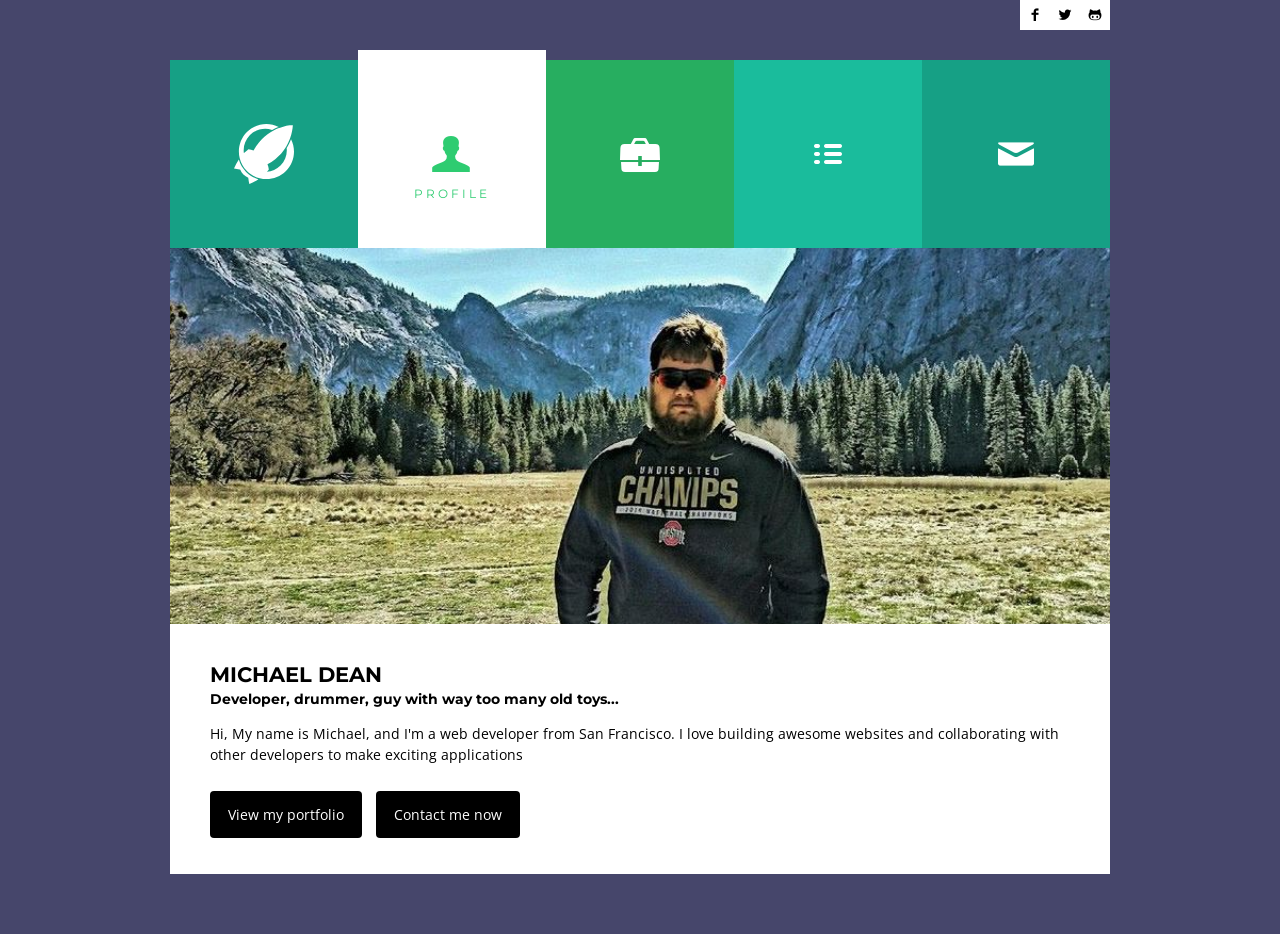
<file: index.html>
<!doctype html>
<html lang="en">
<head>
	<meta charset="UTF-8">
	<meta name="viewport" content="width=device-width, initial-scale=1.0">
	<title>Michael Dean's Portfolio</title>
	<link rel="shortcut icon" href="favicon.ico">

	<!-- Add your CSS files here -->
	<link rel="stylesheet" href="css/normalize.min.css">
	<link rel="stylesheet" href="css/style.css">
	<link rel="stylesheet" href="css/themes/green.css">

	<!-- Add your Fonts here -->
	<link href='http://fonts.googleapis.com/css?family=Montserrat:400,700' rel='stylesheet' type='text/css'>
	<link href='http://fonts.googleapis.com/css?family=Open+Sans:400,700' rel='stylesheet' type='text/css'>

</head>
<body>

<div class="container">

	<div class="logo"><img src="img/logo.svg" alt="Logo"></div>

	<div class="social">
		<a href="https://www.facebook.com/MikeDean1407" class="icon-facebook" title="Facebook"></a>
		<a href="https://twitter.com/Mike_D_Approved" class="icon-twitter" title="Twitter"></a>
		<a href="https://github.com/Michaeldean147" class="icon-github" title="GitHub"></a>
	</div>
	<!-- Social Icons End -->

	<header>
		<nav id="nav">
			<ul class="nav">
				<li><img src="img/logo.svg" alt="My Logo"></li>
				<li class="active"><a href="index.html" class="icon-user"><span>Profile</span></a></li>
				<li><a href="work.html" class="icon-briefcase"><span>Work</span></a></li>
				<li><a href="resume.html" class="icon-list"><span>Resume</span></a></li>
				<li><a href="contact.html" class="icon-mail"><span>Contact</span></a></li>
			</ul>
		</nav>
	</header>
	<!-- Header End -->

	<section class="content">
		<article class="clearfix">

			<div class="p-image">
				<img src="img/mike_yosemite_cropped.jpg" alt="My Image">
			</div>

		</article>

		<article class="p-details profile">
			<h2>Michael Dean</h2>
			<h4>Developer, drummer, guy with way too many old toys...</h4>
			<p>Hi, My name is Michael, and I'm a web developer from San Francisco. I love building awesome websites and collaborating with other developers to make exciting applications</p>
			<a href="work.html">View my portfolio</a>
			<a href="contact.html">Contact me now</a>
		</article>

	</section>
	<!-- Content End -->

</div>
<!-- Container End -->

<!-- Scripts -->
<script src="js/jquery-1.10.2.min.js"></script>
<script src="js/plugins.js"></script>

<script>
      var navigation = responsiveNav("#nav", {
        animate: true,        // Boolean: Use CSS3 transitions, true or false
        transition: 400,      // Integer: Speed of the transition, in milliseconds
        label: "",            // String: Label for the navigation toggle
        insert: "before",     // String: Insert the toggle before or after the navigation
        customToggle: "",     // Selector: Specify the ID of a custom toggle
        openPos: "relative",  // String: Position of the opened nav, relative or static
        jsClass: "js",        // String: 'JS enabled' class which is added to <html> el
        init: function(){},   // Function: Init callback
        open: function(){},   // Function: Open callback
        close: function(){}   // Function: Close callback
      });
</script>

</body>
</html>
</file>
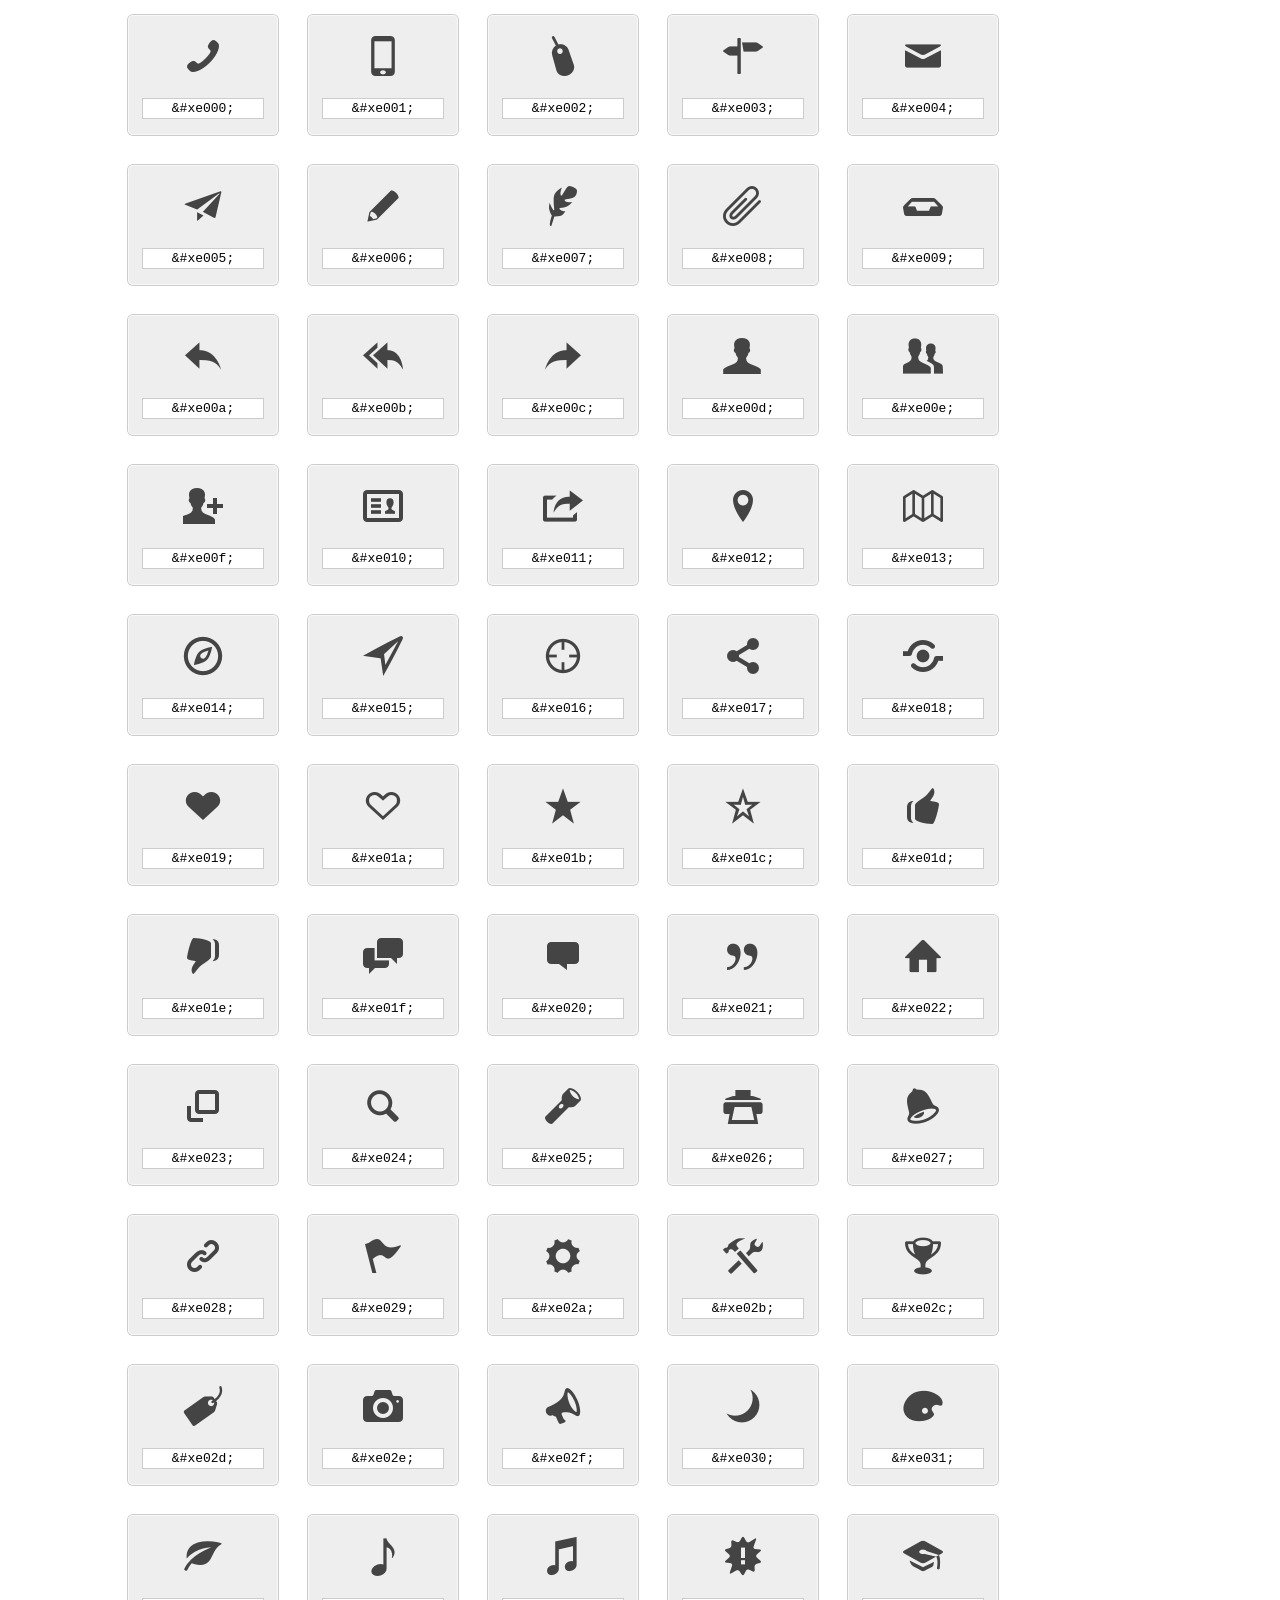
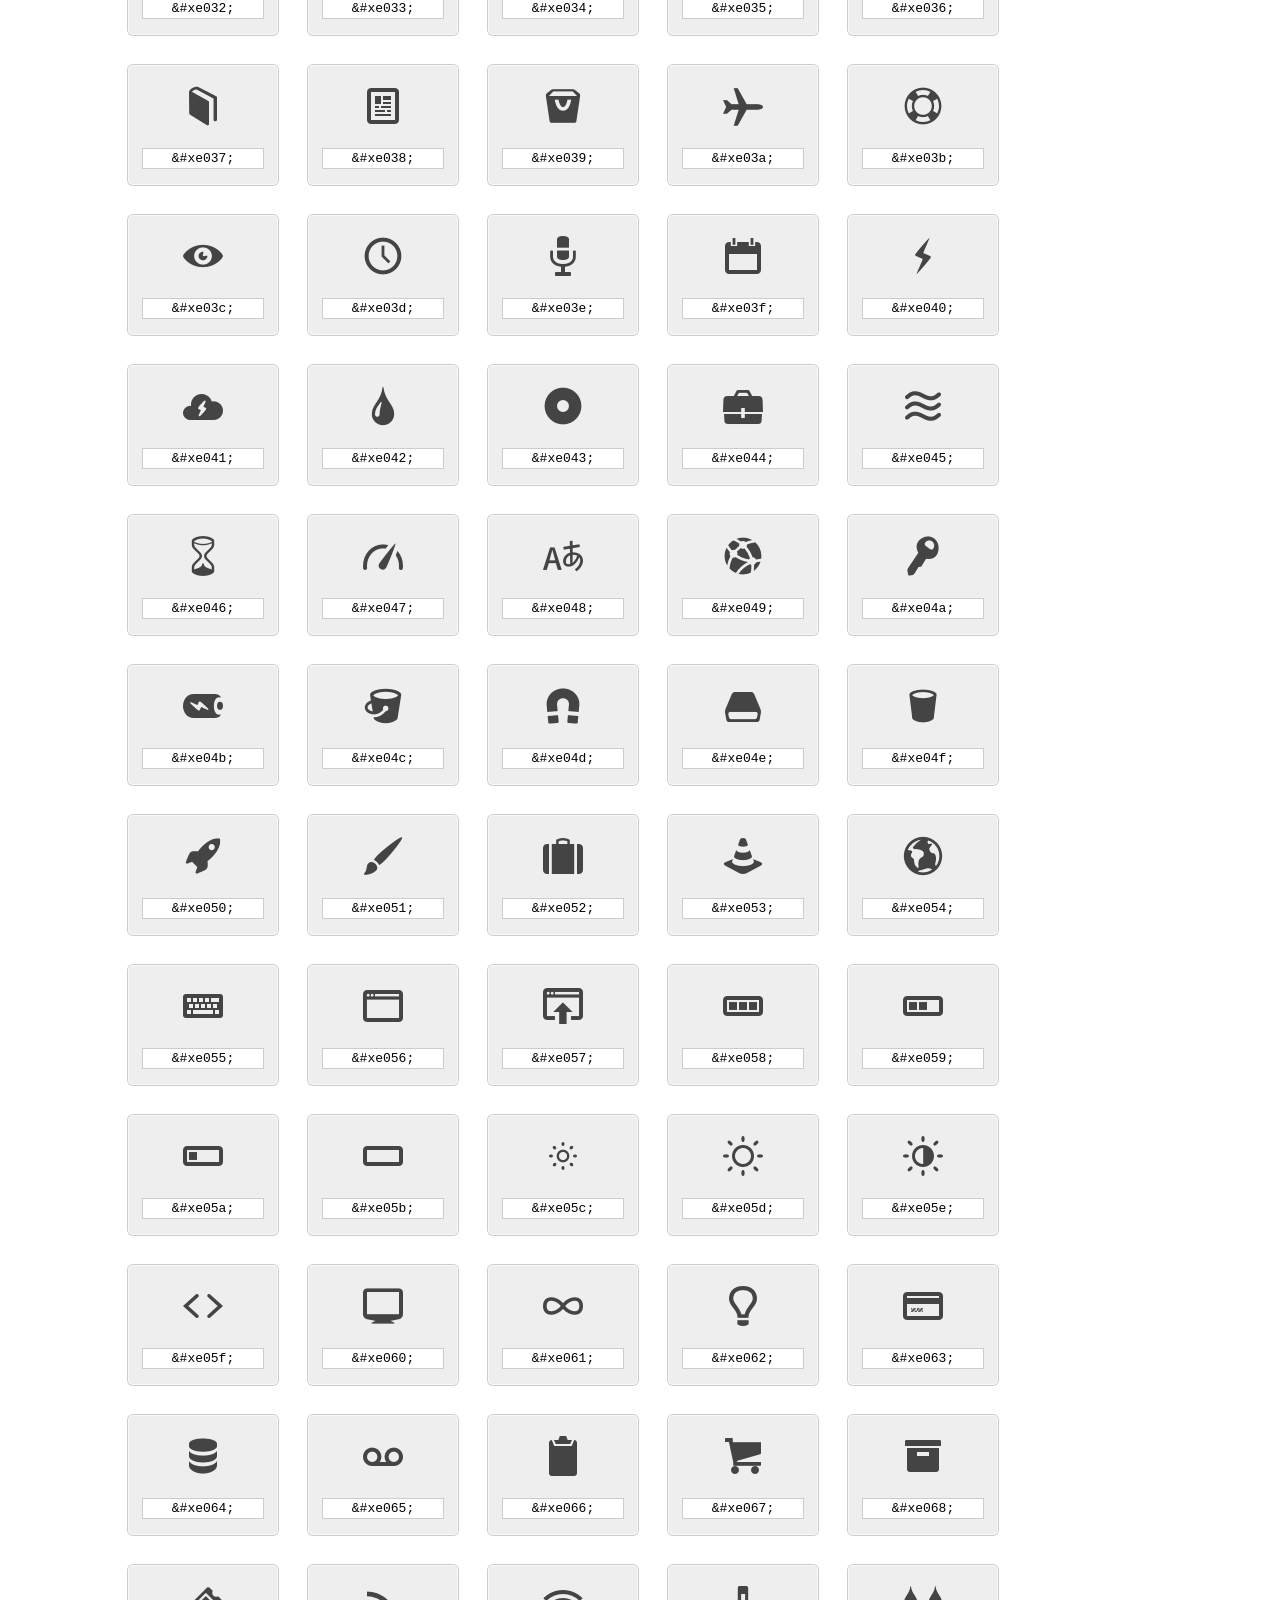
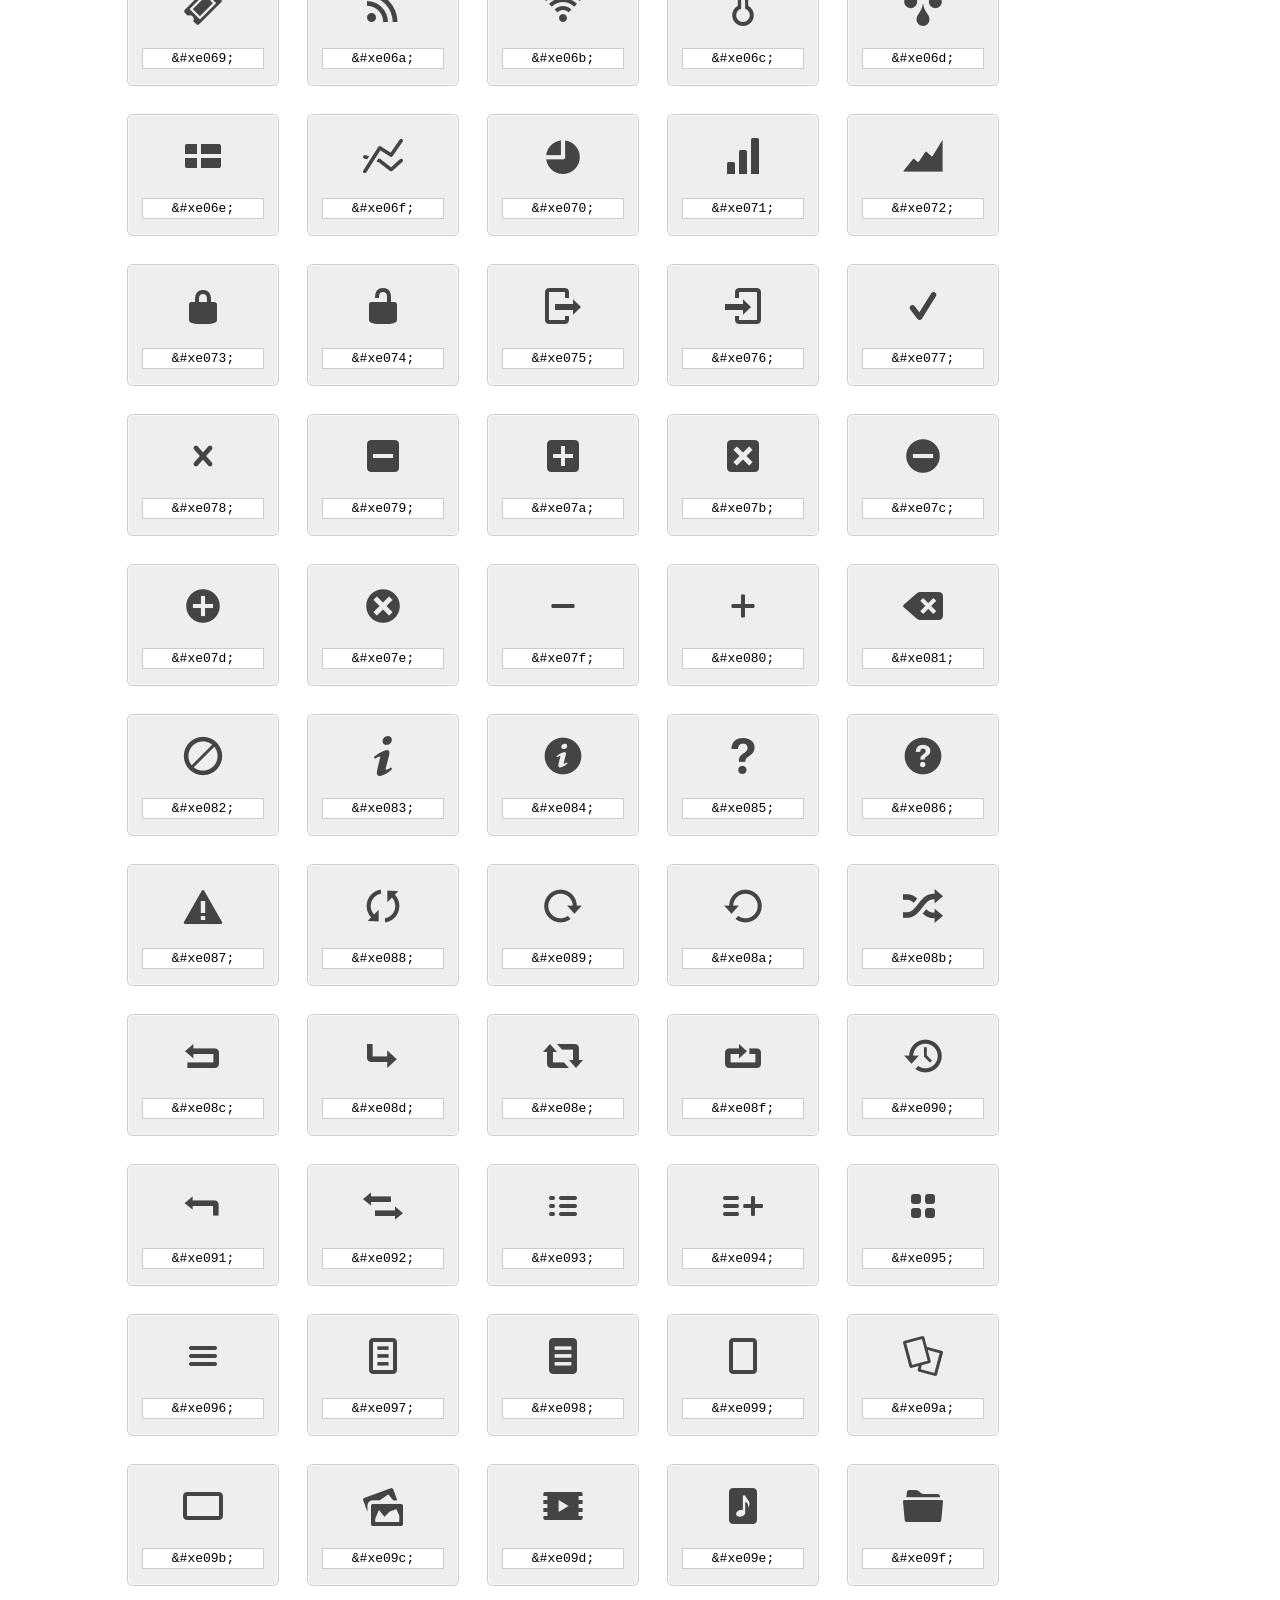
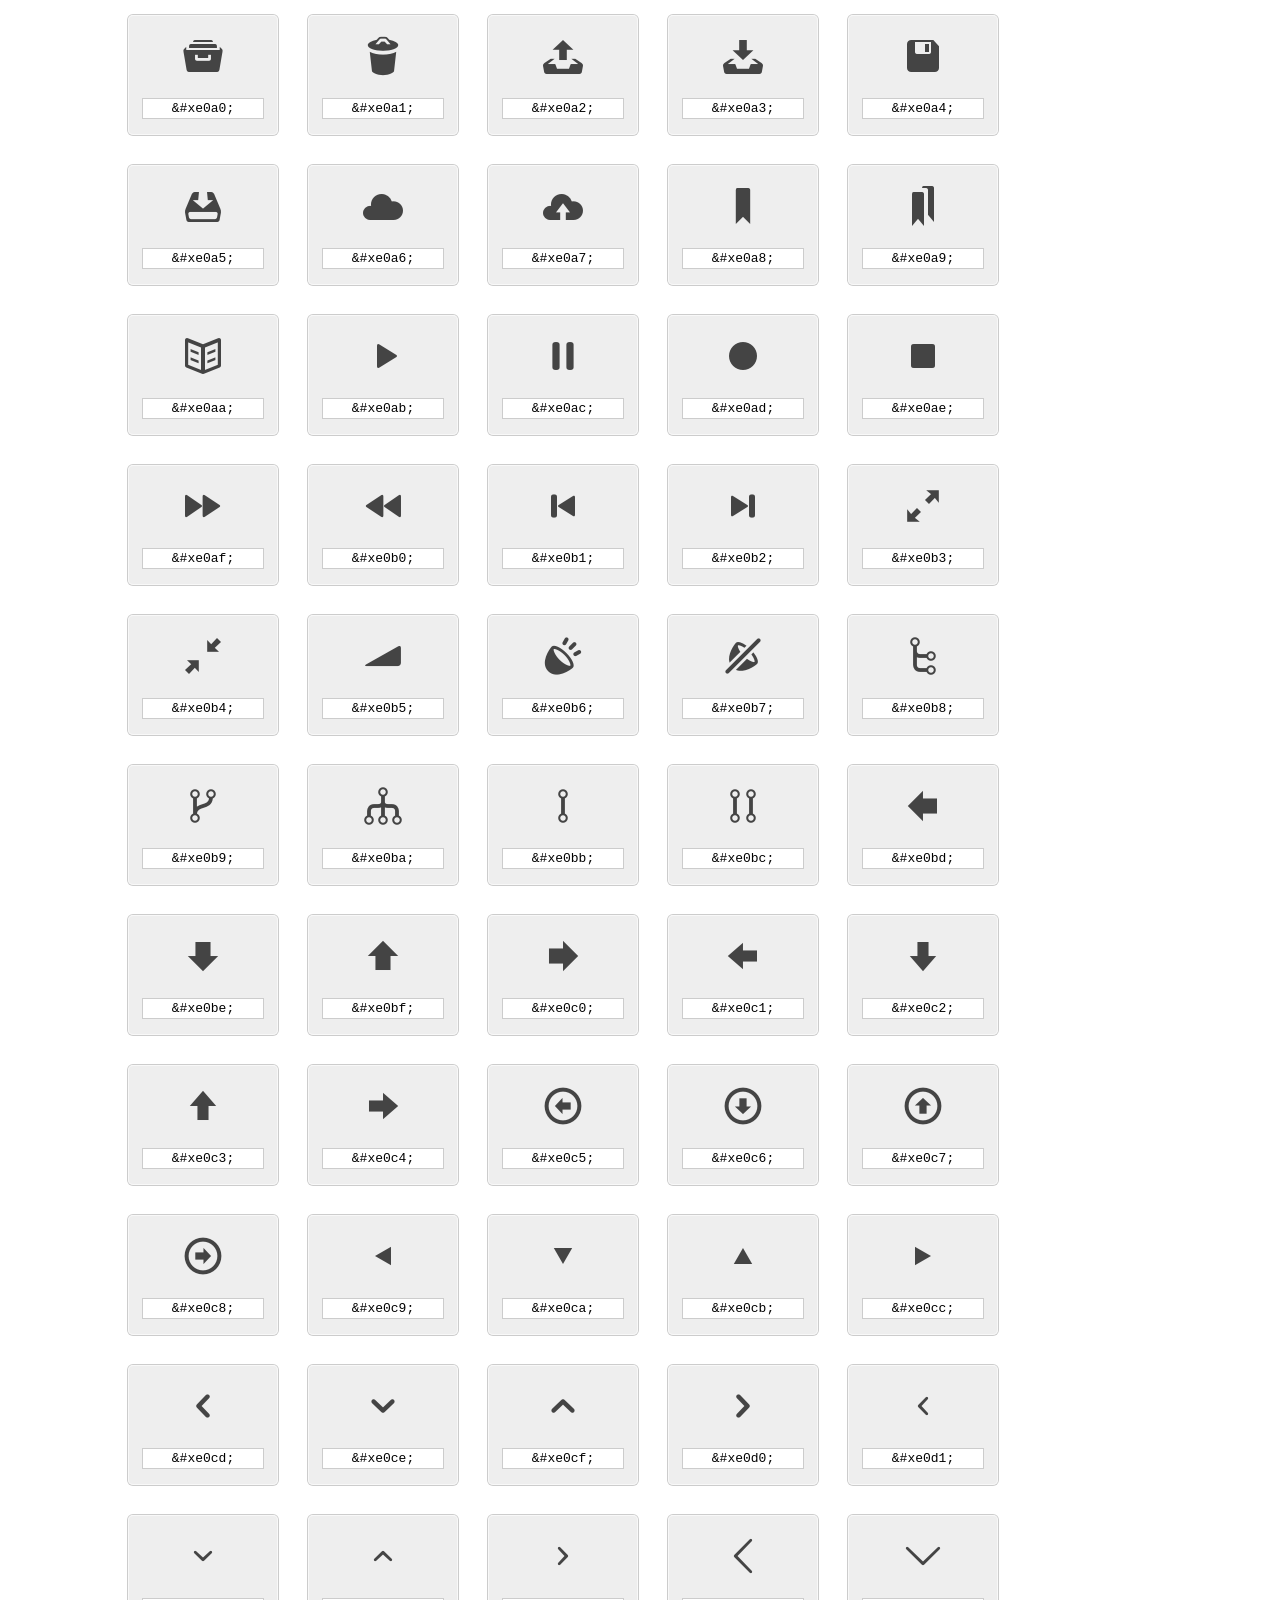
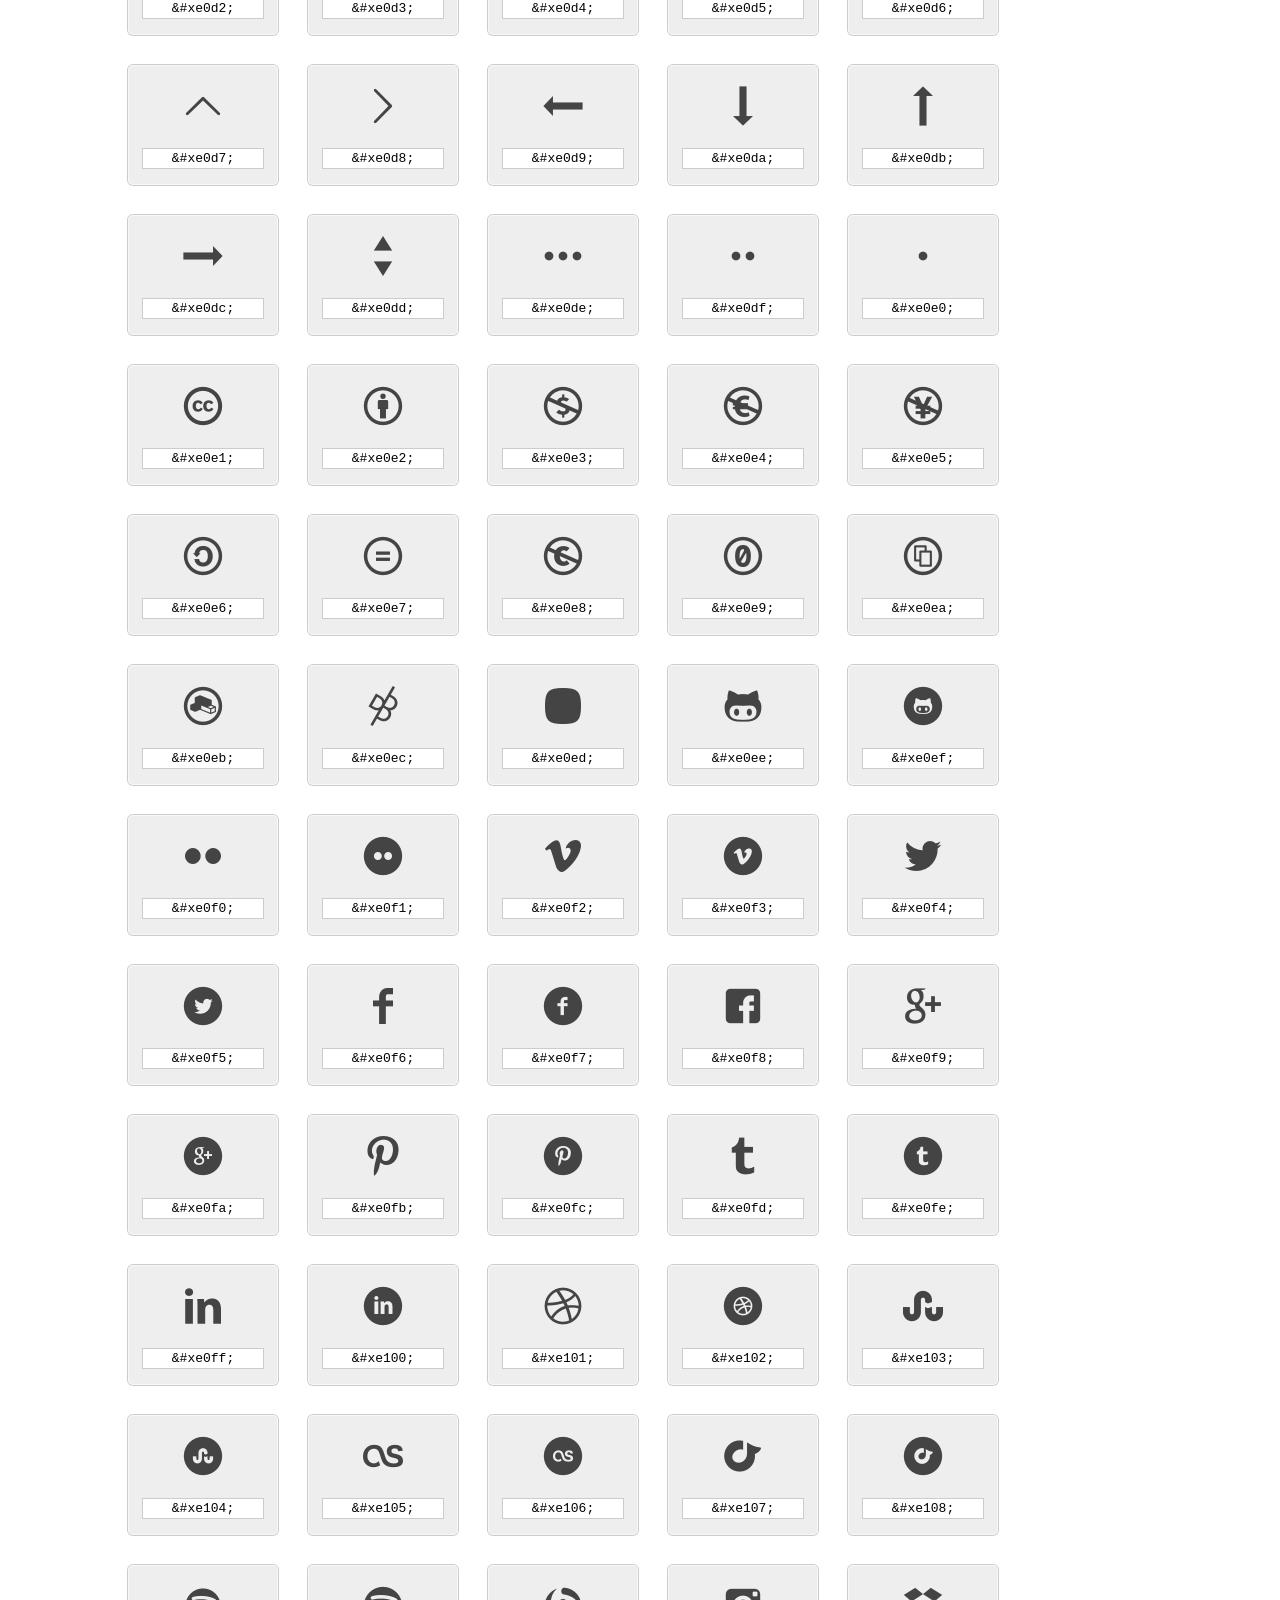
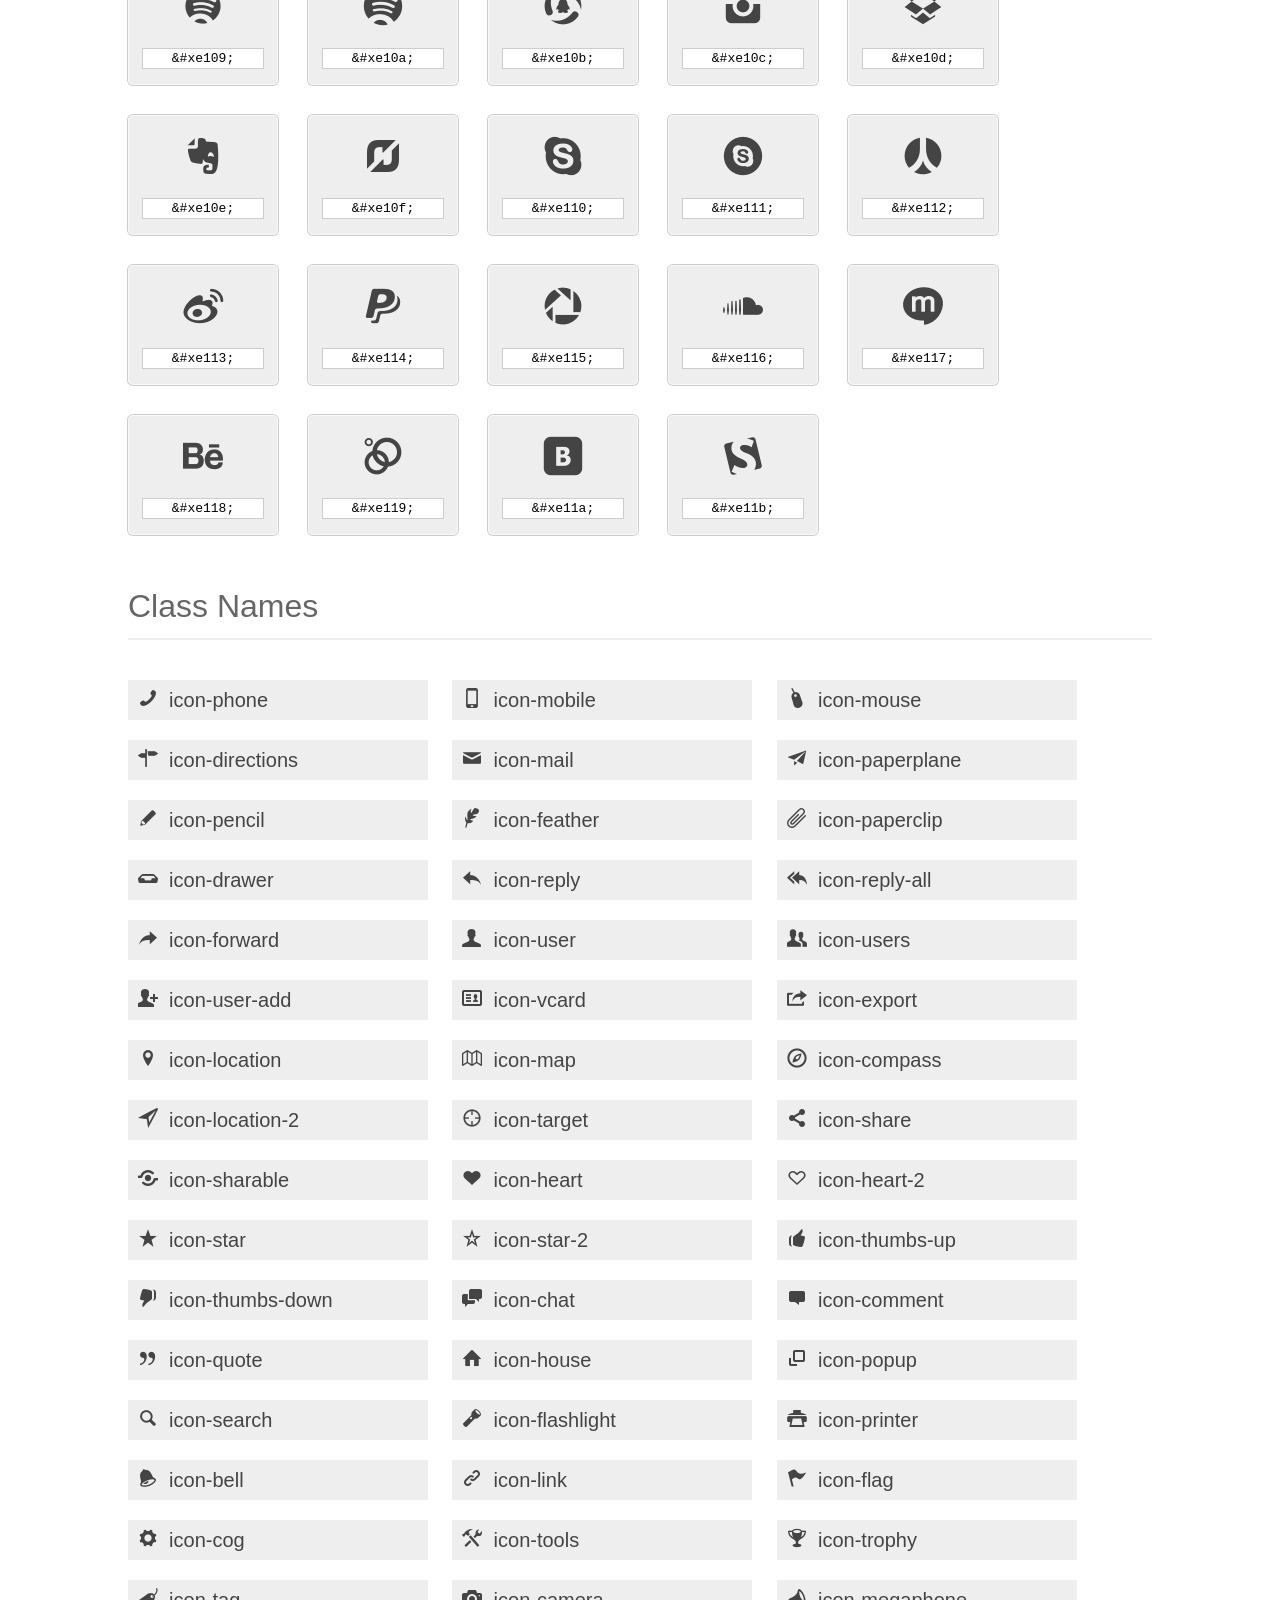
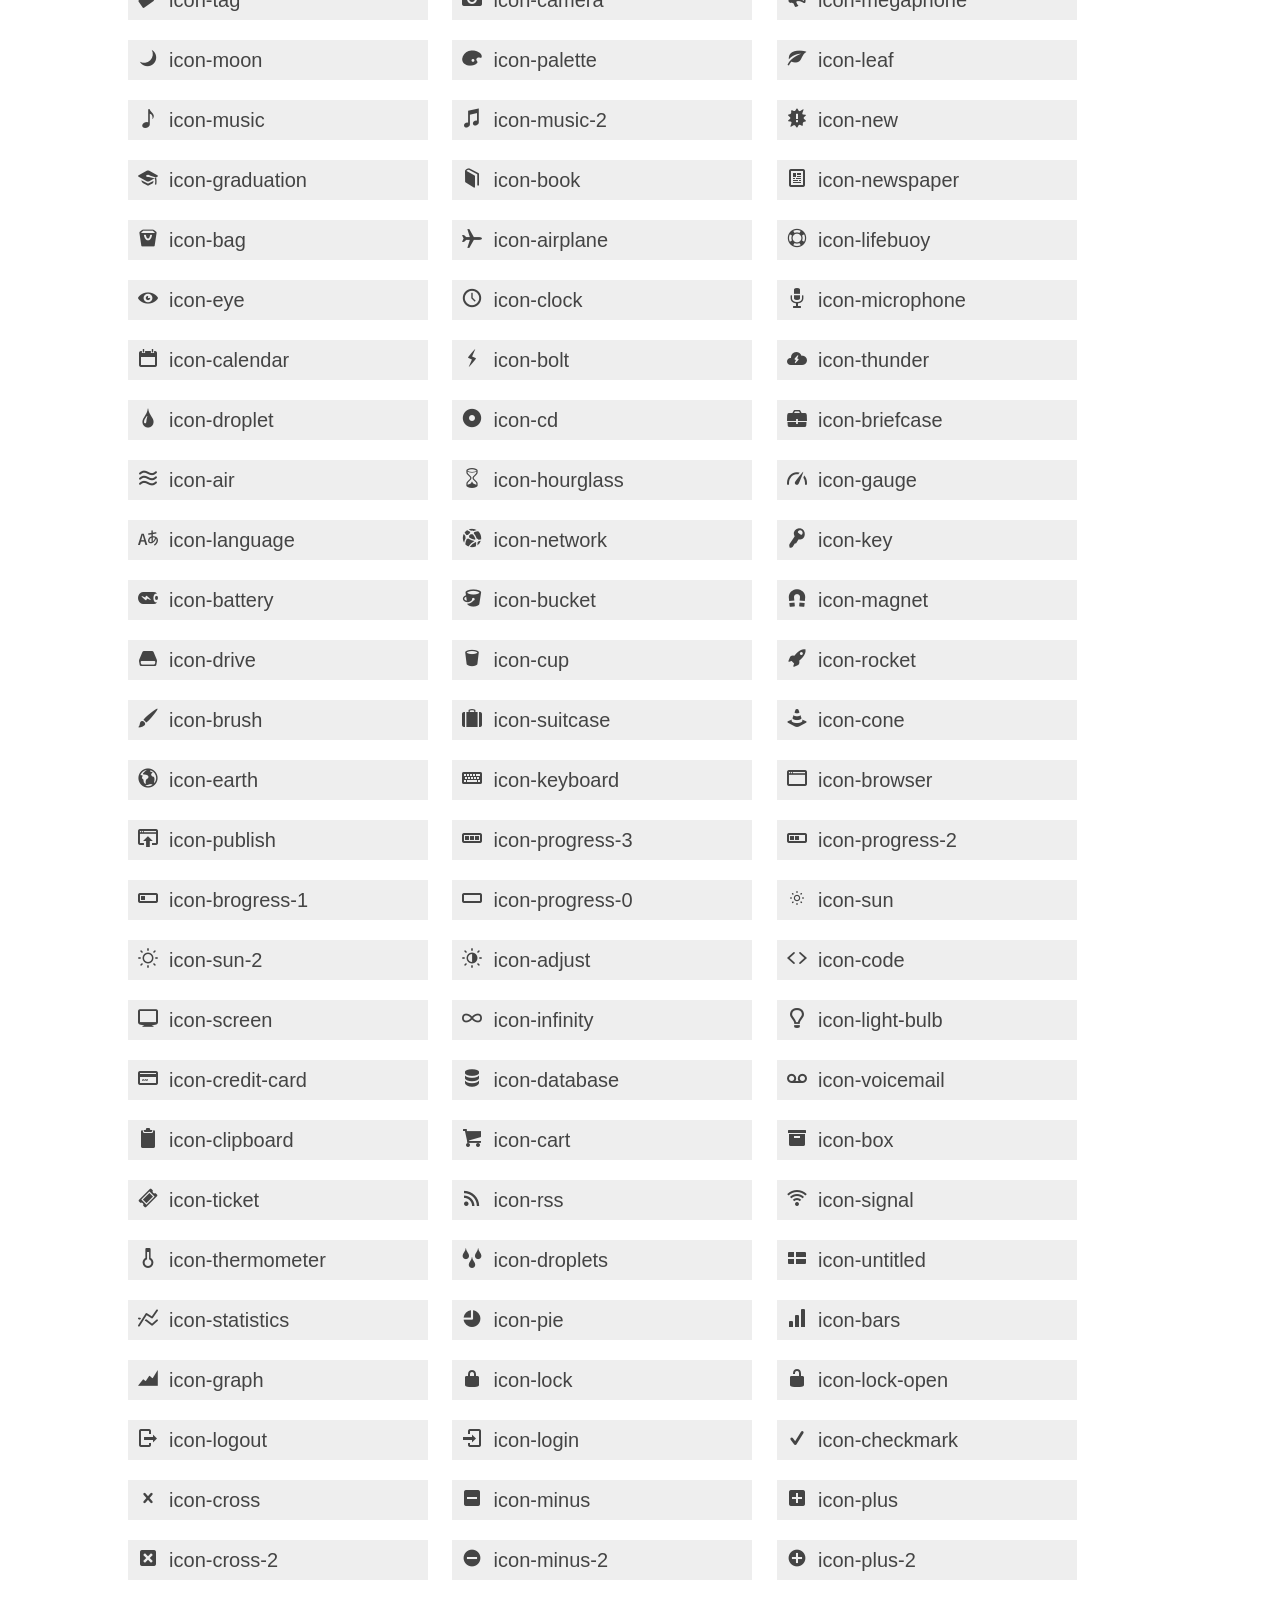
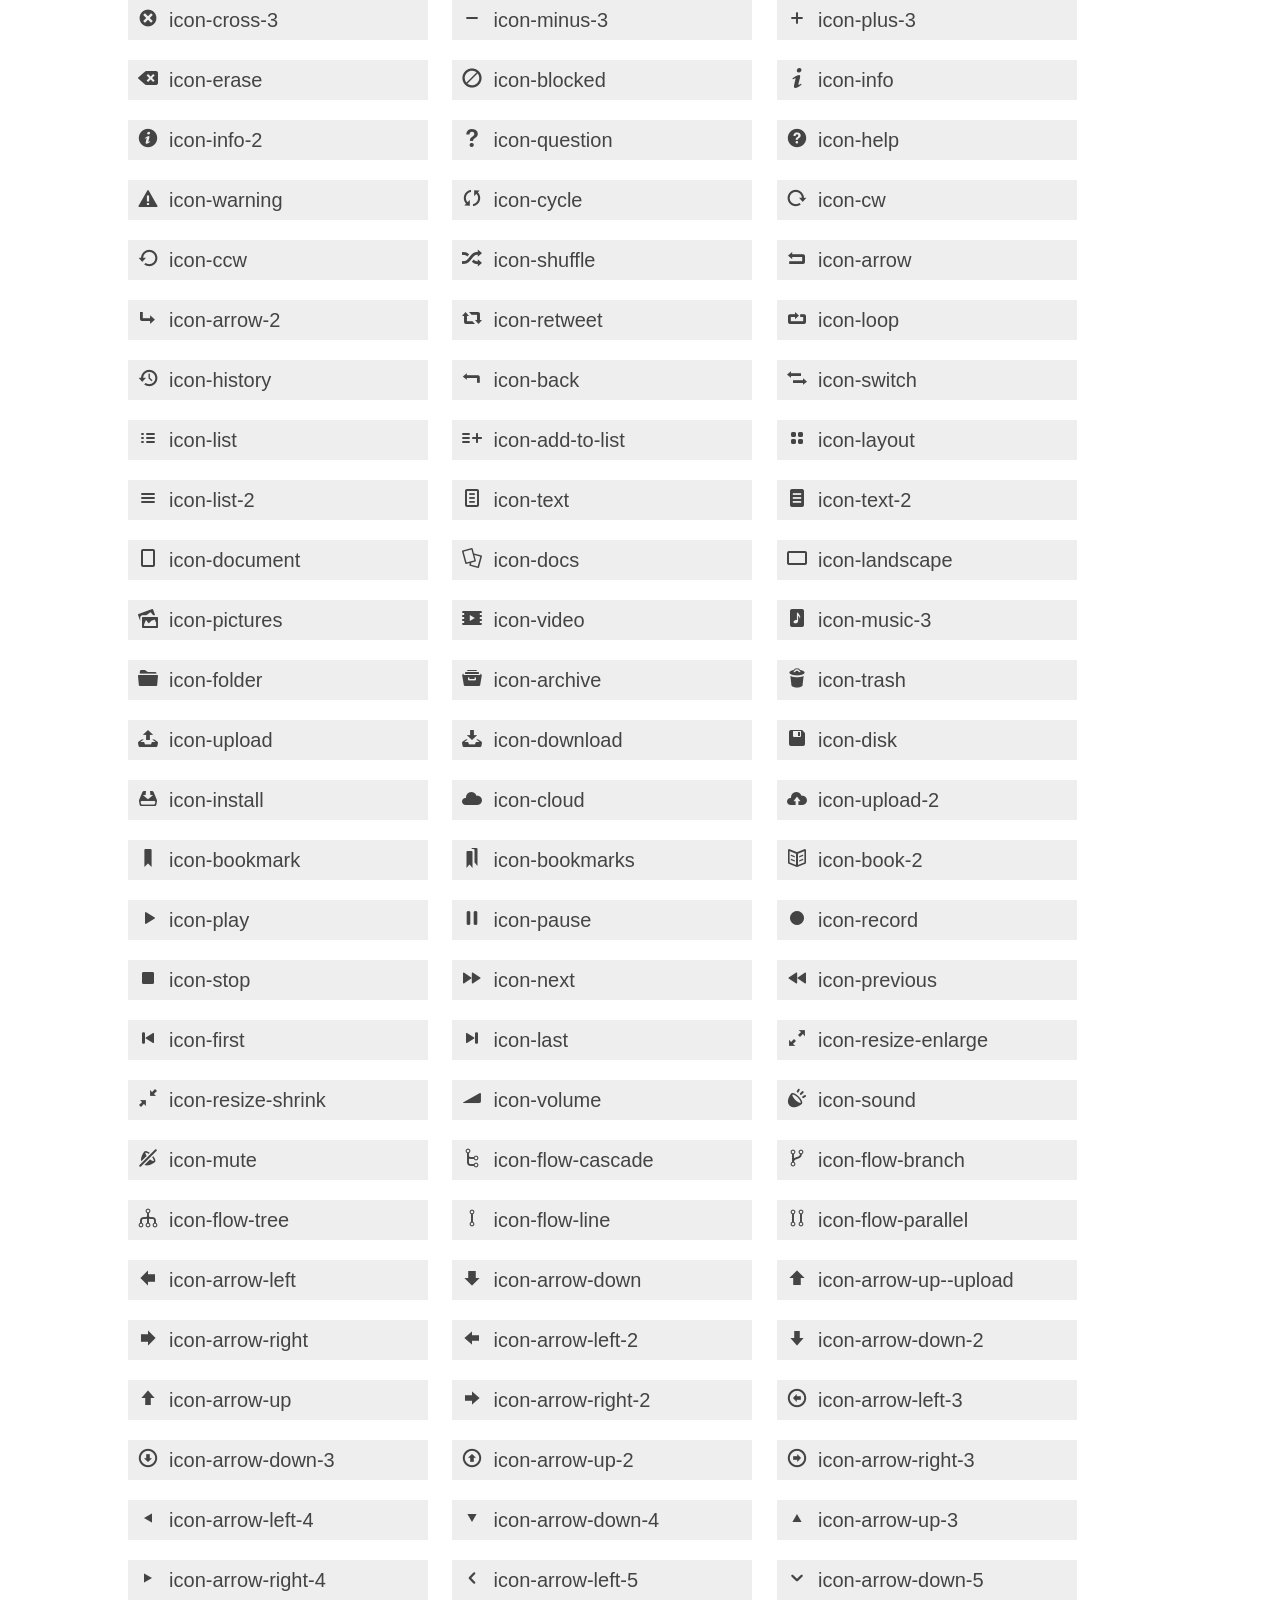
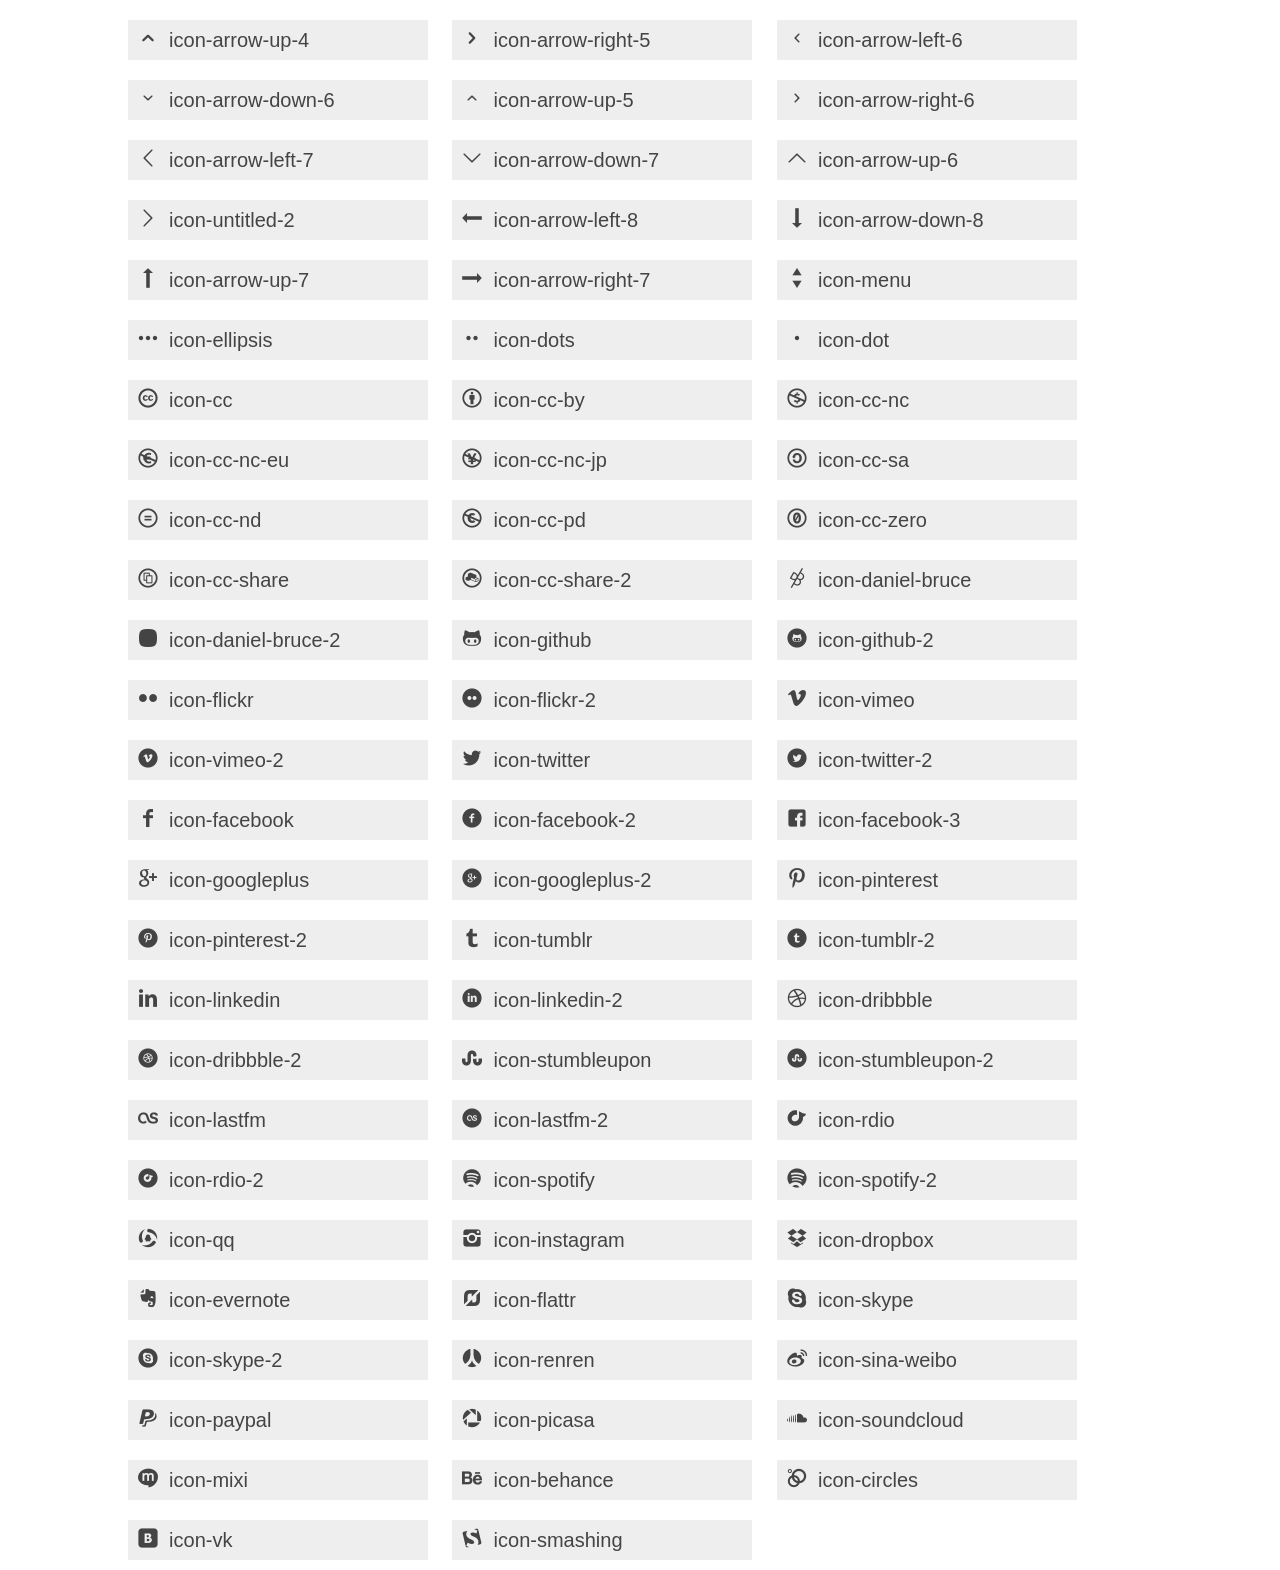
<file: documentation/IconFontUsage/index.html>
<!doctype html>
<html>
<head>
<title>Icon Font Usage</title>
<link rel="stylesheet" href="style.css" />
<style>
	section, header, footer {display: block;}
	body {
		font-family: sans-serif;
		color: #444;
		line-height: 1.5;
		font-size: 1em;
	}
	* {
		-moz-box-sizing: border-box;
		-webkit-box-sizing: border-box;
		box-sizing: border-box;
		margin: 0;
		padding: 0;
	}
	.glyph {
		font-size: 20px;
		float: left;
		text-align: center;
		background: #eee;
		padding: .75em;
		margin: .75em 1.5em .75em 0;
		width: 7.5em;
		border-radius: .25em;
		box-shadow: inset 0 0 0 1px #f8f8f8, 0 0 0 1px #CCC;
	}
	.glyph input {
		font-family: consolas, monospace;
		font-size: 13px;
		width: 100%;
		text-align: center;
		border: 0;
		box-shadow: 0 0 0 1px #ccc;
		padding: .125em;
	}
	.w-main {
		width: 80%;
	}
	.centered {
		margin-left: auto;
		margin-right: auto;
	}
	.fs1 {
		font-size: 2em;
	}
	header {
		margin: 2em 0;
		padding-bottom: .5em;
		color: #666;
		box-shadow: 0 2px #eee;
	}
	header h1 {
		font-size: 2em;
		font-weight: normal;
	}
	.clearfix:before, .clearfix:after { content: ""; display: table; }
	.clearfix:after, .clear { clear: both; }
	footer {
		margin-top: 2em;
		padding: .5em 0;
		box-shadow: 0 -2px #eee;
	}
	a, a:visited {
		color: #B35047;
		text-decoration: none;
	}
	a:hover, a:focus {color: #000;}
	.box1 {
		font-size: 20px;
		display: inline-block;
		width: 15em;
		padding: .25em .5em;
		background: #eee;
		margin: .5em 1em .5em 0;
	}
</style>
</head>
<body>
	<div class="w-main centered">
	<section class="mtm clearfix" id="glyphs">

	<div class="glyph">
		<div class="fs1" aria-hidden="true" data-icon="&#xe000;"></div>
		<input type="text" readonly="readonly" value="&amp;#xe000;" />
	</div>
	<div class="glyph">
		<div class="fs1" aria-hidden="true" data-icon="&#xe001;"></div>
		<input type="text" readonly="readonly" value="&amp;#xe001;" />
	</div>
	<div class="glyph">
		<div class="fs1" aria-hidden="true" data-icon="&#xe002;"></div>
		<input type="text" readonly="readonly" value="&amp;#xe002;" />
	</div>
	<div class="glyph">
		<div class="fs1" aria-hidden="true" data-icon="&#xe003;"></div>
		<input type="text" readonly="readonly" value="&amp;#xe003;" />
	</div>
	<div class="glyph">
		<div class="fs1" aria-hidden="true" data-icon="&#xe004;"></div>
		<input type="text" readonly="readonly" value="&amp;#xe004;" />
	</div>
	<div class="glyph">
		<div class="fs1" aria-hidden="true" data-icon="&#xe005;"></div>
		<input type="text" readonly="readonly" value="&amp;#xe005;" />
	</div>
	<div class="glyph">
		<div class="fs1" aria-hidden="true" data-icon="&#xe006;"></div>
		<input type="text" readonly="readonly" value="&amp;#xe006;" />
	</div>
	<div class="glyph">
		<div class="fs1" aria-hidden="true" data-icon="&#xe007;"></div>
		<input type="text" readonly="readonly" value="&amp;#xe007;" />
	</div>
	<div class="glyph">
		<div class="fs1" aria-hidden="true" data-icon="&#xe008;"></div>
		<input type="text" readonly="readonly" value="&amp;#xe008;" />
	</div>
	<div class="glyph">
		<div class="fs1" aria-hidden="true" data-icon="&#xe009;"></div>
		<input type="text" readonly="readonly" value="&amp;#xe009;" />
	</div>
	<div class="glyph">
		<div class="fs1" aria-hidden="true" data-icon="&#xe00a;"></div>
		<input type="text" readonly="readonly" value="&amp;#xe00a;" />
	</div>
	<div class="glyph">
		<div class="fs1" aria-hidden="true" data-icon="&#xe00b;"></div>
		<input type="text" readonly="readonly" value="&amp;#xe00b;" />
	</div>
	<div class="glyph">
		<div class="fs1" aria-hidden="true" data-icon="&#xe00c;"></div>
		<input type="text" readonly="readonly" value="&amp;#xe00c;" />
	</div>
	<div class="glyph">
		<div class="fs1" aria-hidden="true" data-icon="&#xe00d;"></div>
		<input type="text" readonly="readonly" value="&amp;#xe00d;" />
	</div>
	<div class="glyph">
		<div class="fs1" aria-hidden="true" data-icon="&#xe00e;"></div>
		<input type="text" readonly="readonly" value="&amp;#xe00e;" />
	</div>
	<div class="glyph">
		<div class="fs1" aria-hidden="true" data-icon="&#xe00f;"></div>
		<input type="text" readonly="readonly" value="&amp;#xe00f;" />
	</div>
	<div class="glyph">
		<div class="fs1" aria-hidden="true" data-icon="&#xe010;"></div>
		<input type="text" readonly="readonly" value="&amp;#xe010;" />
	</div>
	<div class="glyph">
		<div class="fs1" aria-hidden="true" data-icon="&#xe011;"></div>
		<input type="text" readonly="readonly" value="&amp;#xe011;" />
	</div>
	<div class="glyph">
		<div class="fs1" aria-hidden="true" data-icon="&#xe012;"></div>
		<input type="text" readonly="readonly" value="&amp;#xe012;" />
	</div>
	<div class="glyph">
		<div class="fs1" aria-hidden="true" data-icon="&#xe013;"></div>
		<input type="text" readonly="readonly" value="&amp;#xe013;" />
	</div>
	<div class="glyph">
		<div class="fs1" aria-hidden="true" data-icon="&#xe014;"></div>
		<input type="text" readonly="readonly" value="&amp;#xe014;" />
	</div>
	<div class="glyph">
		<div class="fs1" aria-hidden="true" data-icon="&#xe015;"></div>
		<input type="text" readonly="readonly" value="&amp;#xe015;" />
	</div>
	<div class="glyph">
		<div class="fs1" aria-hidden="true" data-icon="&#xe016;"></div>
		<input type="text" readonly="readonly" value="&amp;#xe016;" />
	</div>
	<div class="glyph">
		<div class="fs1" aria-hidden="true" data-icon="&#xe017;"></div>
		<input type="text" readonly="readonly" value="&amp;#xe017;" />
	</div>
	<div class="glyph">
		<div class="fs1" aria-hidden="true" data-icon="&#xe018;"></div>
		<input type="text" readonly="readonly" value="&amp;#xe018;" />
	</div>
	<div class="glyph">
		<div class="fs1" aria-hidden="true" data-icon="&#xe019;"></div>
		<input type="text" readonly="readonly" value="&amp;#xe019;" />
	</div>
	<div class="glyph">
		<div class="fs1" aria-hidden="true" data-icon="&#xe01a;"></div>
		<input type="text" readonly="readonly" value="&amp;#xe01a;" />
	</div>
	<div class="glyph">
		<div class="fs1" aria-hidden="true" data-icon="&#xe01b;"></div>
		<input type="text" readonly="readonly" value="&amp;#xe01b;" />
	</div>
	<div class="glyph">
		<div class="fs1" aria-hidden="true" data-icon="&#xe01c;"></div>
		<input type="text" readonly="readonly" value="&amp;#xe01c;" />
	</div>
	<div class="glyph">
		<div class="fs1" aria-hidden="true" data-icon="&#xe01d;"></div>
		<input type="text" readonly="readonly" value="&amp;#xe01d;" />
	</div>
	<div class="glyph">
		<div class="fs1" aria-hidden="true" data-icon="&#xe01e;"></div>
		<input type="text" readonly="readonly" value="&amp;#xe01e;" />
	</div>
	<div class="glyph">
		<div class="fs1" aria-hidden="true" data-icon="&#xe01f;"></div>
		<input type="text" readonly="readonly" value="&amp;#xe01f;" />
	</div>
	<div class="glyph">
		<div class="fs1" aria-hidden="true" data-icon="&#xe020;"></div>
		<input type="text" readonly="readonly" value="&amp;#xe020;" />
	</div>
	<div class="glyph">
		<div class="fs1" aria-hidden="true" data-icon="&#xe021;"></div>
		<input type="text" readonly="readonly" value="&amp;#xe021;" />
	</div>
	<div class="glyph">
		<div class="fs1" aria-hidden="true" data-icon="&#xe022;"></div>
		<input type="text" readonly="readonly" value="&amp;#xe022;" />
	</div>
	<div class="glyph">
		<div class="fs1" aria-hidden="true" data-icon="&#xe023;"></div>
		<input type="text" readonly="readonly" value="&amp;#xe023;" />
	</div>
	<div class="glyph">
		<div class="fs1" aria-hidden="true" data-icon="&#xe024;"></div>
		<input type="text" readonly="readonly" value="&amp;#xe024;" />
	</div>
	<div class="glyph">
		<div class="fs1" aria-hidden="true" data-icon="&#xe025;"></div>
		<input type="text" readonly="readonly" value="&amp;#xe025;" />
	</div>
	<div class="glyph">
		<div class="fs1" aria-hidden="true" data-icon="&#xe026;"></div>
		<input type="text" readonly="readonly" value="&amp;#xe026;" />
	</div>
	<div class="glyph">
		<div class="fs1" aria-hidden="true" data-icon="&#xe027;"></div>
		<input type="text" readonly="readonly" value="&amp;#xe027;" />
	</div>
	<div class="glyph">
		<div class="fs1" aria-hidden="true" data-icon="&#xe028;"></div>
		<input type="text" readonly="readonly" value="&amp;#xe028;" />
	</div>
	<div class="glyph">
		<div class="fs1" aria-hidden="true" data-icon="&#xe029;"></div>
		<input type="text" readonly="readonly" value="&amp;#xe029;" />
	</div>
	<div class="glyph">
		<div class="fs1" aria-hidden="true" data-icon="&#xe02a;"></div>
		<input type="text" readonly="readonly" value="&amp;#xe02a;" />
	</div>
	<div class="glyph">
		<div class="fs1" aria-hidden="true" data-icon="&#xe02b;"></div>
		<input type="text" readonly="readonly" value="&amp;#xe02b;" />
	</div>
	<div class="glyph">
		<div class="fs1" aria-hidden="true" data-icon="&#xe02c;"></div>
		<input type="text" readonly="readonly" value="&amp;#xe02c;" />
	</div>
	<div class="glyph">
		<div class="fs1" aria-hidden="true" data-icon="&#xe02d;"></div>
		<input type="text" readonly="readonly" value="&amp;#xe02d;" />
	</div>
	<div class="glyph">
		<div class="fs1" aria-hidden="true" data-icon="&#xe02e;"></div>
		<input type="text" readonly="readonly" value="&amp;#xe02e;" />
	</div>
	<div class="glyph">
		<div class="fs1" aria-hidden="true" data-icon="&#xe02f;"></div>
		<input type="text" readonly="readonly" value="&amp;#xe02f;" />
	</div>
	<div class="glyph">
		<div class="fs1" aria-hidden="true" data-icon="&#xe030;"></div>
		<input type="text" readonly="readonly" value="&amp;#xe030;" />
	</div>
	<div class="glyph">
		<div class="fs1" aria-hidden="true" data-icon="&#xe031;"></div>
		<input type="text" readonly="readonly" value="&amp;#xe031;" />
	</div>
	<div class="glyph">
		<div class="fs1" aria-hidden="true" data-icon="&#xe032;"></div>
		<input type="text" readonly="readonly" value="&amp;#xe032;" />
	</div>
	<div class="glyph">
		<div class="fs1" aria-hidden="true" data-icon="&#xe033;"></div>
		<input type="text" readonly="readonly" value="&amp;#xe033;" />
	</div>
	<div class="glyph">
		<div class="fs1" aria-hidden="true" data-icon="&#xe034;"></div>
		<input type="text" readonly="readonly" value="&amp;#xe034;" />
	</div>
	<div class="glyph">
		<div class="fs1" aria-hidden="true" data-icon="&#xe035;"></div>
		<input type="text" readonly="readonly" value="&amp;#xe035;" />
	</div>
	<div class="glyph">
		<div class="fs1" aria-hidden="true" data-icon="&#xe036;"></div>
		<input type="text" readonly="readonly" value="&amp;#xe036;" />
	</div>
	<div class="glyph">
		<div class="fs1" aria-hidden="true" data-icon="&#xe037;"></div>
		<input type="text" readonly="readonly" value="&amp;#xe037;" />
	</div>
	<div class="glyph">
		<div class="fs1" aria-hidden="true" data-icon="&#xe038;"></div>
		<input type="text" readonly="readonly" value="&amp;#xe038;" />
	</div>
	<div class="glyph">
		<div class="fs1" aria-hidden="true" data-icon="&#xe039;"></div>
		<input type="text" readonly="readonly" value="&amp;#xe039;" />
	</div>
	<div class="glyph">
		<div class="fs1" aria-hidden="true" data-icon="&#xe03a;"></div>
		<input type="text" readonly="readonly" value="&amp;#xe03a;" />
	</div>
	<div class="glyph">
		<div class="fs1" aria-hidden="true" data-icon="&#xe03b;"></div>
		<input type="text" readonly="readonly" value="&amp;#xe03b;" />
	</div>
	<div class="glyph">
		<div class="fs1" aria-hidden="true" data-icon="&#xe03c;"></div>
		<input type="text" readonly="readonly" value="&amp;#xe03c;" />
	</div>
	<div class="glyph">
		<div class="fs1" aria-hidden="true" data-icon="&#xe03d;"></div>
		<input type="text" readonly="readonly" value="&amp;#xe03d;" />
	</div>
	<div class="glyph">
		<div class="fs1" aria-hidden="true" data-icon="&#xe03e;"></div>
		<input type="text" readonly="readonly" value="&amp;#xe03e;" />
	</div>
	<div class="glyph">
		<div class="fs1" aria-hidden="true" data-icon="&#xe03f;"></div>
		<input type="text" readonly="readonly" value="&amp;#xe03f;" />
	</div>
	<div class="glyph">
		<div class="fs1" aria-hidden="true" data-icon="&#xe040;"></div>
		<input type="text" readonly="readonly" value="&amp;#xe040;" />
	</div>
	<div class="glyph">
		<div class="fs1" aria-hidden="true" data-icon="&#xe041;"></div>
		<input type="text" readonly="readonly" value="&amp;#xe041;" />
	</div>
	<div class="glyph">
		<div class="fs1" aria-hidden="true" data-icon="&#xe042;"></div>
		<input type="text" readonly="readonly" value="&amp;#xe042;" />
	</div>
	<div class="glyph">
		<div class="fs1" aria-hidden="true" data-icon="&#xe043;"></div>
		<input type="text" readonly="readonly" value="&amp;#xe043;" />
	</div>
	<div class="glyph">
		<div class="fs1" aria-hidden="true" data-icon="&#xe044;"></div>
		<input type="text" readonly="readonly" value="&amp;#xe044;" />
	</div>
	<div class="glyph">
		<div class="fs1" aria-hidden="true" data-icon="&#xe045;"></div>
		<input type="text" readonly="readonly" value="&amp;#xe045;" />
	</div>
	<div class="glyph">
		<div class="fs1" aria-hidden="true" data-icon="&#xe046;"></div>
		<input type="text" readonly="readonly" value="&amp;#xe046;" />
	</div>
	<div class="glyph">
		<div class="fs1" aria-hidden="true" data-icon="&#xe047;"></div>
		<input type="text" readonly="readonly" value="&amp;#xe047;" />
	</div>
	<div class="glyph">
		<div class="fs1" aria-hidden="true" data-icon="&#xe048;"></div>
		<input type="text" readonly="readonly" value="&amp;#xe048;" />
	</div>
	<div class="glyph">
		<div class="fs1" aria-hidden="true" data-icon="&#xe049;"></div>
		<input type="text" readonly="readonly" value="&amp;#xe049;" />
	</div>
	<div class="glyph">
		<div class="fs1" aria-hidden="true" data-icon="&#xe04a;"></div>
		<input type="text" readonly="readonly" value="&amp;#xe04a;" />
	</div>
	<div class="glyph">
		<div class="fs1" aria-hidden="true" data-icon="&#xe04b;"></div>
		<input type="text" readonly="readonly" value="&amp;#xe04b;" />
	</div>
	<div class="glyph">
		<div class="fs1" aria-hidden="true" data-icon="&#xe04c;"></div>
		<input type="text" readonly="readonly" value="&amp;#xe04c;" />
	</div>
	<div class="glyph">
		<div class="fs1" aria-hidden="true" data-icon="&#xe04d;"></div>
		<input type="text" readonly="readonly" value="&amp;#xe04d;" />
	</div>
	<div class="glyph">
		<div class="fs1" aria-hidden="true" data-icon="&#xe04e;"></div>
		<input type="text" readonly="readonly" value="&amp;#xe04e;" />
	</div>
	<div class="glyph">
		<div class="fs1" aria-hidden="true" data-icon="&#xe04f;"></div>
		<input type="text" readonly="readonly" value="&amp;#xe04f;" />
	</div>
	<div class="glyph">
		<div class="fs1" aria-hidden="true" data-icon="&#xe050;"></div>
		<input type="text" readonly="readonly" value="&amp;#xe050;" />
	</div>
	<div class="glyph">
		<div class="fs1" aria-hidden="true" data-icon="&#xe051;"></div>
		<input type="text" readonly="readonly" value="&amp;#xe051;" />
	</div>
	<div class="glyph">
		<div class="fs1" aria-hidden="true" data-icon="&#xe052;"></div>
		<input type="text" readonly="readonly" value="&amp;#xe052;" />
	</div>
	<div class="glyph">
		<div class="fs1" aria-hidden="true" data-icon="&#xe053;"></div>
		<input type="text" readonly="readonly" value="&amp;#xe053;" />
	</div>
	<div class="glyph">
		<div class="fs1" aria-hidden="true" data-icon="&#xe054;"></div>
		<input type="text" readonly="readonly" value="&amp;#xe054;" />
	</div>
	<div class="glyph">
		<div class="fs1" aria-hidden="true" data-icon="&#xe055;"></div>
		<input type="text" readonly="readonly" value="&amp;#xe055;" />
	</div>
	<div class="glyph">
		<div class="fs1" aria-hidden="true" data-icon="&#xe056;"></div>
		<input type="text" readonly="readonly" value="&amp;#xe056;" />
	</div>
	<div class="glyph">
		<div class="fs1" aria-hidden="true" data-icon="&#xe057;"></div>
		<input type="text" readonly="readonly" value="&amp;#xe057;" />
	</div>
	<div class="glyph">
		<div class="fs1" aria-hidden="true" data-icon="&#xe058;"></div>
		<input type="text" readonly="readonly" value="&amp;#xe058;" />
	</div>
	<div class="glyph">
		<div class="fs1" aria-hidden="true" data-icon="&#xe059;"></div>
		<input type="text" readonly="readonly" value="&amp;#xe059;" />
	</div>
	<div class="glyph">
		<div class="fs1" aria-hidden="true" data-icon="&#xe05a;"></div>
		<input type="text" readonly="readonly" value="&amp;#xe05a;" />
	</div>
	<div class="glyph">
		<div class="fs1" aria-hidden="true" data-icon="&#xe05b;"></div>
		<input type="text" readonly="readonly" value="&amp;#xe05b;" />
	</div>
	<div class="glyph">
		<div class="fs1" aria-hidden="true" data-icon="&#xe05c;"></div>
		<input type="text" readonly="readonly" value="&amp;#xe05c;" />
	</div>
	<div class="glyph">
		<div class="fs1" aria-hidden="true" data-icon="&#xe05d;"></div>
		<input type="text" readonly="readonly" value="&amp;#xe05d;" />
	</div>
	<div class="glyph">
		<div class="fs1" aria-hidden="true" data-icon="&#xe05e;"></div>
		<input type="text" readonly="readonly" value="&amp;#xe05e;" />
	</div>
	<div class="glyph">
		<div class="fs1" aria-hidden="true" data-icon="&#xe05f;"></div>
		<input type="text" readonly="readonly" value="&amp;#xe05f;" />
	</div>
	<div class="glyph">
		<div class="fs1" aria-hidden="true" data-icon="&#xe060;"></div>
		<input type="text" readonly="readonly" value="&amp;#xe060;" />
	</div>
	<div class="glyph">
		<div class="fs1" aria-hidden="true" data-icon="&#xe061;"></div>
		<input type="text" readonly="readonly" value="&amp;#xe061;" />
	</div>
	<div class="glyph">
		<div class="fs1" aria-hidden="true" data-icon="&#xe062;"></div>
		<input type="text" readonly="readonly" value="&amp;#xe062;" />
	</div>
	<div class="glyph">
		<div class="fs1" aria-hidden="true" data-icon="&#xe063;"></div>
		<input type="text" readonly="readonly" value="&amp;#xe063;" />
	</div>
	<div class="glyph">
		<div class="fs1" aria-hidden="true" data-icon="&#xe064;"></div>
		<input type="text" readonly="readonly" value="&amp;#xe064;" />
	</div>
	<div class="glyph">
		<div class="fs1" aria-hidden="true" data-icon="&#xe065;"></div>
		<input type="text" readonly="readonly" value="&amp;#xe065;" />
	</div>
	<div class="glyph">
		<div class="fs1" aria-hidden="true" data-icon="&#xe066;"></div>
		<input type="text" readonly="readonly" value="&amp;#xe066;" />
	</div>
	<div class="glyph">
		<div class="fs1" aria-hidden="true" data-icon="&#xe067;"></div>
		<input type="text" readonly="readonly" value="&amp;#xe067;" />
	</div>
	<div class="glyph">
		<div class="fs1" aria-hidden="true" data-icon="&#xe068;"></div>
		<input type="text" readonly="readonly" value="&amp;#xe068;" />
	</div>
	<div class="glyph">
		<div class="fs1" aria-hidden="true" data-icon="&#xe069;"></div>
		<input type="text" readonly="readonly" value="&amp;#xe069;" />
	</div>
	<div class="glyph">
		<div class="fs1" aria-hidden="true" data-icon="&#xe06a;"></div>
		<input type="text" readonly="readonly" value="&amp;#xe06a;" />
	</div>
	<div class="glyph">
		<div class="fs1" aria-hidden="true" data-icon="&#xe06b;"></div>
		<input type="text" readonly="readonly" value="&amp;#xe06b;" />
	</div>
	<div class="glyph">
		<div class="fs1" aria-hidden="true" data-icon="&#xe06c;"></div>
		<input type="text" readonly="readonly" value="&amp;#xe06c;" />
	</div>
	<div class="glyph">
		<div class="fs1" aria-hidden="true" data-icon="&#xe06d;"></div>
		<input type="text" readonly="readonly" value="&amp;#xe06d;" />
	</div>
	<div class="glyph">
		<div class="fs1" aria-hidden="true" data-icon="&#xe06e;"></div>
		<input type="text" readonly="readonly" value="&amp;#xe06e;" />
	</div>
	<div class="glyph">
		<div class="fs1" aria-hidden="true" data-icon="&#xe06f;"></div>
		<input type="text" readonly="readonly" value="&amp;#xe06f;" />
	</div>
	<div class="glyph">
		<div class="fs1" aria-hidden="true" data-icon="&#xe070;"></div>
		<input type="text" readonly="readonly" value="&amp;#xe070;" />
	</div>
	<div class="glyph">
		<div class="fs1" aria-hidden="true" data-icon="&#xe071;"></div>
		<input type="text" readonly="readonly" value="&amp;#xe071;" />
	</div>
	<div class="glyph">
		<div class="fs1" aria-hidden="true" data-icon="&#xe072;"></div>
		<input type="text" readonly="readonly" value="&amp;#xe072;" />
	</div>
	<div class="glyph">
		<div class="fs1" aria-hidden="true" data-icon="&#xe073;"></div>
		<input type="text" readonly="readonly" value="&amp;#xe073;" />
	</div>
	<div class="glyph">
		<div class="fs1" aria-hidden="true" data-icon="&#xe074;"></div>
		<input type="text" readonly="readonly" value="&amp;#xe074;" />
	</div>
	<div class="glyph">
		<div class="fs1" aria-hidden="true" data-icon="&#xe075;"></div>
		<input type="text" readonly="readonly" value="&amp;#xe075;" />
	</div>
	<div class="glyph">
		<div class="fs1" aria-hidden="true" data-icon="&#xe076;"></div>
		<input type="text" readonly="readonly" value="&amp;#xe076;" />
	</div>
	<div class="glyph">
		<div class="fs1" aria-hidden="true" data-icon="&#xe077;"></div>
		<input type="text" readonly="readonly" value="&amp;#xe077;" />
	</div>
	<div class="glyph">
		<div class="fs1" aria-hidden="true" data-icon="&#xe078;"></div>
		<input type="text" readonly="readonly" value="&amp;#xe078;" />
	</div>
	<div class="glyph">
		<div class="fs1" aria-hidden="true" data-icon="&#xe079;"></div>
		<input type="text" readonly="readonly" value="&amp;#xe079;" />
	</div>
	<div class="glyph">
		<div class="fs1" aria-hidden="true" data-icon="&#xe07a;"></div>
		<input type="text" readonly="readonly" value="&amp;#xe07a;" />
	</div>
	<div class="glyph">
		<div class="fs1" aria-hidden="true" data-icon="&#xe07b;"></div>
		<input type="text" readonly="readonly" value="&amp;#xe07b;" />
	</div>
	<div class="glyph">
		<div class="fs1" aria-hidden="true" data-icon="&#xe07c;"></div>
		<input type="text" readonly="readonly" value="&amp;#xe07c;" />
	</div>
	<div class="glyph">
		<div class="fs1" aria-hidden="true" data-icon="&#xe07d;"></div>
		<input type="text" readonly="readonly" value="&amp;#xe07d;" />
	</div>
	<div class="glyph">
		<div class="fs1" aria-hidden="true" data-icon="&#xe07e;"></div>
		<input type="text" readonly="readonly" value="&amp;#xe07e;" />
	</div>
	<div class="glyph">
		<div class="fs1" aria-hidden="true" data-icon="&#xe07f;"></div>
		<input type="text" readonly="readonly" value="&amp;#xe07f;" />
	</div>
	<div class="glyph">
		<div class="fs1" aria-hidden="true" data-icon="&#xe080;"></div>
		<input type="text" readonly="readonly" value="&amp;#xe080;" />
	</div>
	<div class="glyph">
		<div class="fs1" aria-hidden="true" data-icon="&#xe081;"></div>
		<input type="text" readonly="readonly" value="&amp;#xe081;" />
	</div>
	<div class="glyph">
		<div class="fs1" aria-hidden="true" data-icon="&#xe082;"></div>
		<input type="text" readonly="readonly" value="&amp;#xe082;" />
	</div>
	<div class="glyph">
		<div class="fs1" aria-hidden="true" data-icon="&#xe083;"></div>
		<input type="text" readonly="readonly" value="&amp;#xe083;" />
	</div>
	<div class="glyph">
		<div class="fs1" aria-hidden="true" data-icon="&#xe084;"></div>
		<input type="text" readonly="readonly" value="&amp;#xe084;" />
	</div>
	<div class="glyph">
		<div class="fs1" aria-hidden="true" data-icon="&#xe085;"></div>
		<input type="text" readonly="readonly" value="&amp;#xe085;" />
	</div>
	<div class="glyph">
		<div class="fs1" aria-hidden="true" data-icon="&#xe086;"></div>
		<input type="text" readonly="readonly" value="&amp;#xe086;" />
	</div>
	<div class="glyph">
		<div class="fs1" aria-hidden="true" data-icon="&#xe087;"></div>
		<input type="text" readonly="readonly" value="&amp;#xe087;" />
	</div>
	<div class="glyph">
		<div class="fs1" aria-hidden="true" data-icon="&#xe088;"></div>
		<input type="text" readonly="readonly" value="&amp;#xe088;" />
	</div>
	<div class="glyph">
		<div class="fs1" aria-hidden="true" data-icon="&#xe089;"></div>
		<input type="text" readonly="readonly" value="&amp;#xe089;" />
	</div>
	<div class="glyph">
		<div class="fs1" aria-hidden="true" data-icon="&#xe08a;"></div>
		<input type="text" readonly="readonly" value="&amp;#xe08a;" />
	</div>
	<div class="glyph">
		<div class="fs1" aria-hidden="true" data-icon="&#xe08b;"></div>
		<input type="text" readonly="readonly" value="&amp;#xe08b;" />
	</div>
	<div class="glyph">
		<div class="fs1" aria-hidden="true" data-icon="&#xe08c;"></div>
		<input type="text" readonly="readonly" value="&amp;#xe08c;" />
	</div>
	<div class="glyph">
		<div class="fs1" aria-hidden="true" data-icon="&#xe08d;"></div>
		<input type="text" readonly="readonly" value="&amp;#xe08d;" />
	</div>
	<div class="glyph">
		<div class="fs1" aria-hidden="true" data-icon="&#xe08e;"></div>
		<input type="text" readonly="readonly" value="&amp;#xe08e;" />
	</div>
	<div class="glyph">
		<div class="fs1" aria-hidden="true" data-icon="&#xe08f;"></div>
		<input type="text" readonly="readonly" value="&amp;#xe08f;" />
	</div>
	<div class="glyph">
		<div class="fs1" aria-hidden="true" data-icon="&#xe090;"></div>
		<input type="text" readonly="readonly" value="&amp;#xe090;" />
	</div>
	<div class="glyph">
		<div class="fs1" aria-hidden="true" data-icon="&#xe091;"></div>
		<input type="text" readonly="readonly" value="&amp;#xe091;" />
	</div>
	<div class="glyph">
		<div class="fs1" aria-hidden="true" data-icon="&#xe092;"></div>
		<input type="text" readonly="readonly" value="&amp;#xe092;" />
	</div>
	<div class="glyph">
		<div class="fs1" aria-hidden="true" data-icon="&#xe093;"></div>
		<input type="text" readonly="readonly" value="&amp;#xe093;" />
	</div>
	<div class="glyph">
		<div class="fs1" aria-hidden="true" data-icon="&#xe094;"></div>
		<input type="text" readonly="readonly" value="&amp;#xe094;" />
	</div>
	<div class="glyph">
		<div class="fs1" aria-hidden="true" data-icon="&#xe095;"></div>
		<input type="text" readonly="readonly" value="&amp;#xe095;" />
	</div>
	<div class="glyph">
		<div class="fs1" aria-hidden="true" data-icon="&#xe096;"></div>
		<input type="text" readonly="readonly" value="&amp;#xe096;" />
	</div>
	<div class="glyph">
		<div class="fs1" aria-hidden="true" data-icon="&#xe097;"></div>
		<input type="text" readonly="readonly" value="&amp;#xe097;" />
	</div>
	<div class="glyph">
		<div class="fs1" aria-hidden="true" data-icon="&#xe098;"></div>
		<input type="text" readonly="readonly" value="&amp;#xe098;" />
	</div>
	<div class="glyph">
		<div class="fs1" aria-hidden="true" data-icon="&#xe099;"></div>
		<input type="text" readonly="readonly" value="&amp;#xe099;" />
	</div>
	<div class="glyph">
		<div class="fs1" aria-hidden="true" data-icon="&#xe09a;"></div>
		<input type="text" readonly="readonly" value="&amp;#xe09a;" />
	</div>
	<div class="glyph">
		<div class="fs1" aria-hidden="true" data-icon="&#xe09b;"></div>
		<input type="text" readonly="readonly" value="&amp;#xe09b;" />
	</div>
	<div class="glyph">
		<div class="fs1" aria-hidden="true" data-icon="&#xe09c;"></div>
		<input type="text" readonly="readonly" value="&amp;#xe09c;" />
	</div>
	<div class="glyph">
		<div class="fs1" aria-hidden="true" data-icon="&#xe09d;"></div>
		<input type="text" readonly="readonly" value="&amp;#xe09d;" />
	</div>
	<div class="glyph">
		<div class="fs1" aria-hidden="true" data-icon="&#xe09e;"></div>
		<input type="text" readonly="readonly" value="&amp;#xe09e;" />
	</div>
	<div class="glyph">
		<div class="fs1" aria-hidden="true" data-icon="&#xe09f;"></div>
		<input type="text" readonly="readonly" value="&amp;#xe09f;" />
	</div>
	<div class="glyph">
		<div class="fs1" aria-hidden="true" data-icon="&#xe0a0;"></div>
		<input type="text" readonly="readonly" value="&amp;#xe0a0;" />
	</div>
	<div class="glyph">
		<div class="fs1" aria-hidden="true" data-icon="&#xe0a1;"></div>
		<input type="text" readonly="readonly" value="&amp;#xe0a1;" />
	</div>
	<div class="glyph">
		<div class="fs1" aria-hidden="true" data-icon="&#xe0a2;"></div>
		<input type="text" readonly="readonly" value="&amp;#xe0a2;" />
	</div>
	<div class="glyph">
		<div class="fs1" aria-hidden="true" data-icon="&#xe0a3;"></div>
		<input type="text" readonly="readonly" value="&amp;#xe0a3;" />
	</div>
	<div class="glyph">
		<div class="fs1" aria-hidden="true" data-icon="&#xe0a4;"></div>
		<input type="text" readonly="readonly" value="&amp;#xe0a4;" />
	</div>
	<div class="glyph">
		<div class="fs1" aria-hidden="true" data-icon="&#xe0a5;"></div>
		<input type="text" readonly="readonly" value="&amp;#xe0a5;" />
	</div>
	<div class="glyph">
		<div class="fs1" aria-hidden="true" data-icon="&#xe0a6;"></div>
		<input type="text" readonly="readonly" value="&amp;#xe0a6;" />
	</div>
	<div class="glyph">
		<div class="fs1" aria-hidden="true" data-icon="&#xe0a7;"></div>
		<input type="text" readonly="readonly" value="&amp;#xe0a7;" />
	</div>
	<div class="glyph">
		<div class="fs1" aria-hidden="true" data-icon="&#xe0a8;"></div>
		<input type="text" readonly="readonly" value="&amp;#xe0a8;" />
	</div>
	<div class="glyph">
		<div class="fs1" aria-hidden="true" data-icon="&#xe0a9;"></div>
		<input type="text" readonly="readonly" value="&amp;#xe0a9;" />
	</div>
	<div class="glyph">
		<div class="fs1" aria-hidden="true" data-icon="&#xe0aa;"></div>
		<input type="text" readonly="readonly" value="&amp;#xe0aa;" />
	</div>
	<div class="glyph">
		<div class="fs1" aria-hidden="true" data-icon="&#xe0ab;"></div>
		<input type="text" readonly="readonly" value="&amp;#xe0ab;" />
	</div>
	<div class="glyph">
		<div class="fs1" aria-hidden="true" data-icon="&#xe0ac;"></div>
		<input type="text" readonly="readonly" value="&amp;#xe0ac;" />
	</div>
	<div class="glyph">
		<div class="fs1" aria-hidden="true" data-icon="&#xe0ad;"></div>
		<input type="text" readonly="readonly" value="&amp;#xe0ad;" />
	</div>
	<div class="glyph">
		<div class="fs1" aria-hidden="true" data-icon="&#xe0ae;"></div>
		<input type="text" readonly="readonly" value="&amp;#xe0ae;" />
	</div>
	<div class="glyph">
		<div class="fs1" aria-hidden="true" data-icon="&#xe0af;"></div>
		<input type="text" readonly="readonly" value="&amp;#xe0af;" />
	</div>
	<div class="glyph">
		<div class="fs1" aria-hidden="true" data-icon="&#xe0b0;"></div>
		<input type="text" readonly="readonly" value="&amp;#xe0b0;" />
	</div>
	<div class="glyph">
		<div class="fs1" aria-hidden="true" data-icon="&#xe0b1;"></div>
		<input type="text" readonly="readonly" value="&amp;#xe0b1;" />
	</div>
	<div class="glyph">
		<div class="fs1" aria-hidden="true" data-icon="&#xe0b2;"></div>
		<input type="text" readonly="readonly" value="&amp;#xe0b2;" />
	</div>
	<div class="glyph">
		<div class="fs1" aria-hidden="true" data-icon="&#xe0b3;"></div>
		<input type="text" readonly="readonly" value="&amp;#xe0b3;" />
	</div>
	<div class="glyph">
		<div class="fs1" aria-hidden="true" data-icon="&#xe0b4;"></div>
		<input type="text" readonly="readonly" value="&amp;#xe0b4;" />
	</div>
	<div class="glyph">
		<div class="fs1" aria-hidden="true" data-icon="&#xe0b5;"></div>
		<input type="text" readonly="readonly" value="&amp;#xe0b5;" />
	</div>
	<div class="glyph">
		<div class="fs1" aria-hidden="true" data-icon="&#xe0b6;"></div>
		<input type="text" readonly="readonly" value="&amp;#xe0b6;" />
	</div>
	<div class="glyph">
		<div class="fs1" aria-hidden="true" data-icon="&#xe0b7;"></div>
		<input type="text" readonly="readonly" value="&amp;#xe0b7;" />
	</div>
	<div class="glyph">
		<div class="fs1" aria-hidden="true" data-icon="&#xe0b8;"></div>
		<input type="text" readonly="readonly" value="&amp;#xe0b8;" />
	</div>
	<div class="glyph">
		<div class="fs1" aria-hidden="true" data-icon="&#xe0b9;"></div>
		<input type="text" readonly="readonly" value="&amp;#xe0b9;" />
	</div>
	<div class="glyph">
		<div class="fs1" aria-hidden="true" data-icon="&#xe0ba;"></div>
		<input type="text" readonly="readonly" value="&amp;#xe0ba;" />
	</div>
	<div class="glyph">
		<div class="fs1" aria-hidden="true" data-icon="&#xe0bb;"></div>
		<input type="text" readonly="readonly" value="&amp;#xe0bb;" />
	</div>
	<div class="glyph">
		<div class="fs1" aria-hidden="true" data-icon="&#xe0bc;"></div>
		<input type="text" readonly="readonly" value="&amp;#xe0bc;" />
	</div>
	<div class="glyph">
		<div class="fs1" aria-hidden="true" data-icon="&#xe0bd;"></div>
		<input type="text" readonly="readonly" value="&amp;#xe0bd;" />
	</div>
	<div class="glyph">
		<div class="fs1" aria-hidden="true" data-icon="&#xe0be;"></div>
		<input type="text" readonly="readonly" value="&amp;#xe0be;" />
	</div>
	<div class="glyph">
		<div class="fs1" aria-hidden="true" data-icon="&#xe0bf;"></div>
		<input type="text" readonly="readonly" value="&amp;#xe0bf;" />
	</div>
	<div class="glyph">
		<div class="fs1" aria-hidden="true" data-icon="&#xe0c0;"></div>
		<input type="text" readonly="readonly" value="&amp;#xe0c0;" />
	</div>
	<div class="glyph">
		<div class="fs1" aria-hidden="true" data-icon="&#xe0c1;"></div>
		<input type="text" readonly="readonly" value="&amp;#xe0c1;" />
	</div>
	<div class="glyph">
		<div class="fs1" aria-hidden="true" data-icon="&#xe0c2;"></div>
		<input type="text" readonly="readonly" value="&amp;#xe0c2;" />
	</div>
	<div class="glyph">
		<div class="fs1" aria-hidden="true" data-icon="&#xe0c3;"></div>
		<input type="text" readonly="readonly" value="&amp;#xe0c3;" />
	</div>
	<div class="glyph">
		<div class="fs1" aria-hidden="true" data-icon="&#xe0c4;"></div>
		<input type="text" readonly="readonly" value="&amp;#xe0c4;" />
	</div>
	<div class="glyph">
		<div class="fs1" aria-hidden="true" data-icon="&#xe0c5;"></div>
		<input type="text" readonly="readonly" value="&amp;#xe0c5;" />
	</div>
	<div class="glyph">
		<div class="fs1" aria-hidden="true" data-icon="&#xe0c6;"></div>
		<input type="text" readonly="readonly" value="&amp;#xe0c6;" />
	</div>
	<div class="glyph">
		<div class="fs1" aria-hidden="true" data-icon="&#xe0c7;"></div>
		<input type="text" readonly="readonly" value="&amp;#xe0c7;" />
	</div>
	<div class="glyph">
		<div class="fs1" aria-hidden="true" data-icon="&#xe0c8;"></div>
		<input type="text" readonly="readonly" value="&amp;#xe0c8;" />
	</div>
	<div class="glyph">
		<div class="fs1" aria-hidden="true" data-icon="&#xe0c9;"></div>
		<input type="text" readonly="readonly" value="&amp;#xe0c9;" />
	</div>
	<div class="glyph">
		<div class="fs1" aria-hidden="true" data-icon="&#xe0ca;"></div>
		<input type="text" readonly="readonly" value="&amp;#xe0ca;" />
	</div>
	<div class="glyph">
		<div class="fs1" aria-hidden="true" data-icon="&#xe0cb;"></div>
		<input type="text" readonly="readonly" value="&amp;#xe0cb;" />
	</div>
	<div class="glyph">
		<div class="fs1" aria-hidden="true" data-icon="&#xe0cc;"></div>
		<input type="text" readonly="readonly" value="&amp;#xe0cc;" />
	</div>
	<div class="glyph">
		<div class="fs1" aria-hidden="true" data-icon="&#xe0cd;"></div>
		<input type="text" readonly="readonly" value="&amp;#xe0cd;" />
	</div>
	<div class="glyph">
		<div class="fs1" aria-hidden="true" data-icon="&#xe0ce;"></div>
		<input type="text" readonly="readonly" value="&amp;#xe0ce;" />
	</div>
	<div class="glyph">
		<div class="fs1" aria-hidden="true" data-icon="&#xe0cf;"></div>
		<input type="text" readonly="readonly" value="&amp;#xe0cf;" />
	</div>
	<div class="glyph">
		<div class="fs1" aria-hidden="true" data-icon="&#xe0d0;"></div>
		<input type="text" readonly="readonly" value="&amp;#xe0d0;" />
	</div>
	<div class="glyph">
		<div class="fs1" aria-hidden="true" data-icon="&#xe0d1;"></div>
		<input type="text" readonly="readonly" value="&amp;#xe0d1;" />
	</div>
	<div class="glyph">
		<div class="fs1" aria-hidden="true" data-icon="&#xe0d2;"></div>
		<input type="text" readonly="readonly" value="&amp;#xe0d2;" />
	</div>
	<div class="glyph">
		<div class="fs1" aria-hidden="true" data-icon="&#xe0d3;"></div>
		<input type="text" readonly="readonly" value="&amp;#xe0d3;" />
	</div>
	<div class="glyph">
		<div class="fs1" aria-hidden="true" data-icon="&#xe0d4;"></div>
		<input type="text" readonly="readonly" value="&amp;#xe0d4;" />
	</div>
	<div class="glyph">
		<div class="fs1" aria-hidden="true" data-icon="&#xe0d5;"></div>
		<input type="text" readonly="readonly" value="&amp;#xe0d5;" />
	</div>
	<div class="glyph">
		<div class="fs1" aria-hidden="true" data-icon="&#xe0d6;"></div>
		<input type="text" readonly="readonly" value="&amp;#xe0d6;" />
	</div>
	<div class="glyph">
		<div class="fs1" aria-hidden="true" data-icon="&#xe0d7;"></div>
		<input type="text" readonly="readonly" value="&amp;#xe0d7;" />
	</div>
	<div class="glyph">
		<div class="fs1" aria-hidden="true" data-icon="&#xe0d8;"></div>
		<input type="text" readonly="readonly" value="&amp;#xe0d8;" />
	</div>
	<div class="glyph">
		<div class="fs1" aria-hidden="true" data-icon="&#xe0d9;"></div>
		<input type="text" readonly="readonly" value="&amp;#xe0d9;" />
	</div>
	<div class="glyph">
		<div class="fs1" aria-hidden="true" data-icon="&#xe0da;"></div>
		<input type="text" readonly="readonly" value="&amp;#xe0da;" />
	</div>
	<div class="glyph">
		<div class="fs1" aria-hidden="true" data-icon="&#xe0db;"></div>
		<input type="text" readonly="readonly" value="&amp;#xe0db;" />
	</div>
	<div class="glyph">
		<div class="fs1" aria-hidden="true" data-icon="&#xe0dc;"></div>
		<input type="text" readonly="readonly" value="&amp;#xe0dc;" />
	</div>
	<div class="glyph">
		<div class="fs1" aria-hidden="true" data-icon="&#xe0dd;"></div>
		<input type="text" readonly="readonly" value="&amp;#xe0dd;" />
	</div>
	<div class="glyph">
		<div class="fs1" aria-hidden="true" data-icon="&#xe0de;"></div>
		<input type="text" readonly="readonly" value="&amp;#xe0de;" />
	</div>
	<div class="glyph">
		<div class="fs1" aria-hidden="true" data-icon="&#xe0df;"></div>
		<input type="text" readonly="readonly" value="&amp;#xe0df;" />
	</div>
	<div class="glyph">
		<div class="fs1" aria-hidden="true" data-icon="&#xe0e0;"></div>
		<input type="text" readonly="readonly" value="&amp;#xe0e0;" />
	</div>
	<div class="glyph">
		<div class="fs1" aria-hidden="true" data-icon="&#xe0e1;"></div>
		<input type="text" readonly="readonly" value="&amp;#xe0e1;" />
	</div>
	<div class="glyph">
		<div class="fs1" aria-hidden="true" data-icon="&#xe0e2;"></div>
		<input type="text" readonly="readonly" value="&amp;#xe0e2;" />
	</div>
	<div class="glyph">
		<div class="fs1" aria-hidden="true" data-icon="&#xe0e3;"></div>
		<input type="text" readonly="readonly" value="&amp;#xe0e3;" />
	</div>
	<div class="glyph">
		<div class="fs1" aria-hidden="true" data-icon="&#xe0e4;"></div>
		<input type="text" readonly="readonly" value="&amp;#xe0e4;" />
	</div>
	<div class="glyph">
		<div class="fs1" aria-hidden="true" data-icon="&#xe0e5;"></div>
		<input type="text" readonly="readonly" value="&amp;#xe0e5;" />
	</div>
	<div class="glyph">
		<div class="fs1" aria-hidden="true" data-icon="&#xe0e6;"></div>
		<input type="text" readonly="readonly" value="&amp;#xe0e6;" />
	</div>
	<div class="glyph">
		<div class="fs1" aria-hidden="true" data-icon="&#xe0e7;"></div>
		<input type="text" readonly="readonly" value="&amp;#xe0e7;" />
	</div>
	<div class="glyph">
		<div class="fs1" aria-hidden="true" data-icon="&#xe0e8;"></div>
		<input type="text" readonly="readonly" value="&amp;#xe0e8;" />
	</div>
	<div class="glyph">
		<div class="fs1" aria-hidden="true" data-icon="&#xe0e9;"></div>
		<input type="text" readonly="readonly" value="&amp;#xe0e9;" />
	</div>
	<div class="glyph">
		<div class="fs1" aria-hidden="true" data-icon="&#xe0ea;"></div>
		<input type="text" readonly="readonly" value="&amp;#xe0ea;" />
	</div>
	<div class="glyph">
		<div class="fs1" aria-hidden="true" data-icon="&#xe0eb;"></div>
		<input type="text" readonly="readonly" value="&amp;#xe0eb;" />
	</div>
	<div class="glyph">
		<div class="fs1" aria-hidden="true" data-icon="&#xe0ec;"></div>
		<input type="text" readonly="readonly" value="&amp;#xe0ec;" />
	</div>
	<div class="glyph">
		<div class="fs1" aria-hidden="true" data-icon="&#xe0ed;"></div>
		<input type="text" readonly="readonly" value="&amp;#xe0ed;" />
	</div>
	<div class="glyph">
		<div class="fs1" aria-hidden="true" data-icon="&#xe0ee;"></div>
		<input type="text" readonly="readonly" value="&amp;#xe0ee;" />
	</div>
	<div class="glyph">
		<div class="fs1" aria-hidden="true" data-icon="&#xe0ef;"></div>
		<input type="text" readonly="readonly" value="&amp;#xe0ef;" />
	</div>
	<div class="glyph">
		<div class="fs1" aria-hidden="true" data-icon="&#xe0f0;"></div>
		<input type="text" readonly="readonly" value="&amp;#xe0f0;" />
	</div>
	<div class="glyph">
		<div class="fs1" aria-hidden="true" data-icon="&#xe0f1;"></div>
		<input type="text" readonly="readonly" value="&amp;#xe0f1;" />
	</div>
	<div class="glyph">
		<div class="fs1" aria-hidden="true" data-icon="&#xe0f2;"></div>
		<input type="text" readonly="readonly" value="&amp;#xe0f2;" />
	</div>
	<div class="glyph">
		<div class="fs1" aria-hidden="true" data-icon="&#xe0f3;"></div>
		<input type="text" readonly="readonly" value="&amp;#xe0f3;" />
	</div>
	<div class="glyph">
		<div class="fs1" aria-hidden="true" data-icon="&#xe0f4;"></div>
		<input type="text" readonly="readonly" value="&amp;#xe0f4;" />
	</div>
	<div class="glyph">
		<div class="fs1" aria-hidden="true" data-icon="&#xe0f5;"></div>
		<input type="text" readonly="readonly" value="&amp;#xe0f5;" />
	</div>
	<div class="glyph">
		<div class="fs1" aria-hidden="true" data-icon="&#xe0f6;"></div>
		<input type="text" readonly="readonly" value="&amp;#xe0f6;" />
	</div>
	<div class="glyph">
		<div class="fs1" aria-hidden="true" data-icon="&#xe0f7;"></div>
		<input type="text" readonly="readonly" value="&amp;#xe0f7;" />
	</div>
	<div class="glyph">
		<div class="fs1" aria-hidden="true" data-icon="&#xe0f8;"></div>
		<input type="text" readonly="readonly" value="&amp;#xe0f8;" />
	</div>
	<div class="glyph">
		<div class="fs1" aria-hidden="true" data-icon="&#xe0f9;"></div>
		<input type="text" readonly="readonly" value="&amp;#xe0f9;" />
	</div>
	<div class="glyph">
		<div class="fs1" aria-hidden="true" data-icon="&#xe0fa;"></div>
		<input type="text" readonly="readonly" value="&amp;#xe0fa;" />
	</div>
	<div class="glyph">
		<div class="fs1" aria-hidden="true" data-icon="&#xe0fb;"></div>
		<input type="text" readonly="readonly" value="&amp;#xe0fb;" />
	</div>
	<div class="glyph">
		<div class="fs1" aria-hidden="true" data-icon="&#xe0fc;"></div>
		<input type="text" readonly="readonly" value="&amp;#xe0fc;" />
	</div>
	<div class="glyph">
		<div class="fs1" aria-hidden="true" data-icon="&#xe0fd;"></div>
		<input type="text" readonly="readonly" value="&amp;#xe0fd;" />
	</div>
	<div class="glyph">
		<div class="fs1" aria-hidden="true" data-icon="&#xe0fe;"></div>
		<input type="text" readonly="readonly" value="&amp;#xe0fe;" />
	</div>
	<div class="glyph">
		<div class="fs1" aria-hidden="true" data-icon="&#xe0ff;"></div>
		<input type="text" readonly="readonly" value="&amp;#xe0ff;" />
	</div>
	<div class="glyph">
		<div class="fs1" aria-hidden="true" data-icon="&#xe100;"></div>
		<input type="text" readonly="readonly" value="&amp;#xe100;" />
	</div>
	<div class="glyph">
		<div class="fs1" aria-hidden="true" data-icon="&#xe101;"></div>
		<input type="text" readonly="readonly" value="&amp;#xe101;" />
	</div>
	<div class="glyph">
		<div class="fs1" aria-hidden="true" data-icon="&#xe102;"></div>
		<input type="text" readonly="readonly" value="&amp;#xe102;" />
	</div>
	<div class="glyph">
		<div class="fs1" aria-hidden="true" data-icon="&#xe103;"></div>
		<input type="text" readonly="readonly" value="&amp;#xe103;" />
	</div>
	<div class="glyph">
		<div class="fs1" aria-hidden="true" data-icon="&#xe104;"></div>
		<input type="text" readonly="readonly" value="&amp;#xe104;" />
	</div>
	<div class="glyph">
		<div class="fs1" aria-hidden="true" data-icon="&#xe105;"></div>
		<input type="text" readonly="readonly" value="&amp;#xe105;" />
	</div>
	<div class="glyph">
		<div class="fs1" aria-hidden="true" data-icon="&#xe106;"></div>
		<input type="text" readonly="readonly" value="&amp;#xe106;" />
	</div>
	<div class="glyph">
		<div class="fs1" aria-hidden="true" data-icon="&#xe107;"></div>
		<input type="text" readonly="readonly" value="&amp;#xe107;" />
	</div>
	<div class="glyph">
		<div class="fs1" aria-hidden="true" data-icon="&#xe108;"></div>
		<input type="text" readonly="readonly" value="&amp;#xe108;" />
	</div>
	<div class="glyph">
		<div class="fs1" aria-hidden="true" data-icon="&#xe109;"></div>
		<input type="text" readonly="readonly" value="&amp;#xe109;" />
	</div>
	<div class="glyph">
		<div class="fs1" aria-hidden="true" data-icon="&#xe10a;"></div>
		<input type="text" readonly="readonly" value="&amp;#xe10a;" />
	</div>
	<div class="glyph">
		<div class="fs1" aria-hidden="true" data-icon="&#xe10b;"></div>
		<input type="text" readonly="readonly" value="&amp;#xe10b;" />
	</div>
	<div class="glyph">
		<div class="fs1" aria-hidden="true" data-icon="&#xe10c;"></div>
		<input type="text" readonly="readonly" value="&amp;#xe10c;" />
	</div>
	<div class="glyph">
		<div class="fs1" aria-hidden="true" data-icon="&#xe10d;"></div>
		<input type="text" readonly="readonly" value="&amp;#xe10d;" />
	</div>
	<div class="glyph">
		<div class="fs1" aria-hidden="true" data-icon="&#xe10e;"></div>
		<input type="text" readonly="readonly" value="&amp;#xe10e;" />
	</div>
	<div class="glyph">
		<div class="fs1" aria-hidden="true" data-icon="&#xe10f;"></div>
		<input type="text" readonly="readonly" value="&amp;#xe10f;" />
	</div>
	<div class="glyph">
		<div class="fs1" aria-hidden="true" data-icon="&#xe110;"></div>
		<input type="text" readonly="readonly" value="&amp;#xe110;" />
	</div>
	<div class="glyph">
		<div class="fs1" aria-hidden="true" data-icon="&#xe111;"></div>
		<input type="text" readonly="readonly" value="&amp;#xe111;" />
	</div>
	<div class="glyph">
		<div class="fs1" aria-hidden="true" data-icon="&#xe112;"></div>
		<input type="text" readonly="readonly" value="&amp;#xe112;" />
	</div>
	<div class="glyph">
		<div class="fs1" aria-hidden="true" data-icon="&#xe113;"></div>
		<input type="text" readonly="readonly" value="&amp;#xe113;" />
	</div>
	<div class="glyph">
		<div class="fs1" aria-hidden="true" data-icon="&#xe114;"></div>
		<input type="text" readonly="readonly" value="&amp;#xe114;" />
	</div>
	<div class="glyph">
		<div class="fs1" aria-hidden="true" data-icon="&#xe115;"></div>
		<input type="text" readonly="readonly" value="&amp;#xe115;" />
	</div>
	<div class="glyph">
		<div class="fs1" aria-hidden="true" data-icon="&#xe116;"></div>
		<input type="text" readonly="readonly" value="&amp;#xe116;" />
	</div>
	<div class="glyph">
		<div class="fs1" aria-hidden="true" data-icon="&#xe117;"></div>
		<input type="text" readonly="readonly" value="&amp;#xe117;" />
	</div>
	<div class="glyph">
		<div class="fs1" aria-hidden="true" data-icon="&#xe118;"></div>
		<input type="text" readonly="readonly" value="&amp;#xe118;" />
	</div>
	<div class="glyph">
		<div class="fs1" aria-hidden="true" data-icon="&#xe119;"></div>
		<input type="text" readonly="readonly" value="&amp;#xe119;" />
	</div>
	<div class="glyph">
		<div class="fs1" aria-hidden="true" data-icon="&#xe11a;"></div>
		<input type="text" readonly="readonly" value="&amp;#xe11a;" />
	</div>
	<div class="glyph">
		<div class="fs1" aria-hidden="true" data-icon="&#xe11b;"></div>
		<input type="text" readonly="readonly" value="&amp;#xe11b;" />
	</div>
	</section>
	<div class="clear"></div>
	<section class="mtm clearfix" id="glyphs">
	<header>
		<h1>Class Names</h1>
	</header>
	<span class="box1">
		<span aria-hidden="true" class="icon-phone"></span>
		&nbsp;icon-phone
	</span>
	<span class="box1">
		<span aria-hidden="true" class="icon-mobile"></span>
		&nbsp;icon-mobile
	</span>
	<span class="box1">
		<span aria-hidden="true" class="icon-mouse"></span>
		&nbsp;icon-mouse
	</span>
	<span class="box1">
		<span aria-hidden="true" class="icon-directions"></span>
		&nbsp;icon-directions
	</span>
	<span class="box1">
		<span aria-hidden="true" class="icon-mail"></span>
		&nbsp;icon-mail
	</span>
	<span class="box1">
		<span aria-hidden="true" class="icon-paperplane"></span>
		&nbsp;icon-paperplane
	</span>
	<span class="box1">
		<span aria-hidden="true" class="icon-pencil"></span>
		&nbsp;icon-pencil
	</span>
	<span class="box1">
		<span aria-hidden="true" class="icon-feather"></span>
		&nbsp;icon-feather
	</span>
	<span class="box1">
		<span aria-hidden="true" class="icon-paperclip"></span>
		&nbsp;icon-paperclip
	</span>
	<span class="box1">
		<span aria-hidden="true" class="icon-drawer"></span>
		&nbsp;icon-drawer
	</span>
	<span class="box1">
		<span aria-hidden="true" class="icon-reply"></span>
		&nbsp;icon-reply
	</span>
	<span class="box1">
		<span aria-hidden="true" class="icon-reply-all"></span>
		&nbsp;icon-reply-all
	</span>
	<span class="box1">
		<span aria-hidden="true" class="icon-forward"></span>
		&nbsp;icon-forward
	</span>
	<span class="box1">
		<span aria-hidden="true" class="icon-user"></span>
		&nbsp;icon-user
	</span>
	<span class="box1">
		<span aria-hidden="true" class="icon-users"></span>
		&nbsp;icon-users
	</span>
	<span class="box1">
		<span aria-hidden="true" class="icon-user-add"></span>
		&nbsp;icon-user-add
	</span>
	<span class="box1">
		<span aria-hidden="true" class="icon-vcard"></span>
		&nbsp;icon-vcard
	</span>
	<span class="box1">
		<span aria-hidden="true" class="icon-export"></span>
		&nbsp;icon-export
	</span>
	<span class="box1">
		<span aria-hidden="true" class="icon-location"></span>
		&nbsp;icon-location
	</span>
	<span class="box1">
		<span aria-hidden="true" class="icon-map"></span>
		&nbsp;icon-map
	</span>
	<span class="box1">
		<span aria-hidden="true" class="icon-compass"></span>
		&nbsp;icon-compass
	</span>
	<span class="box1">
		<span aria-hidden="true" class="icon-location-2"></span>
		&nbsp;icon-location-2
	</span>
	<span class="box1">
		<span aria-hidden="true" class="icon-target"></span>
		&nbsp;icon-target
	</span>
	<span class="box1">
		<span aria-hidden="true" class="icon-share"></span>
		&nbsp;icon-share
	</span>
	<span class="box1">
		<span aria-hidden="true" class="icon-sharable"></span>
		&nbsp;icon-sharable
	</span>
	<span class="box1">
		<span aria-hidden="true" class="icon-heart"></span>
		&nbsp;icon-heart
	</span>
	<span class="box1">
		<span aria-hidden="true" class="icon-heart-2"></span>
		&nbsp;icon-heart-2
	</span>
	<span class="box1">
		<span aria-hidden="true" class="icon-star"></span>
		&nbsp;icon-star
	</span>
	<span class="box1">
		<span aria-hidden="true" class="icon-star-2"></span>
		&nbsp;icon-star-2
	</span>
	<span class="box1">
		<span aria-hidden="true" class="icon-thumbs-up"></span>
		&nbsp;icon-thumbs-up
	</span>
	<span class="box1">
		<span aria-hidden="true" class="icon-thumbs-down"></span>
		&nbsp;icon-thumbs-down
	</span>
	<span class="box1">
		<span aria-hidden="true" class="icon-chat"></span>
		&nbsp;icon-chat
	</span>
	<span class="box1">
		<span aria-hidden="true" class="icon-comment"></span>
		&nbsp;icon-comment
	</span>
	<span class="box1">
		<span aria-hidden="true" class="icon-quote"></span>
		&nbsp;icon-quote
	</span>
	<span class="box1">
		<span aria-hidden="true" class="icon-house"></span>
		&nbsp;icon-house
	</span>
	<span class="box1">
		<span aria-hidden="true" class="icon-popup"></span>
		&nbsp;icon-popup
	</span>
	<span class="box1">
		<span aria-hidden="true" class="icon-search"></span>
		&nbsp;icon-search
	</span>
	<span class="box1">
		<span aria-hidden="true" class="icon-flashlight"></span>
		&nbsp;icon-flashlight
	</span>
	<span class="box1">
		<span aria-hidden="true" class="icon-printer"></span>
		&nbsp;icon-printer
	</span>
	<span class="box1">
		<span aria-hidden="true" class="icon-bell"></span>
		&nbsp;icon-bell
	</span>
	<span class="box1">
		<span aria-hidden="true" class="icon-link"></span>
		&nbsp;icon-link
	</span>
	<span class="box1">
		<span aria-hidden="true" class="icon-flag"></span>
		&nbsp;icon-flag
	</span>
	<span class="box1">
		<span aria-hidden="true" class="icon-cog"></span>
		&nbsp;icon-cog
	</span>
	<span class="box1">
		<span aria-hidden="true" class="icon-tools"></span>
		&nbsp;icon-tools
	</span>
	<span class="box1">
		<span aria-hidden="true" class="icon-trophy"></span>
		&nbsp;icon-trophy
	</span>
	<span class="box1">
		<span aria-hidden="true" class="icon-tag"></span>
		&nbsp;icon-tag
	</span>
	<span class="box1">
		<span aria-hidden="true" class="icon-camera"></span>
		&nbsp;icon-camera
	</span>
	<span class="box1">
		<span aria-hidden="true" class="icon-megaphone"></span>
		&nbsp;icon-megaphone
	</span>
	<span class="box1">
		<span aria-hidden="true" class="icon-moon"></span>
		&nbsp;icon-moon
	</span>
	<span class="box1">
		<span aria-hidden="true" class="icon-palette"></span>
		&nbsp;icon-palette
	</span>
	<span class="box1">
		<span aria-hidden="true" class="icon-leaf"></span>
		&nbsp;icon-leaf
	</span>
	<span class="box1">
		<span aria-hidden="true" class="icon-music"></span>
		&nbsp;icon-music
	</span>
	<span class="box1">
		<span aria-hidden="true" class="icon-music-2"></span>
		&nbsp;icon-music-2
	</span>
	<span class="box1">
		<span aria-hidden="true" class="icon-new"></span>
		&nbsp;icon-new
	</span>
	<span class="box1">
		<span aria-hidden="true" class="icon-graduation"></span>
		&nbsp;icon-graduation
	</span>
	<span class="box1">
		<span aria-hidden="true" class="icon-book"></span>
		&nbsp;icon-book
	</span>
	<span class="box1">
		<span aria-hidden="true" class="icon-newspaper"></span>
		&nbsp;icon-newspaper
	</span>
	<span class="box1">
		<span aria-hidden="true" class="icon-bag"></span>
		&nbsp;icon-bag
	</span>
	<span class="box1">
		<span aria-hidden="true" class="icon-airplane"></span>
		&nbsp;icon-airplane
	</span>
	<span class="box1">
		<span aria-hidden="true" class="icon-lifebuoy"></span>
		&nbsp;icon-lifebuoy
	</span>
	<span class="box1">
		<span aria-hidden="true" class="icon-eye"></span>
		&nbsp;icon-eye
	</span>
	<span class="box1">
		<span aria-hidden="true" class="icon-clock"></span>
		&nbsp;icon-clock
	</span>
	<span class="box1">
		<span aria-hidden="true" class="icon-microphone"></span>
		&nbsp;icon-microphone
	</span>
	<span class="box1">
		<span aria-hidden="true" class="icon-calendar"></span>
		&nbsp;icon-calendar
	</span>
	<span class="box1">
		<span aria-hidden="true" class="icon-bolt"></span>
		&nbsp;icon-bolt
	</span>
	<span class="box1">
		<span aria-hidden="true" class="icon-thunder"></span>
		&nbsp;icon-thunder
	</span>
	<span class="box1">
		<span aria-hidden="true" class="icon-droplet"></span>
		&nbsp;icon-droplet
	</span>
	<span class="box1">
		<span aria-hidden="true" class="icon-cd"></span>
		&nbsp;icon-cd
	</span>
	<span class="box1">
		<span aria-hidden="true" class="icon-briefcase"></span>
		&nbsp;icon-briefcase
	</span>
	<span class="box1">
		<span aria-hidden="true" class="icon-air"></span>
		&nbsp;icon-air
	</span>
	<span class="box1">
		<span aria-hidden="true" class="icon-hourglass"></span>
		&nbsp;icon-hourglass
	</span>
	<span class="box1">
		<span aria-hidden="true" class="icon-gauge"></span>
		&nbsp;icon-gauge
	</span>
	<span class="box1">
		<span aria-hidden="true" class="icon-language"></span>
		&nbsp;icon-language
	</span>
	<span class="box1">
		<span aria-hidden="true" class="icon-network"></span>
		&nbsp;icon-network
	</span>
	<span class="box1">
		<span aria-hidden="true" class="icon-key"></span>
		&nbsp;icon-key
	</span>
	<span class="box1">
		<span aria-hidden="true" class="icon-battery"></span>
		&nbsp;icon-battery
	</span>
	<span class="box1">
		<span aria-hidden="true" class="icon-bucket"></span>
		&nbsp;icon-bucket
	</span>
	<span class="box1">
		<span aria-hidden="true" class="icon-magnet"></span>
		&nbsp;icon-magnet
	</span>
	<span class="box1">
		<span aria-hidden="true" class="icon-drive"></span>
		&nbsp;icon-drive
	</span>
	<span class="box1">
		<span aria-hidden="true" class="icon-cup"></span>
		&nbsp;icon-cup
	</span>
	<span class="box1">
		<span aria-hidden="true" class="icon-rocket"></span>
		&nbsp;icon-rocket
	</span>
	<span class="box1">
		<span aria-hidden="true" class="icon-brush"></span>
		&nbsp;icon-brush
	</span>
	<span class="box1">
		<span aria-hidden="true" class="icon-suitcase"></span>
		&nbsp;icon-suitcase
	</span>
	<span class="box1">
		<span aria-hidden="true" class="icon-cone"></span>
		&nbsp;icon-cone
	</span>
	<span class="box1">
		<span aria-hidden="true" class="icon-earth"></span>
		&nbsp;icon-earth
	</span>
	<span class="box1">
		<span aria-hidden="true" class="icon-keyboard"></span>
		&nbsp;icon-keyboard
	</span>
	<span class="box1">
		<span aria-hidden="true" class="icon-browser"></span>
		&nbsp;icon-browser
	</span>
	<span class="box1">
		<span aria-hidden="true" class="icon-publish"></span>
		&nbsp;icon-publish
	</span>
	<span class="box1">
		<span aria-hidden="true" class="icon-progress-3"></span>
		&nbsp;icon-progress-3
	</span>
	<span class="box1">
		<span aria-hidden="true" class="icon-progress-2"></span>
		&nbsp;icon-progress-2
	</span>
	<span class="box1">
		<span aria-hidden="true" class="icon-brogress-1"></span>
		&nbsp;icon-brogress-1
	</span>
	<span class="box1">
		<span aria-hidden="true" class="icon-progress-0"></span>
		&nbsp;icon-progress-0
	</span>
	<span class="box1">
		<span aria-hidden="true" class="icon-sun"></span>
		&nbsp;icon-sun
	</span>
	<span class="box1">
		<span aria-hidden="true" class="icon-sun-2"></span>
		&nbsp;icon-sun-2
	</span>
	<span class="box1">
		<span aria-hidden="true" class="icon-adjust"></span>
		&nbsp;icon-adjust
	</span>
	<span class="box1">
		<span aria-hidden="true" class="icon-code"></span>
		&nbsp;icon-code
	</span>
	<span class="box1">
		<span aria-hidden="true" class="icon-screen"></span>
		&nbsp;icon-screen
	</span>
	<span class="box1">
		<span aria-hidden="true" class="icon-infinity"></span>
		&nbsp;icon-infinity
	</span>
	<span class="box1">
		<span aria-hidden="true" class="icon-light-bulb"></span>
		&nbsp;icon-light-bulb
	</span>
	<span class="box1">
		<span aria-hidden="true" class="icon-credit-card"></span>
		&nbsp;icon-credit-card
	</span>
	<span class="box1">
		<span aria-hidden="true" class="icon-database"></span>
		&nbsp;icon-database
	</span>
	<span class="box1">
		<span aria-hidden="true" class="icon-voicemail"></span>
		&nbsp;icon-voicemail
	</span>
	<span class="box1">
		<span aria-hidden="true" class="icon-clipboard"></span>
		&nbsp;icon-clipboard
	</span>
	<span class="box1">
		<span aria-hidden="true" class="icon-cart"></span>
		&nbsp;icon-cart
	</span>
	<span class="box1">
		<span aria-hidden="true" class="icon-box"></span>
		&nbsp;icon-box
	</span>
	<span class="box1">
		<span aria-hidden="true" class="icon-ticket"></span>
		&nbsp;icon-ticket
	</span>
	<span class="box1">
		<span aria-hidden="true" class="icon-rss"></span>
		&nbsp;icon-rss
	</span>
	<span class="box1">
		<span aria-hidden="true" class="icon-signal"></span>
		&nbsp;icon-signal
	</span>
	<span class="box1">
		<span aria-hidden="true" class="icon-thermometer"></span>
		&nbsp;icon-thermometer
	</span>
	<span class="box1">
		<span aria-hidden="true" class="icon-droplets"></span>
		&nbsp;icon-droplets
	</span>
	<span class="box1">
		<span aria-hidden="true" class="icon-untitled"></span>
		&nbsp;icon-untitled
	</span>
	<span class="box1">
		<span aria-hidden="true" class="icon-statistics"></span>
		&nbsp;icon-statistics
	</span>
	<span class="box1">
		<span aria-hidden="true" class="icon-pie"></span>
		&nbsp;icon-pie
	</span>
	<span class="box1">
		<span aria-hidden="true" class="icon-bars"></span>
		&nbsp;icon-bars
	</span>
	<span class="box1">
		<span aria-hidden="true" class="icon-graph"></span>
		&nbsp;icon-graph
	</span>
	<span class="box1">
		<span aria-hidden="true" class="icon-lock"></span>
		&nbsp;icon-lock
	</span>
	<span class="box1">
		<span aria-hidden="true" class="icon-lock-open"></span>
		&nbsp;icon-lock-open
	</span>
	<span class="box1">
		<span aria-hidden="true" class="icon-logout"></span>
		&nbsp;icon-logout
	</span>
	<span class="box1">
		<span aria-hidden="true" class="icon-login"></span>
		&nbsp;icon-login
	</span>
	<span class="box1">
		<span aria-hidden="true" class="icon-checkmark"></span>
		&nbsp;icon-checkmark
	</span>
	<span class="box1">
		<span aria-hidden="true" class="icon-cross"></span>
		&nbsp;icon-cross
	</span>
	<span class="box1">
		<span aria-hidden="true" class="icon-minus"></span>
		&nbsp;icon-minus
	</span>
	<span class="box1">
		<span aria-hidden="true" class="icon-plus"></span>
		&nbsp;icon-plus
	</span>
	<span class="box1">
		<span aria-hidden="true" class="icon-cross-2"></span>
		&nbsp;icon-cross-2
	</span>
	<span class="box1">
		<span aria-hidden="true" class="icon-minus-2"></span>
		&nbsp;icon-minus-2
	</span>
	<span class="box1">
		<span aria-hidden="true" class="icon-plus-2"></span>
		&nbsp;icon-plus-2
	</span>
	<span class="box1">
		<span aria-hidden="true" class="icon-cross-3"></span>
		&nbsp;icon-cross-3
	</span>
	<span class="box1">
		<span aria-hidden="true" class="icon-minus-3"></span>
		&nbsp;icon-minus-3
	</span>
	<span class="box1">
		<span aria-hidden="true" class="icon-plus-3"></span>
		&nbsp;icon-plus-3
	</span>
	<span class="box1">
		<span aria-hidden="true" class="icon-erase"></span>
		&nbsp;icon-erase
	</span>
	<span class="box1">
		<span aria-hidden="true" class="icon-blocked"></span>
		&nbsp;icon-blocked
	</span>
	<span class="box1">
		<span aria-hidden="true" class="icon-info"></span>
		&nbsp;icon-info
	</span>
	<span class="box1">
		<span aria-hidden="true" class="icon-info-2"></span>
		&nbsp;icon-info-2
	</span>
	<span class="box1">
		<span aria-hidden="true" class="icon-question"></span>
		&nbsp;icon-question
	</span>
	<span class="box1">
		<span aria-hidden="true" class="icon-help"></span>
		&nbsp;icon-help
	</span>
	<span class="box1">
		<span aria-hidden="true" class="icon-warning"></span>
		&nbsp;icon-warning
	</span>
	<span class="box1">
		<span aria-hidden="true" class="icon-cycle"></span>
		&nbsp;icon-cycle
	</span>
	<span class="box1">
		<span aria-hidden="true" class="icon-cw"></span>
		&nbsp;icon-cw
	</span>
	<span class="box1">
		<span aria-hidden="true" class="icon-ccw"></span>
		&nbsp;icon-ccw
	</span>
	<span class="box1">
		<span aria-hidden="true" class="icon-shuffle"></span>
		&nbsp;icon-shuffle
	</span>
	<span class="box1">
		<span aria-hidden="true" class="icon-arrow"></span>
		&nbsp;icon-arrow
	</span>
	<span class="box1">
		<span aria-hidden="true" class="icon-arrow-2"></span>
		&nbsp;icon-arrow-2
	</span>
	<span class="box1">
		<span aria-hidden="true" class="icon-retweet"></span>
		&nbsp;icon-retweet
	</span>
	<span class="box1">
		<span aria-hidden="true" class="icon-loop"></span>
		&nbsp;icon-loop
	</span>
	<span class="box1">
		<span aria-hidden="true" class="icon-history"></span>
		&nbsp;icon-history
	</span>
	<span class="box1">
		<span aria-hidden="true" class="icon-back"></span>
		&nbsp;icon-back
	</span>
	<span class="box1">
		<span aria-hidden="true" class="icon-switch"></span>
		&nbsp;icon-switch
	</span>
	<span class="box1">
		<span aria-hidden="true" class="icon-list"></span>
		&nbsp;icon-list
	</span>
	<span class="box1">
		<span aria-hidden="true" class="icon-add-to-list"></span>
		&nbsp;icon-add-to-list
	</span>
	<span class="box1">
		<span aria-hidden="true" class="icon-layout"></span>
		&nbsp;icon-layout
	</span>
	<span class="box1">
		<span aria-hidden="true" class="icon-list-2"></span>
		&nbsp;icon-list-2
	</span>
	<span class="box1">
		<span aria-hidden="true" class="icon-text"></span>
		&nbsp;icon-text
	</span>
	<span class="box1">
		<span aria-hidden="true" class="icon-text-2"></span>
		&nbsp;icon-text-2
	</span>
	<span class="box1">
		<span aria-hidden="true" class="icon-document"></span>
		&nbsp;icon-document
	</span>
	<span class="box1">
		<span aria-hidden="true" class="icon-docs"></span>
		&nbsp;icon-docs
	</span>
	<span class="box1">
		<span aria-hidden="true" class="icon-landscape"></span>
		&nbsp;icon-landscape
	</span>
	<span class="box1">
		<span aria-hidden="true" class="icon-pictures"></span>
		&nbsp;icon-pictures
	</span>
	<span class="box1">
		<span aria-hidden="true" class="icon-video"></span>
		&nbsp;icon-video
	</span>
	<span class="box1">
		<span aria-hidden="true" class="icon-music-3"></span>
		&nbsp;icon-music-3
	</span>
	<span class="box1">
		<span aria-hidden="true" class="icon-folder"></span>
		&nbsp;icon-folder
	</span>
	<span class="box1">
		<span aria-hidden="true" class="icon-archive"></span>
		&nbsp;icon-archive
	</span>
	<span class="box1">
		<span aria-hidden="true" class="icon-trash"></span>
		&nbsp;icon-trash
	</span>
	<span class="box1">
		<span aria-hidden="true" class="icon-upload"></span>
		&nbsp;icon-upload
	</span>
	<span class="box1">
		<span aria-hidden="true" class="icon-download"></span>
		&nbsp;icon-download
	</span>
	<span class="box1">
		<span aria-hidden="true" class="icon-disk"></span>
		&nbsp;icon-disk
	</span>
	<span class="box1">
		<span aria-hidden="true" class="icon-install"></span>
		&nbsp;icon-install
	</span>
	<span class="box1">
		<span aria-hidden="true" class="icon-cloud"></span>
		&nbsp;icon-cloud
	</span>
	<span class="box1">
		<span aria-hidden="true" class="icon-upload-2"></span>
		&nbsp;icon-upload-2
	</span>
	<span class="box1">
		<span aria-hidden="true" class="icon-bookmark"></span>
		&nbsp;icon-bookmark
	</span>
	<span class="box1">
		<span aria-hidden="true" class="icon-bookmarks"></span>
		&nbsp;icon-bookmarks
	</span>
	<span class="box1">
		<span aria-hidden="true" class="icon-book-2"></span>
		&nbsp;icon-book-2
	</span>
	<span class="box1">
		<span aria-hidden="true" class="icon-play"></span>
		&nbsp;icon-play
	</span>
	<span class="box1">
		<span aria-hidden="true" class="icon-pause"></span>
		&nbsp;icon-pause
	</span>
	<span class="box1">
		<span aria-hidden="true" class="icon-record"></span>
		&nbsp;icon-record
	</span>
	<span class="box1">
		<span aria-hidden="true" class="icon-stop"></span>
		&nbsp;icon-stop
	</span>
	<span class="box1">
		<span aria-hidden="true" class="icon-next"></span>
		&nbsp;icon-next
	</span>
	<span class="box1">
		<span aria-hidden="true" class="icon-previous"></span>
		&nbsp;icon-previous
	</span>
	<span class="box1">
		<span aria-hidden="true" class="icon-first"></span>
		&nbsp;icon-first
	</span>
	<span class="box1">
		<span aria-hidden="true" class="icon-last"></span>
		&nbsp;icon-last
	</span>
	<span class="box1">
		<span aria-hidden="true" class="icon-resize-enlarge"></span>
		&nbsp;icon-resize-enlarge
	</span>
	<span class="box1">
		<span aria-hidden="true" class="icon-resize-shrink"></span>
		&nbsp;icon-resize-shrink
	</span>
	<span class="box1">
		<span aria-hidden="true" class="icon-volume"></span>
		&nbsp;icon-volume
	</span>
	<span class="box1">
		<span aria-hidden="true" class="icon-sound"></span>
		&nbsp;icon-sound
	</span>
	<span class="box1">
		<span aria-hidden="true" class="icon-mute"></span>
		&nbsp;icon-mute
	</span>
	<span class="box1">
		<span aria-hidden="true" class="icon-flow-cascade"></span>
		&nbsp;icon-flow-cascade
	</span>
	<span class="box1">
		<span aria-hidden="true" class="icon-flow-branch"></span>
		&nbsp;icon-flow-branch
	</span>
	<span class="box1">
		<span aria-hidden="true" class="icon-flow-tree"></span>
		&nbsp;icon-flow-tree
	</span>
	<span class="box1">
		<span aria-hidden="true" class="icon-flow-line"></span>
		&nbsp;icon-flow-line
	</span>
	<span class="box1">
		<span aria-hidden="true" class="icon-flow-parallel"></span>
		&nbsp;icon-flow-parallel
	</span>
	<span class="box1">
		<span aria-hidden="true" class="icon-arrow-left"></span>
		&nbsp;icon-arrow-left
	</span>
	<span class="box1">
		<span aria-hidden="true" class="icon-arrow-down"></span>
		&nbsp;icon-arrow-down
	</span>
	<span class="box1">
		<span aria-hidden="true" class="icon-arrow-up--upload"></span>
		&nbsp;icon-arrow-up--upload
	</span>
	<span class="box1">
		<span aria-hidden="true" class="icon-arrow-right"></span>
		&nbsp;icon-arrow-right
	</span>
	<span class="box1">
		<span aria-hidden="true" class="icon-arrow-left-2"></span>
		&nbsp;icon-arrow-left-2
	</span>
	<span class="box1">
		<span aria-hidden="true" class="icon-arrow-down-2"></span>
		&nbsp;icon-arrow-down-2
	</span>
	<span class="box1">
		<span aria-hidden="true" class="icon-arrow-up"></span>
		&nbsp;icon-arrow-up
	</span>
	<span class="box1">
		<span aria-hidden="true" class="icon-arrow-right-2"></span>
		&nbsp;icon-arrow-right-2
	</span>
	<span class="box1">
		<span aria-hidden="true" class="icon-arrow-left-3"></span>
		&nbsp;icon-arrow-left-3
	</span>
	<span class="box1">
		<span aria-hidden="true" class="icon-arrow-down-3"></span>
		&nbsp;icon-arrow-down-3
	</span>
	<span class="box1">
		<span aria-hidden="true" class="icon-arrow-up-2"></span>
		&nbsp;icon-arrow-up-2
	</span>
	<span class="box1">
		<span aria-hidden="true" class="icon-arrow-right-3"></span>
		&nbsp;icon-arrow-right-3
	</span>
	<span class="box1">
		<span aria-hidden="true" class="icon-arrow-left-4"></span>
		&nbsp;icon-arrow-left-4
	</span>
	<span class="box1">
		<span aria-hidden="true" class="icon-arrow-down-4"></span>
		&nbsp;icon-arrow-down-4
	</span>
	<span class="box1">
		<span aria-hidden="true" class="icon-arrow-up-3"></span>
		&nbsp;icon-arrow-up-3
	</span>
	<span class="box1">
		<span aria-hidden="true" class="icon-arrow-right-4"></span>
		&nbsp;icon-arrow-right-4
	</span>
	<span class="box1">
		<span aria-hidden="true" class="icon-arrow-left-5"></span>
		&nbsp;icon-arrow-left-5
	</span>
	<span class="box1">
		<span aria-hidden="true" class="icon-arrow-down-5"></span>
		&nbsp;icon-arrow-down-5
	</span>
	<span class="box1">
		<span aria-hidden="true" class="icon-arrow-up-4"></span>
		&nbsp;icon-arrow-up-4
	</span>
	<span class="box1">
		<span aria-hidden="true" class="icon-arrow-right-5"></span>
		&nbsp;icon-arrow-right-5
	</span>
	<span class="box1">
		<span aria-hidden="true" class="icon-arrow-left-6"></span>
		&nbsp;icon-arrow-left-6
	</span>
	<span class="box1">
		<span aria-hidden="true" class="icon-arrow-down-6"></span>
		&nbsp;icon-arrow-down-6
	</span>
	<span class="box1">
		<span aria-hidden="true" class="icon-arrow-up-5"></span>
		&nbsp;icon-arrow-up-5
	</span>
	<span class="box1">
		<span aria-hidden="true" class="icon-arrow-right-6"></span>
		&nbsp;icon-arrow-right-6
	</span>
	<span class="box1">
		<span aria-hidden="true" class="icon-arrow-left-7"></span>
		&nbsp;icon-arrow-left-7
	</span>
	<span class="box1">
		<span aria-hidden="true" class="icon-arrow-down-7"></span>
		&nbsp;icon-arrow-down-7
	</span>
	<span class="box1">
		<span aria-hidden="true" class="icon-arrow-up-6"></span>
		&nbsp;icon-arrow-up-6
	</span>
	<span class="box1">
		<span aria-hidden="true" class="icon-untitled-2"></span>
		&nbsp;icon-untitled-2
	</span>
	<span class="box1">
		<span aria-hidden="true" class="icon-arrow-left-8"></span>
		&nbsp;icon-arrow-left-8
	</span>
	<span class="box1">
		<span aria-hidden="true" class="icon-arrow-down-8"></span>
		&nbsp;icon-arrow-down-8
	</span>
	<span class="box1">
		<span aria-hidden="true" class="icon-arrow-up-7"></span>
		&nbsp;icon-arrow-up-7
	</span>
	<span class="box1">
		<span aria-hidden="true" class="icon-arrow-right-7"></span>
		&nbsp;icon-arrow-right-7
	</span>
	<span class="box1">
		<span aria-hidden="true" class="icon-menu"></span>
		&nbsp;icon-menu
	</span>
	<span class="box1">
		<span aria-hidden="true" class="icon-ellipsis"></span>
		&nbsp;icon-ellipsis
	</span>
	<span class="box1">
		<span aria-hidden="true" class="icon-dots"></span>
		&nbsp;icon-dots
	</span>
	<span class="box1">
		<span aria-hidden="true" class="icon-dot"></span>
		&nbsp;icon-dot
	</span>
	<span class="box1">
		<span aria-hidden="true" class="icon-cc"></span>
		&nbsp;icon-cc
	</span>
	<span class="box1">
		<span aria-hidden="true" class="icon-cc-by"></span>
		&nbsp;icon-cc-by
	</span>
	<span class="box1">
		<span aria-hidden="true" class="icon-cc-nc"></span>
		&nbsp;icon-cc-nc
	</span>
	<span class="box1">
		<span aria-hidden="true" class="icon-cc-nc-eu"></span>
		&nbsp;icon-cc-nc-eu
	</span>
	<span class="box1">
		<span aria-hidden="true" class="icon-cc-nc-jp"></span>
		&nbsp;icon-cc-nc-jp
	</span>
	<span class="box1">
		<span aria-hidden="true" class="icon-cc-sa"></span>
		&nbsp;icon-cc-sa
	</span>
	<span class="box1">
		<span aria-hidden="true" class="icon-cc-nd"></span>
		&nbsp;icon-cc-nd
	</span>
	<span class="box1">
		<span aria-hidden="true" class="icon-cc-pd"></span>
		&nbsp;icon-cc-pd
	</span>
	<span class="box1">
		<span aria-hidden="true" class="icon-cc-zero"></span>
		&nbsp;icon-cc-zero
	</span>
	<span class="box1">
		<span aria-hidden="true" class="icon-cc-share"></span>
		&nbsp;icon-cc-share
	</span>
	<span class="box1">
		<span aria-hidden="true" class="icon-cc-share-2"></span>
		&nbsp;icon-cc-share-2
	</span>
	<span class="box1">
		<span aria-hidden="true" class="icon-daniel-bruce"></span>
		&nbsp;icon-daniel-bruce
	</span>
	<span class="box1">
		<span aria-hidden="true" class="icon-daniel-bruce-2"></span>
		&nbsp;icon-daniel-bruce-2
	</span>
	<span class="box1">
		<span aria-hidden="true" class="icon-github"></span>
		&nbsp;icon-github
	</span>
	<span class="box1">
		<span aria-hidden="true" class="icon-github-2"></span>
		&nbsp;icon-github-2
	</span>
	<span class="box1">
		<span aria-hidden="true" class="icon-flickr"></span>
		&nbsp;icon-flickr
	</span>
	<span class="box1">
		<span aria-hidden="true" class="icon-flickr-2"></span>
		&nbsp;icon-flickr-2
	</span>
	<span class="box1">
		<span aria-hidden="true" class="icon-vimeo"></span>
		&nbsp;icon-vimeo
	</span>
	<span class="box1">
		<span aria-hidden="true" class="icon-vimeo-2"></span>
		&nbsp;icon-vimeo-2
	</span>
	<span class="box1">
		<span aria-hidden="true" class="icon-twitter"></span>
		&nbsp;icon-twitter
	</span>
	<span class="box1">
		<span aria-hidden="true" class="icon-twitter-2"></span>
		&nbsp;icon-twitter-2
	</span>
	<span class="box1">
		<span aria-hidden="true" class="icon-facebook"></span>
		&nbsp;icon-facebook
	</span>
	<span class="box1">
		<span aria-hidden="true" class="icon-facebook-2"></span>
		&nbsp;icon-facebook-2
	</span>
	<span class="box1">
		<span aria-hidden="true" class="icon-facebook-3"></span>
		&nbsp;icon-facebook-3
	</span>
	<span class="box1">
		<span aria-hidden="true" class="icon-googleplus"></span>
		&nbsp;icon-googleplus
	</span>
	<span class="box1">
		<span aria-hidden="true" class="icon-googleplus-2"></span>
		&nbsp;icon-googleplus-2
	</span>
	<span class="box1">
		<span aria-hidden="true" class="icon-pinterest"></span>
		&nbsp;icon-pinterest
	</span>
	<span class="box1">
		<span aria-hidden="true" class="icon-pinterest-2"></span>
		&nbsp;icon-pinterest-2
	</span>
	<span class="box1">
		<span aria-hidden="true" class="icon-tumblr"></span>
		&nbsp;icon-tumblr
	</span>
	<span class="box1">
		<span aria-hidden="true" class="icon-tumblr-2"></span>
		&nbsp;icon-tumblr-2
	</span>
	<span class="box1">
		<span aria-hidden="true" class="icon-linkedin"></span>
		&nbsp;icon-linkedin
	</span>
	<span class="box1">
		<span aria-hidden="true" class="icon-linkedin-2"></span>
		&nbsp;icon-linkedin-2
	</span>
	<span class="box1">
		<span aria-hidden="true" class="icon-dribbble"></span>
		&nbsp;icon-dribbble
	</span>
	<span class="box1">
		<span aria-hidden="true" class="icon-dribbble-2"></span>
		&nbsp;icon-dribbble-2
	</span>
	<span class="box1">
		<span aria-hidden="true" class="icon-stumbleupon"></span>
		&nbsp;icon-stumbleupon
	</span>
	<span class="box1">
		<span aria-hidden="true" class="icon-stumbleupon-2"></span>
		&nbsp;icon-stumbleupon-2
	</span>
	<span class="box1">
		<span aria-hidden="true" class="icon-lastfm"></span>
		&nbsp;icon-lastfm
	</span>
	<span class="box1">
		<span aria-hidden="true" class="icon-lastfm-2"></span>
		&nbsp;icon-lastfm-2
	</span>
	<span class="box1">
		<span aria-hidden="true" class="icon-rdio"></span>
		&nbsp;icon-rdio
	</span>
	<span class="box1">
		<span aria-hidden="true" class="icon-rdio-2"></span>
		&nbsp;icon-rdio-2
	</span>
	<span class="box1">
		<span aria-hidden="true" class="icon-spotify"></span>
		&nbsp;icon-spotify
	</span>
	<span class="box1">
		<span aria-hidden="true" class="icon-spotify-2"></span>
		&nbsp;icon-spotify-2
	</span>
	<span class="box1">
		<span aria-hidden="true" class="icon-qq"></span>
		&nbsp;icon-qq
	</span>
	<span class="box1">
		<span aria-hidden="true" class="icon-instagram"></span>
		&nbsp;icon-instagram
	</span>
	<span class="box1">
		<span aria-hidden="true" class="icon-dropbox"></span>
		&nbsp;icon-dropbox
	</span>
	<span class="box1">
		<span aria-hidden="true" class="icon-evernote"></span>
		&nbsp;icon-evernote
	</span>
	<span class="box1">
		<span aria-hidden="true" class="icon-flattr"></span>
		&nbsp;icon-flattr
	</span>
	<span class="box1">
		<span aria-hidden="true" class="icon-skype"></span>
		&nbsp;icon-skype
	</span>
	<span class="box1">
		<span aria-hidden="true" class="icon-skype-2"></span>
		&nbsp;icon-skype-2
	</span>
	<span class="box1">
		<span aria-hidden="true" class="icon-renren"></span>
		&nbsp;icon-renren
	</span>
	<span class="box1">
		<span aria-hidden="true" class="icon-sina-weibo"></span>
		&nbsp;icon-sina-weibo
	</span>
	<span class="box1">
		<span aria-hidden="true" class="icon-paypal"></span>
		&nbsp;icon-paypal
	</span>
	<span class="box1">
		<span aria-hidden="true" class="icon-picasa"></span>
		&nbsp;icon-picasa
	</span>
	<span class="box1">
		<span aria-hidden="true" class="icon-soundcloud"></span>
		&nbsp;icon-soundcloud
	</span>
	<span class="box1">
		<span aria-hidden="true" class="icon-mixi"></span>
		&nbsp;icon-mixi
	</span>
	<span class="box1">
		<span aria-hidden="true" class="icon-behance"></span>
		&nbsp;icon-behance
	</span>
	<span class="box1">
		<span aria-hidden="true" class="icon-circles"></span>
		&nbsp;icon-circles
	</span>
	<span class="box1">
		<span aria-hidden="true" class="icon-vk"></span>
		&nbsp;icon-vk
	</span>
	<span class="box1">
		<span aria-hidden="true" class="icon-smashing"></span>
		&nbsp;icon-smashing
	</span>
	</section>

	</div>
	<script>
	document.getElementById("glyphs").addEventListener("click", function(e) {
		var target = e.target;
		if (target.tagName === "INPUT") {
			target.select();
		}
	});
	</script>
</body>
</html>
</file>
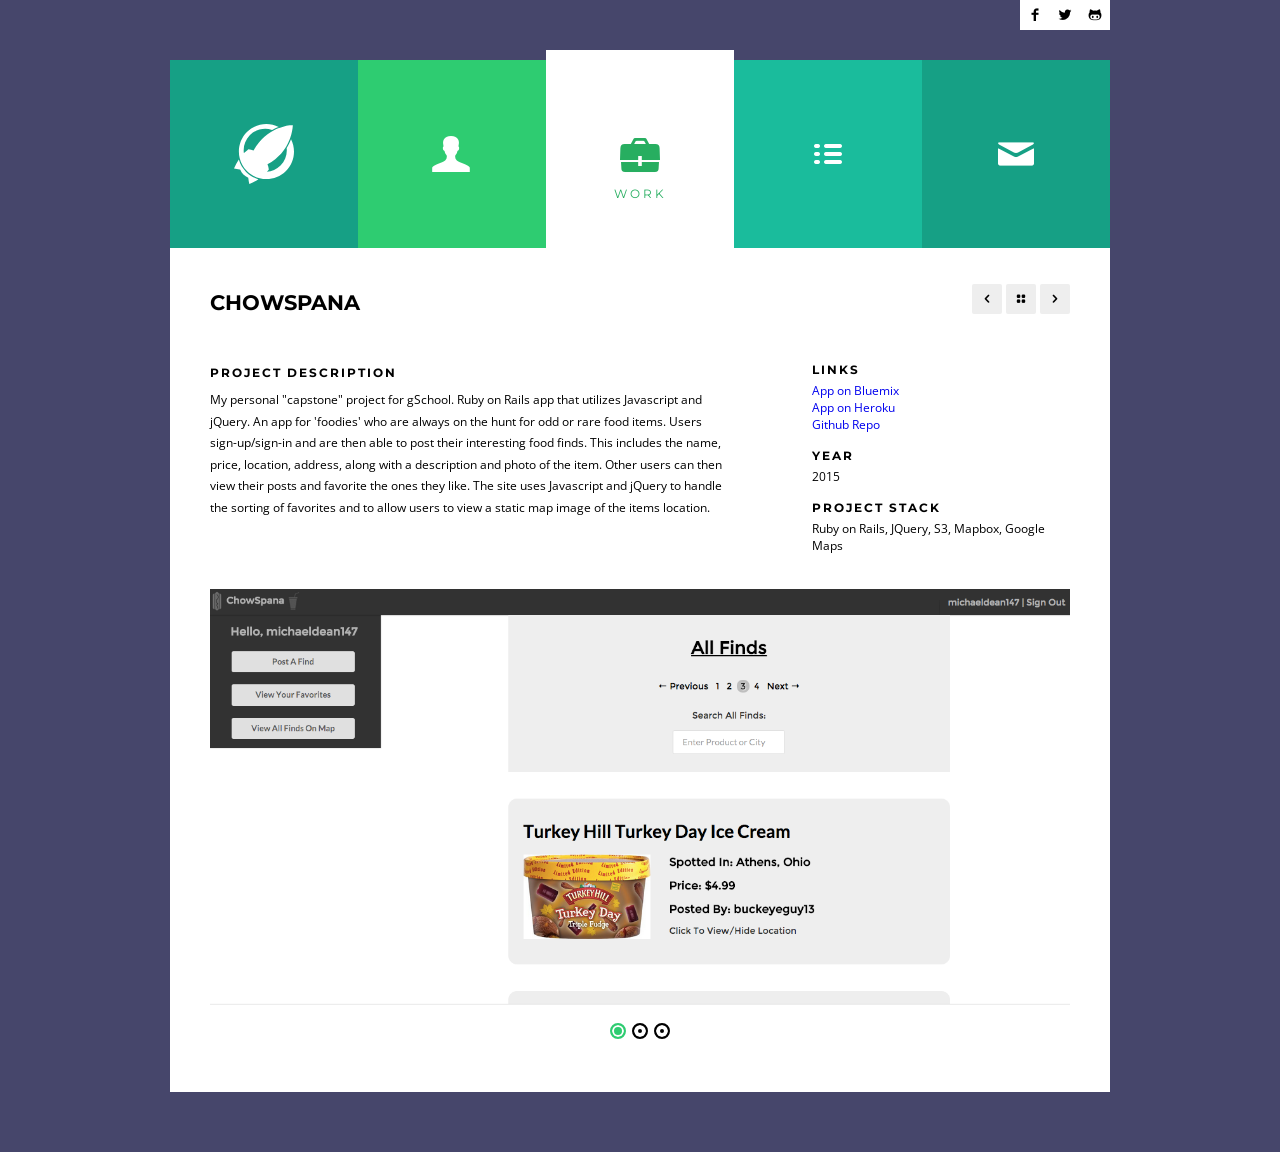
<file: project-1.html>
<!doctype html>
<html lang="en">
<head>
	<meta charset="UTF-8">
	<meta name="viewport" content="width=device-width, initial-scale=1.0">
	<title>Michael Dean's Portfolio</title>
	<link rel="shortcut icon" href="favicon.ico">

	<!-- Add your CSS files here -->
	<link rel="stylesheet" href="css/normalize.min.css">
	<link rel="stylesheet" href="css/style.css">
	<link rel="stylesheet" href="css/nivo/default.css">
	<link rel="stylesheet" href="css/themes/green.css">

	<!-- Add your Fonts here -->
	<link href='http://fonts.googleapis.com/css?family=Montserrat:400,700' rel='stylesheet' type='text/css'>
	<link href='http://fonts.googleapis.com/css?family=Open+Sans:400,700' rel='stylesheet' type='text/css'>

</head>
<body>

<div class="container">

	<div class="logo"><img src="img/logo.svg" alt="Logo"></div>

	<div class="social">
		<a href="http://facebook.com/rocketthemes" class="icon-facebook" title="Facebook"></a>
		<a href="http://twitter.com/rocketthemes" class="icon-twitter" title="Twitter"></a>
		<a href="https://github.com/Michaeldean147" class="icon-github" title="GitHub"></a>
	</div>
	<!-- Social Icons End -->

	<header>
		<nav id="nav">
			<ul class="nav">
				<li><img src="img/logo.svg" alt="My Logo"></li>
				<li><a href="index.html" class="icon-user"><span>Profile</span></a></li>
				<li class="active"><a href="work.html" class="icon-briefcase"><span>Work</span></a></li>
				<li><a href="resume.html" class="icon-list"><span>Resume</span></a></li>
				<li><a href="contact.html" class="icon-mail"><span>Contact</span></a></li>
			</ul>
		</nav>
	</header>
	<!-- Header End -->

	<section class="content">
		<article class="s-project">
			<h2>ChowSpana</h2>
			<div class="project-nav">
				<a href="project-3.html" class="icon-arrow-left-5" title="Previous Project"></a>
				<a href="work.html" class="icon-layout" title="All Projects"></a>
				<a href="project-2.html" class="icon-arrow-right-5" title="Next Project"></a>
			</div>

			<div class="details">

				<div>
					<h4>Project Description</h4>
					<p>My personal "capstone" project for gSchool. Ruby on Rails app that utilizes Javascript and jQuery. An app for 'foodies' who are always on the hunt for odd or rare food items. Users sign-up/sign-in and are then able to post their interesting food finds. This includes the name, price, location, address, along with a description and photo of the item. Other users can then view their posts and favorite the ones they like. The site uses Javascript and jQuery to handle the sorting of favorites and to allow users to view a static map image of the items location.</p>
				</div>

				<ul>
					<li>
						<h4>Links</h4>
						<p><a href="http://chowspana.mybluemix.net/" target="blank"> App on Bluemix</a></p>
						<p><a href="https://pacific-caverns-6821.herokuapp.com/" target="blank"> App on Heroku</a></p>
						<p><a href="https://github.com/Michaeldean147/ChowSpana" target="blank">Github Repo</a></p>
					</li>
					<li>
						<h4>Year</h4>
						<p>2015</p>
					</li>
					<li>
						<h4>Project Stack</h4>
						<p>Ruby on Rails, JQuery, S3, Mapbox, Google Maps</p>
					</li>
				</ul>
			</div>

			<div class="slider-wrapper theme-default clearfix">
	            <div class="slider NivoSLider">
	                <img src="img/work/chowspana_pic.png" data-thumb="img/work/chowspana_pic.png" alt="" />
	            		<img src="img/work/chowspana_pic_find.png" data-thumb="img/work/chowspana_pic_find.png" alt="" />
	                <img src="img/work/chowspana_pic_map.png" data-thumb="img/work/chowspana_pic_map.png" alt="" />
	            </div>
	        </div>
			<!-- Slider End -->

		</article>

	</section>
	<!-- Content End -->

</div>
<!-- Container End -->

<!-- Add your scripts here -->
<script src="js/jquery-1.10.2.min.js"></script>
<script src="js/plugins.js"></script>
<script src="js/jquery.mixitup.js"></script>
<script src="js/jquery.swipebox.js"></script>
<script type="text/javascript" src="js/jquery.nivo.slider.js"></script>

<script>
	var navigation = responsiveNav("#nav", {
		animate: true,        // Boolean: Use CSS3 transitions, true or false
		transition: 400,      // Integer: Speed of the transition, in milliseconds
		label: "",            // String: Label for the navigation toggle
		insert: "before",     // String: Insert the toggle before or after the navigation
		customToggle: "",     // Selector: Specify the ID of a custom toggle
		openPos: "relative",  // String: Position of the opened nav, relative or static
		jsClass: "js",        // String: 'JS enabled' class which is added to <html> el
		init: function(){},   // Function: Init callback
		open: function(){},   // Function: Open callback
		close: function(){}   // Function: Close callback
	});

	// Mixitup Filter Gallery
    $(function(){
        $('.work-grid').mixitup();
    });

	// Swipebox Gallery
	$(function($) {
		$(".swipebox").swipebox();
	});

	// Nivo Slider
    $(window).load(function() {
        $('.slider').nivoSlider({
	        effect: 'boxRandom',
	        slices: 15,
	        boxCols: 8,
	        boxRows: 4,
	        animSpeed: 500,
	        pauseTime: 3000,
	        controlNav: true
        });
    });
</script>

</body>
</html>
</file>
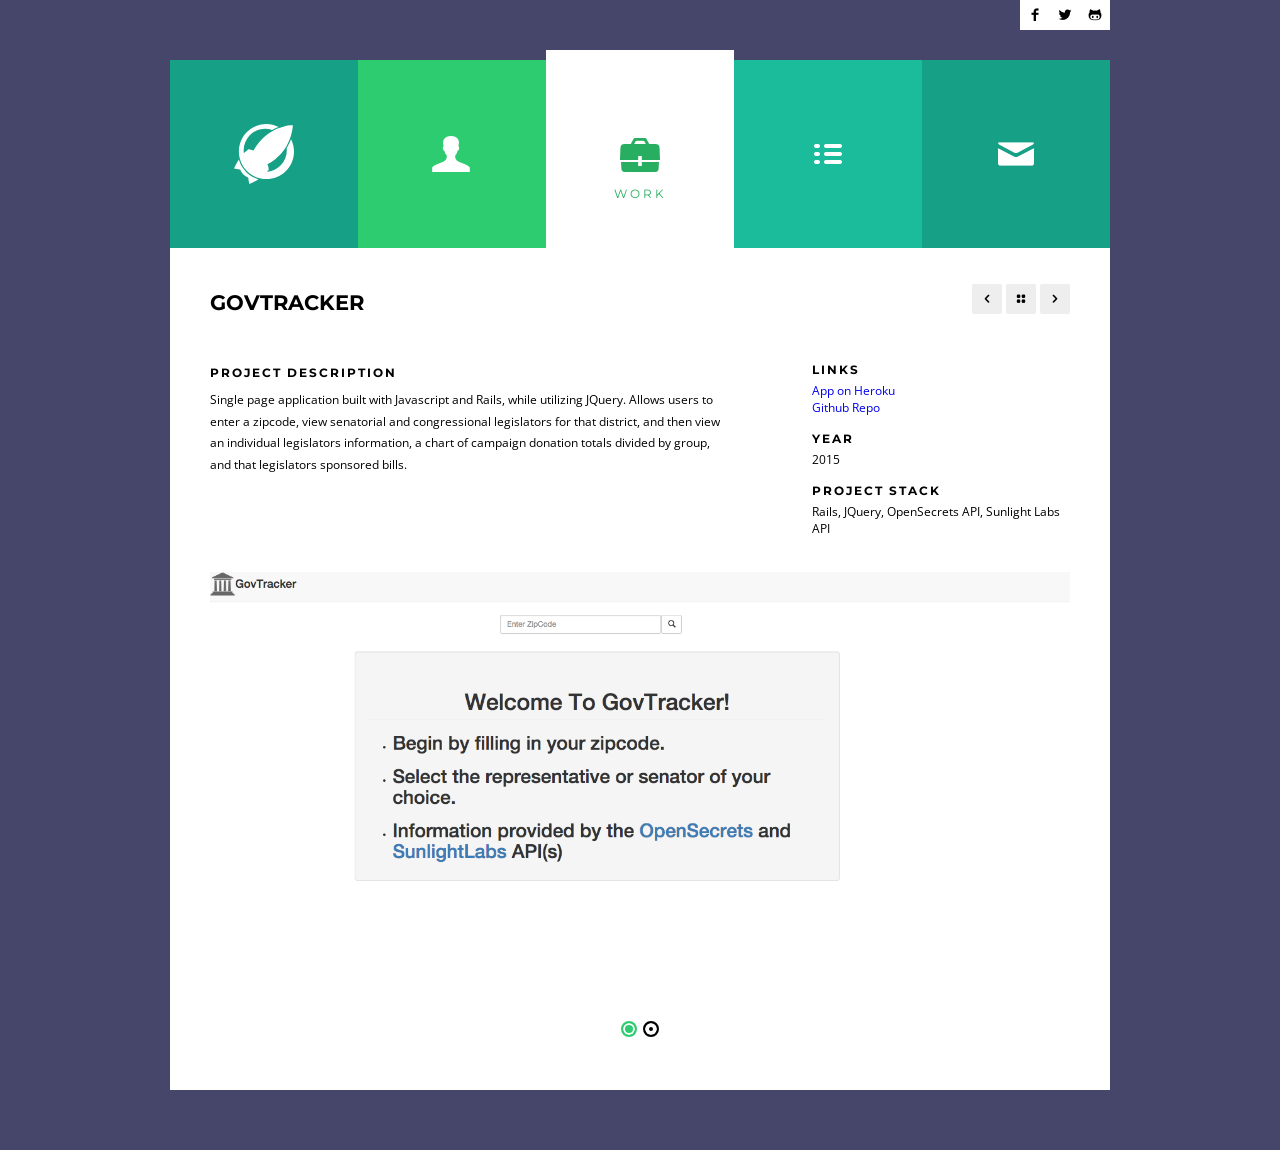
<file: project-2.html>
<!doctype html>
<html lang="en">
<head>
	<meta charset="UTF-8">
	<meta name="viewport" content="width=device-width, initial-scale=1.0">
	<title>Michael Dean's Portfolio</title>
	<link rel="shortcut icon" href="favicon.ico">

	<!-- Add your CSS files here -->
	<link rel="stylesheet" href="css/normalize.min.css">
	<link rel="stylesheet" href="css/style.css">
	<link rel="stylesheet" href="css/nivo/default.css">
	<link rel="stylesheet" href="css/themes/green.css">

	<!-- Add your Fonts here -->
	<link href='http://fonts.googleapis.com/css?family=Montserrat:400,700' rel='stylesheet' type='text/css'>
	<link href='http://fonts.googleapis.com/css?family=Open+Sans:400,700' rel='stylesheet' type='text/css'>

</head>
<body>

<div class="container">

	<div class="logo"><img src="img/logo.svg" alt="Logo"></div>

	<div class="social">
		<a href="https://www.facebook.com/MikeDean1407" class="icon-facebook" title="Facebook"></a>
		<a href="https://twitter.com/Mike_D_Approved" class="icon-twitter" title="Twitter"></a>
		<a href="https://github.com/Michaeldean147" class="icon-github" title="GitHub"></a>
	</div>
	<!-- Social Icons End -->

	<header>
		<nav id="nav">
			<ul class="nav">
				<li><img src="img/logo.svg" alt="My Logo"></li>
				<li><a href="index.html" class="icon-user"><span>Profile</span></a></li>
				<li class="active"><a href="work.html" class="icon-briefcase"><span>Work</span></a></li>
				<li><a href="resume.html" class="icon-list"><span>Resume</span></a></li>
				<li><a href="contact.html" class="icon-mail"><span>Contact</span></a></li>
			</ul>
		</nav>
	</header>
	<!-- Header End -->

	<section class="content">
		<article class="s-project">
			<h2>GovTracker</h2>
			<div class="project-nav">
				<a href="project-1.html" class="icon-arrow-left-5" title="Previous Project"></a>
				<a href="work.html" class="icon-layout" title="All Projects"></a>
				<a href="project-3.html" class="icon-arrow-right-5" title="Next Project"></a>
			</div>

			<div class="details">

				<div>
					<h4>Project Description</h4>
					<p>Single page application built with Javascript and Rails, while utilizing JQuery. Allows users to enter a zipcode, view senatorial and congressional legislators for that district, and then view an individual legislators information, a chart of campaign donation totals divided by group, and that legislators sponsored bills.</p>
				</div>

				<ul>
					<li>
						<h4>Links</h4>
						<p><a href="https://still-hamlet-6696.herokuapp.com/" target="blank"> App on Heroku</a></p>
						<p><a href="https://github.com/Michaeldean147/GovTrackerApp" target="blank">Github Repo</a></p>
					</li>
					<li>
						<h4>Year</h4>
						<p>2015</p>
					</li>
					<li>
						<h4>Project Stack</h4>
						<p>Rails, JQuery, OpenSecrets API, Sunlight Labs API</p>
					</li>
				</ul>
			</div>

			<div class="slider-wrapper theme-default clearfix">
	            <div class="slider NivoSLider">
	                <img src="img/work/govtracker_home_pic.png" data-thumb="img/work/govtracker_home_pic.png" alt="" />
	            		<img src="img/work/govtracker_new_pic.png" data-thumb="img/work/govtracker_new_pic.png" alt="" />
	            </div>
	    </div>
			<!-- Slider End -->

		</article>

	</section>
	<!-- Content End -->

</div>
<!-- Container End -->

<!-- Add your scripts here -->
<script src="js/jquery-1.10.2.min.js"></script>
<script src="js/plugins.js"></script>
<script src="js/jquery.mixitup.js"></script>
<script src="js/jquery.swipebox.js"></script>
<script type="text/javascript" src="js/jquery.nivo.slider.js"></script>

<script>
	var navigation = responsiveNav("#nav", {
		animate: true,        // Boolean: Use CSS3 transitions, true or false
		transition: 400,      // Integer: Speed of the transition, in milliseconds
		label: "",            // String: Label for the navigation toggle
		insert: "before",     // String: Insert the toggle before or after the navigation
		customToggle: "",     // Selector: Specify the ID of a custom toggle
		openPos: "relative",  // String: Position of the opened nav, relative or static
		jsClass: "js",        // String: 'JS enabled' class which is added to <html> el
		init: function(){},   // Function: Init callback
		open: function(){},   // Function: Open callback
		close: function(){}   // Function: Close callback
	});

	// Mixitup Filter Gallery
    $(function(){
        $('.work-grid').mixitup();
    });

	// Swipebox Gallery
	$(function($) {
		$(".swipebox").swipebox();
	});

	// Nivo Slider
    $(window).load(function() {
        $('.slider').nivoSlider({
	        effect: 'boxRandom',
	        slices: 15,
	        boxCols: 8,
	        boxRows: 4,
	        animSpeed: 500,
	        pauseTime: 6000,
	        controlNav: true
        });
    });
</script>

</body>
</html>
</file>
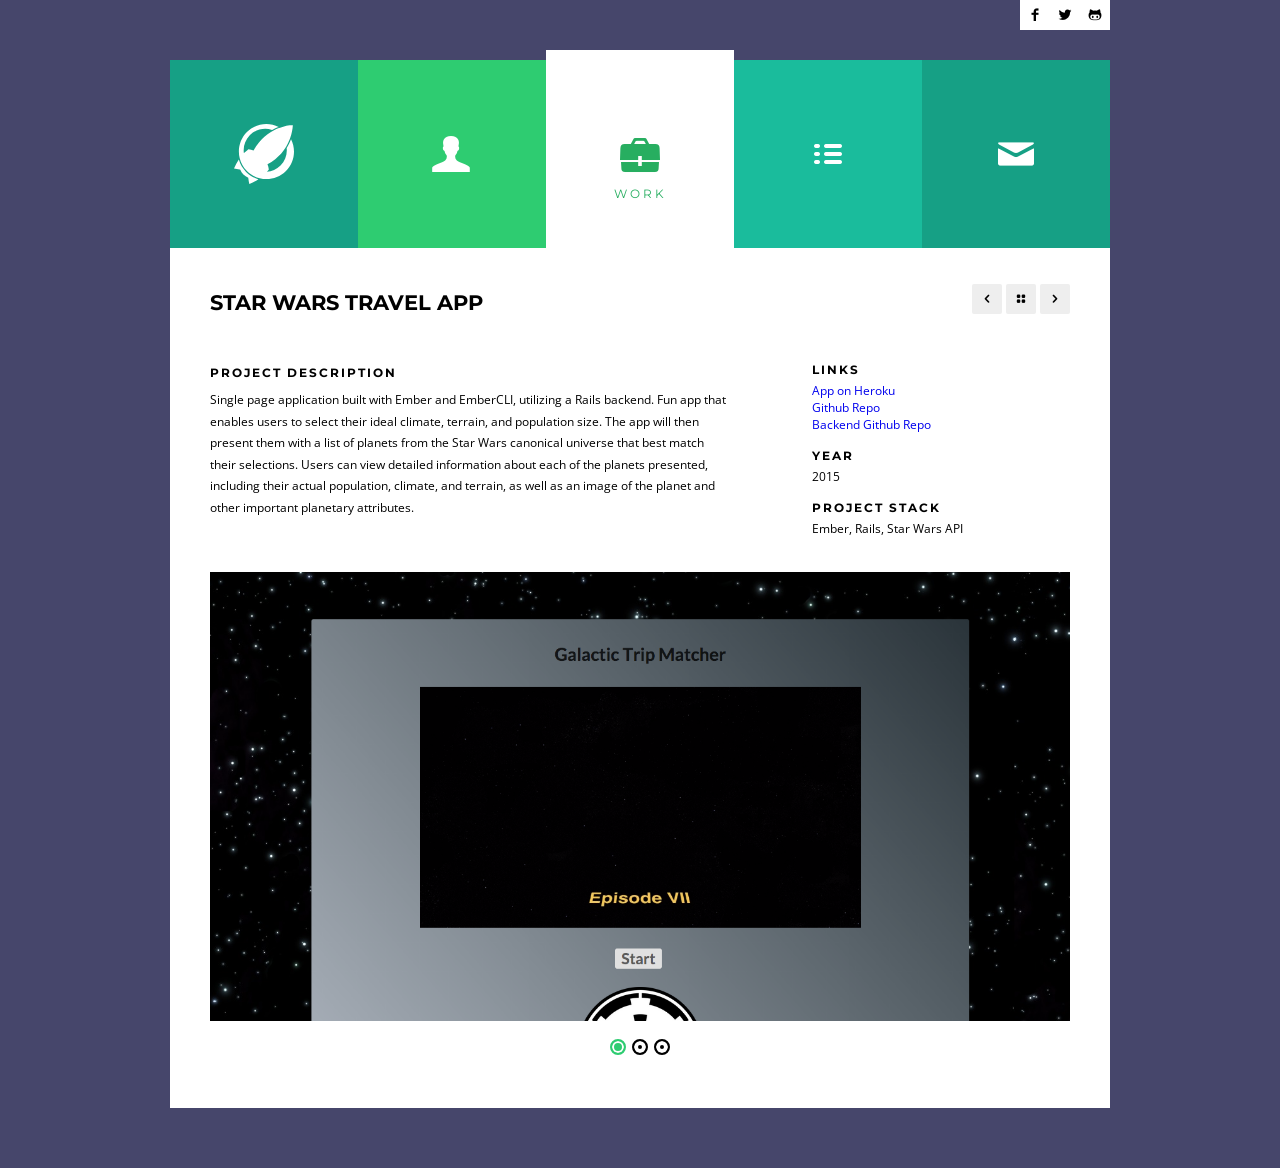
<file: project-3.html>
<!doctype html>
<html lang="en">
<head>
	<meta charset="UTF-8">
	<meta name="viewport" content="width=device-width, initial-scale=1.0">
	<title>Michael Dean's Portfolio</title>
	<link rel="shortcut icon" href="favicon.ico">

	<!-- Add your CSS files here -->
	<link rel="stylesheet" href="css/normalize.min.css">
	<link rel="stylesheet" href="css/style.css">
	<link rel="stylesheet" href="css/nivo/default.css">
	<link rel="stylesheet" href="css/themes/green.css">

	<!-- Add your Fonts here -->
	<link href='http://fonts.googleapis.com/css?family=Montserrat:400,700' rel='stylesheet' type='text/css'>
	<link href='http://fonts.googleapis.com/css?family=Open+Sans:400,700' rel='stylesheet' type='text/css'>

</head>
<body>

	<div class="container">

		<div class="logo"><img src="img/logo.svg" alt="Logo"></div>

		<div class="social">
			<a href="https://www.facebook.com/MikeDean1407" class="icon-facebook" title="Facebook"></a>
			<a href="https://twitter.com/Mike_D_Approved" class="icon-twitter" title="Twitter"></a>
			<a href="https://github.com/Michaeldean147" class="icon-github" title="GitHub"></a>
		</div>
		<!-- Social Icons End -->

		<header>
			<nav id="nav">
				<ul class="nav">
					<li><img src="img/logo.svg" alt="My Logo"></li>
					<li><a href="index.html" class="icon-user"><span>Profile</span></a></li>
					<li class="active"><a href="work.html" class="icon-briefcase"><span>Work</span></a></li>
					<li><a href="resume.html" class="icon-list"><span>Resume</span></a></li>
					<li><a href="contact.html" class="icon-mail"><span>Contact</span></a></li>
				</ul>
			</nav>
		</header>
		<!-- Header End -->

		<section class="content">
			<article class="s-project">
				<h2>Star Wars Travel App</h2>
				<div class="project-nav">
					<a href="project-1.html" class="icon-arrow-left-5" title="Previous Project"></a>
					<a href="work.html" class="icon-layout" title="All Projects"></a>
					<a href="project-3.html" class="icon-arrow-right-5" title="Next Project"></a>
				</div>

				<div class="details">

					<div>
						<h4>Project Description</h4>
						<p>Single page application built with Ember and EmberCLI, utilizing a Rails backend. Fun app that enables users to select their ideal climate, terrain, and population size. The app will then present them with a list of planets from the Star Wars canonical universe that best match their selections. Users can view detailed information about each of the planets presented, including their actual population,  climate,  and terrain, as well as an image of the planet and other important planetary attributes.</p>
					</div>

					<ul>
						<li>
							<h4>Links</h4>
							<p><a href="https://evening-ravine-4330.herokuapp.com/" target="blank"> App on Heroku</a></p>
							<p><a href="https://github.com/Michaeldean147/Empire_Travel_App" target="blank">Github Repo</a></p>
							<p><a href="https://github.com/Michaeldean147/Empire_Travel_api" target="blank">Backend Github Repo</a></p>
						</li>
						<li>
							<h4>Year</h4>
							<p>2015</p>
						</li>
						<li>
							<h4>Project Stack</h4>
							<p>Ember, Rails, Star Wars API</p>
						</li>
					</ul>
				</div>

				<div class="slider-wrapper theme-default clearfix">
					<div class="slider NivoSLider">
						<img src="img/work/starwars_home_pic.png" data-thumb="img/work/starwars_home_pic.png" alt="" />
						<img src="img/work/starwars_search_pic.png" data-thumb="img/work/starwars_search_pic.png" alt="" />
						<img src="img/work/starwars_results_pic.png" data-thumb="img/work/starwars_results_pic.png" alt="" />
					</div>
				</div>
				<!-- Slider End -->

			</article>

		</section>
		<!-- Content End -->

	</div>
	<!-- Container End -->

	<!-- Add your scripts here -->
	<script src="js/jquery-1.10.2.min.js"></script>
	<script src="js/plugins.js"></script>
	<script src="js/jquery.mixitup.js"></script>
	<script src="js/jquery.swipebox.js"></script>
	<script type="text/javascript" src="js/jquery.nivo.slider.js"></script>

	<script>
		var navigation = responsiveNav("#nav", {
			animate: true,        // Boolean: Use CSS3 transitions, true or false
			transition: 400,      // Integer: Speed of the transition, in milliseconds
			label: "",            // String: Label for the navigation toggle
			insert: "before",     // String: Insert the toggle before or after the navigation
			customToggle: "",     // Selector: Specify the ID of a custom toggle
			openPos: "relative",  // String: Position of the opened nav, relative or static
			jsClass: "js",        // String: 'JS enabled' class which is added to <html> el
			init: function(){},   // Function: Init callback
			open: function(){},   // Function: Open callback
			close: function(){}   // Function: Close callback
		});

		// Mixitup Filter Gallery
		$(function(){
			$('.work-grid').mixitup();
		});

		// Swipebox Gallery
		$(function($) {
			$(".swipebox").swipebox();
		});

		// Nivo Slider
		$(window).load(function() {
			$('.slider').nivoSlider({
				effect: 'boxRandom',
				slices: 15,
				boxCols: 8,
				boxRows: 4,
				animSpeed: 500,
				pauseTime: 6000,
				controlNav: true
			});
		});
	</script>

</body>
</html>
</file>
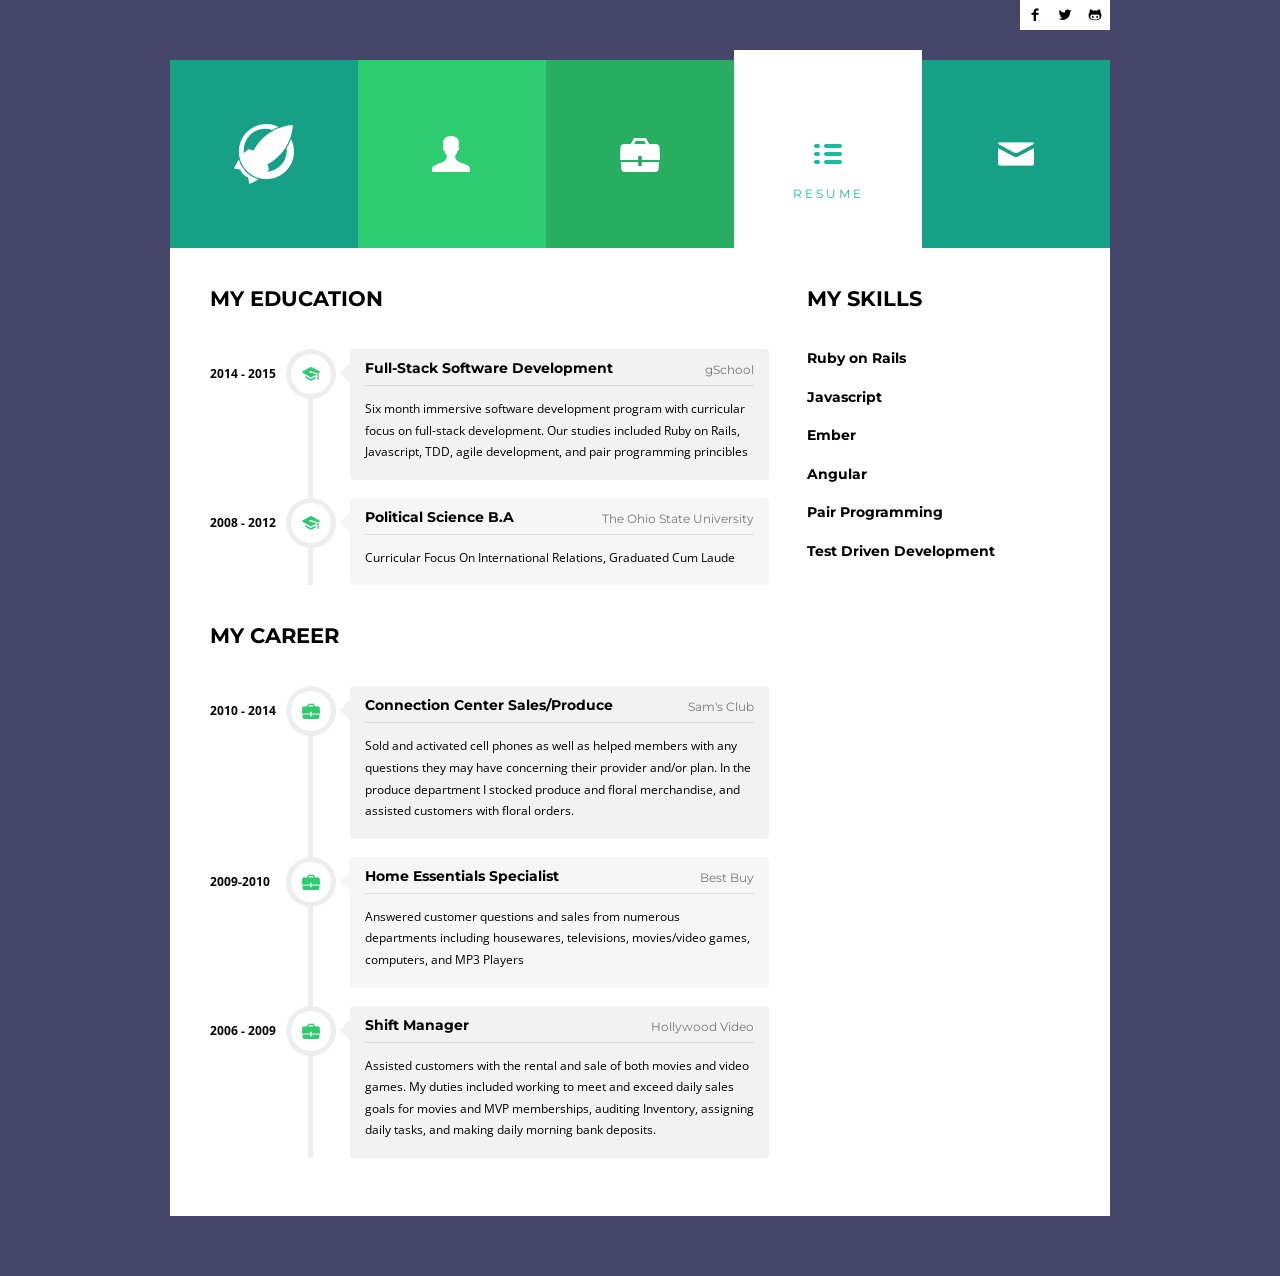
<file: resume.html>
<!doctype html>
<html lang="en">
<head>
	<meta charset="UTF-8">
	<meta name="viewport" content="width=device-width, initial-scale=1.0">
	<title>Michael Dean's Portfolio</title>
	<link rel="shortcut icon" href="favicon.ico">

	<!-- Add your CSS files here -->
	<link rel="stylesheet" href="css/normalize.min.css">
	<link rel="stylesheet" href="css/style.css">
	<link rel="stylesheet" href="css/themes/green.css">

	<!-- Add your Fonts here -->
	<link href='http://fonts.googleapis.com/css?family=Montserrat:400,700' rel='stylesheet' type='text/css'>
	<link href='http://fonts.googleapis.com/css?family=Open+Sans:400,700' rel='stylesheet' type='text/css'>

</head>
<body>

<div class="container">

	<div class="logo"><img src="img/logo.svg" alt="Logo"></div>

	<div class="social">
		<a href="https://www.facebook.com/MikeDean1407" class="icon-facebook" title="Facebook"></a>
		<a href="https://twitter.com/Mike_D_Approved" class="icon-twitter" title="Twitter"></a>
		<a href="https://github.com/Michaeldean147" class="icon-github" title="GitHub"></a>
	</div>
	<!-- Social Icons End -->

	<header>
		<nav id="nav">
			<ul class="nav">
				<li><img src="img/logo.svg" alt="My Logo"></li>
				<li><a href="index.html" class="icon-user"><span>Profile</span></a></li>
				<li><a href="work.html" class="icon-briefcase"><span>Work</span></a></li>
				<li class="active"><a href="resume.html" class="icon-list"><span>Resume</span></a></li>
				<li><a href="contact.html" class="icon-mail"><span>Contact</span></a></li>
			</ul>
		</nav>
	</header>
	<!-- Header End -->

	<section class="content">
		<article class="career">

			<h2>My education</h2>
			<ul class="ro-timeline">
				<li>
					<div class="ro-time"><span>2014 - 2015</span></div>
					<div class="ro-icon icon-graduation"></div>
					<div class="ro-label">
						<h3>Full-Stack Software Development<span>gSchool</span></h3>
						<p>Six month immersive software development program with curricular focus on full-stack development. Our studies included Ruby on Rails, Javascript, TDD, agile development, and pair programming princibles</p>
					</div>
				</li>
				<li>
					<div class="ro-time"><span>2008 - 2012</span></div>
					<div class="ro-icon icon-graduation"></div>
					<div class="ro-label">
						<h3>Political Science B.A<span>The Ohio State University</span></h3>
						<p>Curricular Focus On International Relations, Graduated Cum Laude</p>
					</div>
				</li>
			</ul>


			<h2>My career</h2>
			<ul class="ro-timeline">
				<li>
					<div class="ro-time"><span>2010 - 2014</span></div>
					<div class="ro-icon icon-briefcase"></div>
					<div class="ro-label">
						<h3>Connection Center Sales/Produce<span>Sam's Club</span></h3>
						<p>Sold and activated cell phones as well as helped members with any questions they may have concerning their provider and/or plan. In the produce department I stocked produce and floral merchandise, and assisted customers with floral orders.</p>
					</div>
				</li>
				<li>
					<div class="ro-time"><span>2009-2010</span></div>
					<div class="ro-icon icon-briefcase"></div>
					<div class="ro-label">
						<h3>Home Essentials Specialist<span>Best Buy</span></h3>
						<p>Answered customer questions and sales from numerous departments including
							housewares,
							televisions,
							movies/video games,
							computers,
							and MP3 Players</p>
					</div>
				</li>
				<li>
					<div class="ro-time"><span>2006 - 2009</span></div>
					<div class="ro-icon icon-briefcase"></div>
					<div class="ro-label">
						<h3>Shift Manager<span>Hollywood Video</span></h3>
						<p>Assisted customers with the rental and sale of both movies and video games.
							My duties included
							working to meet and exceed daily sales goals for movies and MVP memberships,
							auditing Inventory,
							assigning daily tasks,
							and making daily morning bank deposits.</p>
					</div>
				</li>
			</ul>

		</article>
		<!-- Timeline End -->

		<aside class="sidebar">
			<h2>My skills</h2>
			<ul class="ratings">
				<li>
					<h4>Ruby on Rails</h4>
				</li>
				<li>
					<h4>Javascript</h4>
				</li>
				<li>
					<h4>Ember</h4>
				</li>
				<li>
					<h4>Angular</h4>
				</li>
				<li>
					<h4>Pair Programming</h4>
				</li>
				<li>
					<h4>Test Driven Development</h4>
				</li>
			</ul>
		</aside>
		<!-- Sidebar End -->

	</section>
	<!-- Content End -->

</div>
<!-- Container End -->


<!-- Scripts -->
<script src="js/jquery-1.10.2.min.js"></script>
<script src="js/plugins.js"></script>

<script>
      var navigation = responsiveNav("#nav", {
        animate: true,        // Boolean: Use CSS3 transitions, true or false
        transition: 400,      // Integer: Speed of the transition, in milliseconds
        label: "",            // String: Label for the navigation toggle
        insert: "before",     // String: Insert the toggle before or after the navigation
        customToggle: "",     // Selector: Specify the ID of a custom toggle
        openPos: "relative",  // String: Position of the opened nav, relative or static
        jsClass: "js",        // String: 'JS enabled' class which is added to <html> el
        init: function(){},   // Function: Init callback
        open: function(){},   // Function: Open callback
        close: function(){}   // Function: Close callback
      });
</script>

</body>
</html>
</file>
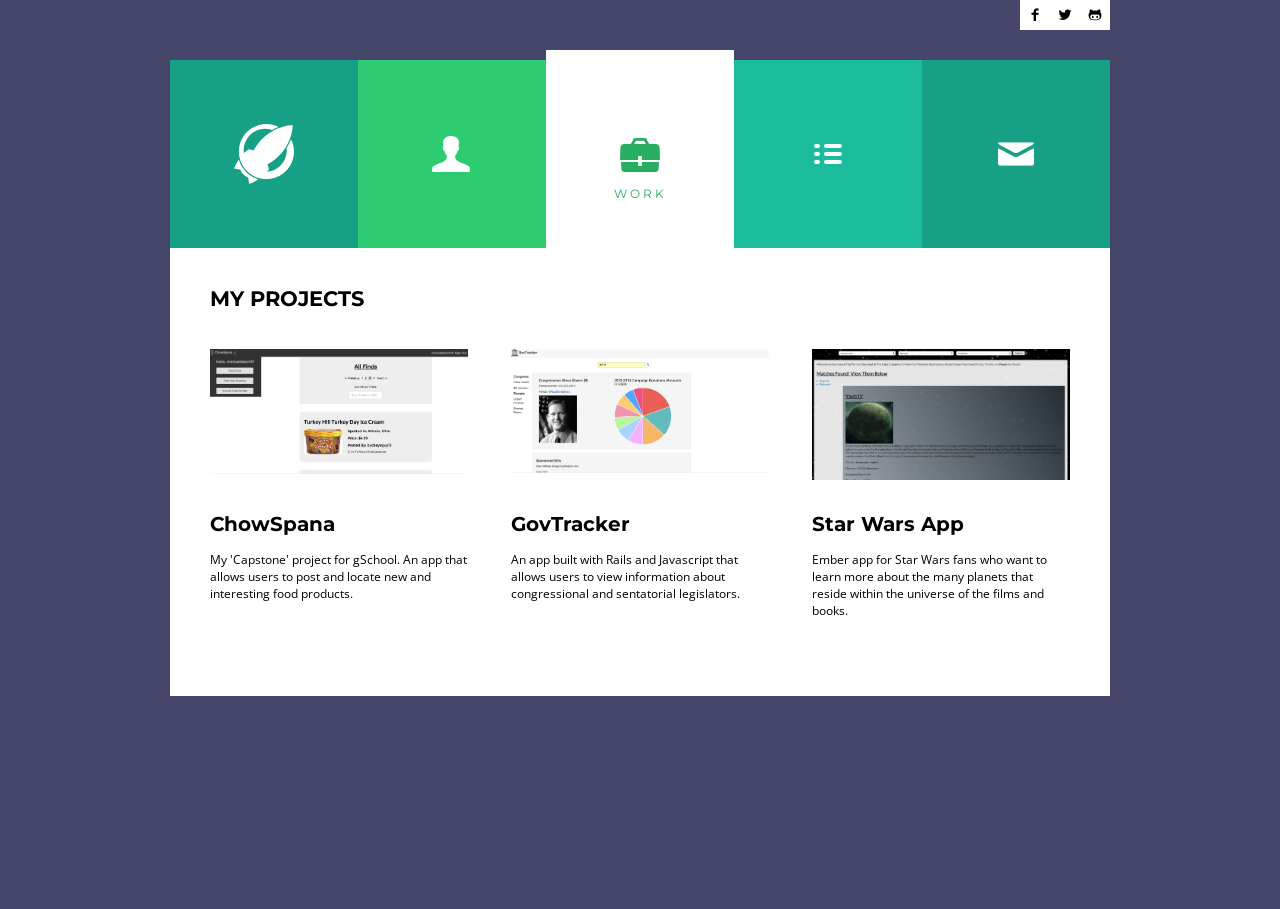
<file: work.html>
<!doctype html>
<html lang="en">
<head>
	<meta charset="UTF-8">
	<meta name="viewport" content="width=device-width, initial-scale=1.0">
	<title>Michael Dean's Portfolio</title>
	<link rel="shortcut icon" href="favicon.ico">

	<!-- Add your CSS files here -->
	<link rel="stylesheet" href="css/normalize.min.css">
	<link rel="stylesheet" href="css/style.css">
	<link rel="stylesheet" href="css/nivo/default.css">
	<link rel="stylesheet" href="css/themes/green.css">

	<!-- Add your Fonts here -->
	<link href='http://fonts.googleapis.com/css?family=Montserrat:400,700' rel='stylesheet' type='text/css'>
	<link href='http://fonts.googleapis.com/css?family=Open+Sans:400,700' rel='stylesheet' type='text/css'>

</head>
<body>

<div class="container">

	<div class="logo"><img src="img/logo.svg" alt="Logo"></div>

	<div class="social">
		<a href="https://www.facebook.com/MikeDean1407" class="icon-facebook" title="Facebook"></a>
		<a href="https://twitter.com/Mike_D_Approved" class="icon-twitter" title="Twitter"></a>
		<a href="https://github.com/Michaeldean147" class="icon-github" title="GitHub"></a>
	</div>
	<!-- Social Icons End -->

	<header>
		<nav id="nav">
			<ul class="nav">
				<li><img src="img/logo.svg" alt="My Logo"></li>
				<li><a href="index.html" class="icon-user"><span>Profile</span></a></li>
				<li class="active"><a href="work.html" class="icon-briefcase"><span>Work</span></a></li>
				<li><a href="resume.html" class="icon-list"><span>Resume</span></a></li>
				<li><a href="contact.html" class="icon-mail"><span>Contact</span></a></li>
			</ul>
		</nav>
	</header>
	<!-- Header End -->

	<section class="content">

		<article class="work">

			<h2>My projects</h2>
			<ul class="projects">
				<li>
					<figure>
						<a href="project-1.html">
							<img src="img/work/chowspana_pic.png" alt="My Image">
							<div>
								<span class="icon-folder"></span>
							</div>
						</a>
						<figcaption>
							<h4>ChowSpana</h4>
							<p>My 'Capstone' project for gSchool. An app that allows users to post and locate new and interesting food products.</p>
						</figcaption>
					</figure>
				</li>
				<li>
					<figure>
						<a href="project-2.html">
							<img src="img/work/govtracker_pic.png" alt="My Image">
							<div>
								<span class="icon-folder"></span>
							</div>
						</a>
						<figcaption>
							<h4>GovTracker</h4>
							<p>An app built with Rails and Javascript that allows users to view information about congressional and sentatorial legislators.</p>
						</figcaption>
					</figure>
				</li>
				<li>
					<figure>
						<a href="project-3.html">
							<img src="img/work/starwars_results_pic.png" alt="My Image">
							<div>
								<span class="icon-folder"></span>
							</div>
						</a>
						<figcaption>
							<h4>Star Wars App</h4>
							<p>Ember app for Star Wars fans who want to learn more about the many planets that reside within the universe of the films and books.</p>
						</figcaption>
					</figure>
				</li>
			</ul>
			<!-- Projects End -->

			<!-- <h2>My work</h2>

            <ul class="gridfilter">
                <li class="filter" data-filter="all">Show All</li>
                <li class="filter" data-filter="webdesign">Webdesign</li>
                <li class="filter" data-filter="photography">Photography</li>
                <li class="filter" data-filter="branding">Logo Branding</li>
                <li class="filter" data-filter="uiux">UI / UX</li>
            </ul>

			<ul class="work-grid">

 				<li class="mix webdesign">
					<figure>
	 					<a class="swipebox" href="img/work/photography/1.jpg" title="This is my description">
	 						<img src="img/work/photography/1.jpg" alt="Image">
							<div>
								<span class="icon-search"></span>
							</div>
						</a>

 					</figure>
 				</li>
 				<li class="mix webdesign">
					<figure>
	 					<a class="swipebox" href="img/work/photography/2.jpg" title="This is my description">
	 						<img src="img/work/photography/2.jpg" alt="Image">
							<div>
								<span class="icon-search"></span>
							</div>
						</a>

 					</figure>
 				</li>
 				<li class="mix webdesign">
					<figure>
	 					<a class="swipebox" href="img/work/photography/3.jpg" title="This is my description">
	 						<img src="img/work/photography/3.jpg" alt="Image">
							<div>
								<span class="icon-search"></span>
							</div>
						</a>

 					</figure>
 				</li>
 				<li class="mix uiux">
					<figure>
	 					<a class="swipebox" href="img/work/photography/4.jpg" title="This is my description">
	 						<img src="img/work/photography/4.jpg" alt="Image">
							<div>
								<span class="icon-search"></span>
							</div>
						</a>

 					</figure>
 				</li>
 				<li class="mix webdesign">
					<figure>
	 					<a class="swipebox" href="img/work/photography/5.jpg" title="This is my description">
	 						<img src="img/work/photography/5.jpg" alt="Image">
							<div>
								<span class="icon-search"></span>
							</div>
						</a>

 					</figure>
 				</li>
 				<li class="mix branding">
					<figure>
	 					<a class="swipebox" href="img/work/photography/6.jpg" title="This is my description">
	 						<img src="img/work/photography/6.jpg" alt="Image">
							<div>
								<span class="icon-search"></span>
							</div>
						</a>

 					</figure>
 				</li>
  				<li class="mix photography">
					<figure>
	 					<a class="swipebox" href="img/work/photography/7.jpg" title="This is my description">
	 						<img src="img/work/photography/7.jpg" alt="Image">
							<div>
								<span class="icon-search"></span>
							</div>
						</a>

 					</figure>
 				</li>
 				<li class="mix branding">
					<figure>
	 					<a class="swipebox" href="img/work/photography/8.jpg" title="This is my description">
	 						<img src="img/work/photography/8.jpg" alt="Image">
							<div>
								<span class="icon-search"></span>
							</div>
						</a>

 					</figure>
 				</li>
 				<li class="mix photography">
					<figure>
	 					<a class="swipebox" href="img/work/photography/9.jpg" title="This is my description">
	 						<img src="img/work/photography/9.jpg" alt="Image">
							<div>
								<span class="icon-search"></span>
							</div>
						</a>

 					</figure>
 				</li>
 				<li class="mix photography">
					<figure>
	 					<a class="swipebox" href="img/work/photography/10.jpg" title="This is my description">
	 						<img src="img/work/photography/10.jpg" alt="Image">
							<div>
								<span class="icon-search"></span>
							</div>
						</a>

 					</figure>
 				</li>
 				<li class="mix uiux">
					<figure>
	 					<a class="swipebox" href="img/work/photography/11.jpg" title="This is my description">
	 						<img src="img/work/photography/11.jpg" alt="Image">
							<div>
								<span class="icon-search"></span>
							</div>
						</a>

 					</figure>
 				</li>
 				<li class="mix photography">
					<figure>
	 					<a class="swipebox" href="img/work/photography/12.jpg" title="This is my description">
	 						<img src="img/work/photography/12.jpg" alt="Image">
							<div>
								<span class="icon-search"></span>
							</div>
						</a>

 					</figure>
 				</li>
  				<li class="mix uiux">
					<figure>
	 					<a class="swipebox" href="img/work/photography/13.jpg" title="This is my description">
	 						<img src="img/work/photography/13.jpg" alt="Image">
							<div>
								<span class="icon-search"></span>
							</div>
						</a>

 					</figure>
 				</li>
			</ul>
			<!-- Work Grid End -->

		</article>

	</section>
	<!-- Content End -->

</div>
<!-- Container End -->

<!-- Add your scripts here -->
<script src="js/jquery-1.10.2.min.js"></script>
<script src="js/plugins.js"></script>
<script src="js/jquery.mixitup.js"></script>
<script src="js/jquery.swipebox.js"></script>

<script>
      var navigation = responsiveNav("#nav", {
        animate: true,        // Boolean: Use CSS3 transitions, true or false
        transition: 400,      // Integer: Speed of the transition, in milliseconds
        label: "",            // String: Label for the navigation toggle
        insert: "before",     // String: Insert the toggle before or after the navigation
        customToggle: "",     // Selector: Specify the ID of a custom toggle
        openPos: "relative",  // String: Position of the opened nav, relative or static
        jsClass: "js",        // String: 'JS enabled' class which is added to <html> el
        init: function(){},   // Function: Init callback
        open: function(){},   // Function: Open callback
        close: function(){}   // Function: Close callback
      });
</script>

<script>
    $(function(){
        $('.work-grid').mixitup();
    });

	$(function($) {
		$(".swipebox").swipebox();
	});
</script>

</body>
</html>
</file>
<file: css/style.css>
/* ----------------------------------------

Theme Name: Milano | Interactive Responsive HTML5 Template
Theme URL: http://www.rocketthemes.net/milano
Description: Milano | Interactive Responsive HTML5 Template
Author: rocketthemes
Author URL: http://www.rocketthemes.net
Version: 1.0

/* ---------------------------------------- */

@import url("font.css");

/* ---------------------------------------- */
/* ----- Helper Classes ----- */
/* ---------------------------------------- */

*,
*:after,
*:before {
    -webkit-box-sizing: border-box;
    -moz-box-sizing: border-box;
    box-sizing: border-box;
    padding: 0;
    margin: 0;
}

.clearfix:before,
.clearfix:after {
    content: " ";
    display: table;
}

.clearfix:after {
    clear: both;
}

/* ---------------------------------------- */
/* ----- Main Style ----- */
/* ---------------------------------------- */

html {
    font-size: 0.625rem;
    height: 101%;
}

body {
    font-family: 'Open Sans', Calibri, sans-serif;
    background: #333;
    font-size: 14px;
    font-size: 1.4rem;
    font-weight: 400;
    padding-bottom: 60px;
}

a {
    text-decoration: none;
}

a:focus {
    outline: 0;
}

h1, h2, h3, h4, h5, h6 {
    font-family: 'Montserrat';
}

::selection {
    background: #2ecc71;
    color: white;   
}

::-moz-selection {
    background: #2ecc71;
    color: white;
}

ul {
    margin: 0;
    padding: 0;
    list-style: none;
}

.container {
    position: relative;
    width: 96%;
    max-width: 940px;
    margin: 0 auto;
    margin-top: 60px;
}

/* ---------------------------------------- */
/* ----- Navigation ----- */
/* ---------------------------------------- */

.logo {
    display: none;
}

.nav {
    font-size: 0;
    background: black;
}

.nav li {
    display: inline-block;
    vertical-align: top;
    width: 20%;
    text-align: center;
}

.nav li:first-child {
    font-size: 12px;
    font-weight: bold;
    text-transform: uppercase;
    letter-spacing: 2px;
    color: white;
}

.nav li:first-child img {
    padding-top: 64px;
}

.nav a {
    font-family: 'entypo';
    display: block;
    color: white;
    padding: 74px 0;
    font-size: 4rem;
    -webkit-transition: all 275ms cubic-bezier(.68,.17,.62,1.24);
       -moz-transition: all 275ms cubic-bezier(.68,.17,.62,1.24);
        -ms-transition: all 275ms cubic-bezier(.68,.17,.62,1.24);
         -o-transition: all 275ms cubic-bezier(.68,.17,.62,1.24);
            transition: all 275ms cubic-bezier(.68,.17,.62,1.24);
}

.nav span {
    font-family: 'Montserrat';
    font-size: 1.2rem;
    text-transform: uppercase;
    letter-spacing: 3px;
    padding-top: 20px;
    margin-bottom: -20px;
    display: none;
    line-height: 0;
}

.nav a:hover span, .active span {
    display: block;
}

.nav a:hover, .active a {
    background: white !important;
    color: #16a085 !important;
    padding-top: 84px;
    margin-top: -10px;
}

.active a:hover {
    cursor: default;
}

.js #nav {
    position: relative;
}

.js #nav.closed {
    max-height: none;
}

#nav-toggle {
    display: none;
}


/* ---------------------------------------- */
/* ----- Content ----- */
/* ---------------------------------------- */

.content {
    background: #fff;
    padding: 40px;
}

.content h2 {
    text-transform: uppercase;
    padding: 0;
    line-height: 1;
    margin: 40px 0;
}

.content h2:first-child {
    margin-top: 0;
}

/* ---------------------------------------- */
/* ----- Profile ----- */
/* ---------------------------------------- */

.profile {
    width: 100%;
    margin-bottom: 10px;
    display: inline-block;
}

.p-image {
    max-height: 376px;
    margin: -40px -40px 40px;
    overflow: hidden;
}

.p-image img {
    width: 100%;
}

.p-details h2{
    margin-bottom: 0;
}

.p-details h4 {
    margin: 5px 0 15px;
}

.p-details p {
    font-size: 1.4rem;
    line-height: 1.5;
}

.p-details p:last-of-type {
    margin-bottom: 40px;
}

.p-details a {
    padding: 14px 18px;
    background: black;
    color: white;
    border-radius: 4px;
    margin-right: 10px;
    -webkit-transition: all 275ms ease-in-out;
       -moz-transition: all 275ms ease-in-out;
        -ms-transition: all 275ms ease-in-out;
         -o-transition: all 275ms ease-in-out;
            transition: all 275ms ease-in-out;
}

/* ---------------------------------------- */
/* ----- 404 Error Page ----- */
/* ---------------------------------------- */

.error {
    font-family: 'Montserrat';
    text-align: center;
}

.error span {
    display: block;
    width: 100%;
    text-transform: uppercase;
}

.error span:nth-child(1), .error span:nth-child(3) {
    font-size: 18px;
    line-height: 36px;
}

.error span:nth-child(2) {
    font-size: 120px;
    font-weight: bold;
    line-height: 100px;
}

/* ---------------------------------------- */
/* ----- Resume ----- */
/* ---------------------------------------- */

.career {
    width: 65%;
    margin-right: 4%;
    display: inline-block;
    vertical-align: top;
}

.ro-timeline {
    position: relative;
}

/* ---- Time ----- */
.ro-timeline > li .ro-time {
    position: absolute;
    display: block;
    margin-top: 16px;
}

.ro-timeline > li .ro-time span {
    display: block;
    text-align: left;
    font-size: 1.2rem;
    font-weight: 700;
    line-height: 1.5;
    color: black;
}

/* ---- Line ----- */
.ro-timeline:before {
    content: '';
    position: absolute;
    top: 0;
    bottom: 0;
    width: 5px;
    background: #eee;
    left: 19%;
    margin-left: -8px;
}

/* ---- Icon ----- */
.ro-timeline > li .ro-icon {
    position: relative;
    width: 40px;
    height: 40px;
    font-family: 'entypo';
    font-size: 1.8rem;
    line-height: 40px;
    color: black;
    -webkit-font-smoothing: antialiased;
    speak: none;
    float: left;
    background: white;
    border-radius: 50%;
    box-shadow: 0 0 0 5px #eee;
    text-align: center;
    left: 19%;
    margin: 5px 0 0 -25px;
}

/* ---- Text ----- */
.ro-timeline > li .ro-label {
    margin: 0 0 18px 25%;
    background: #f6f6f6;
    color: black;
    padding: 15px 15px 5px;
    font-size: 1.2rem;
    line-height: 1.8;
    position: relative;
    border-radius: 4px;
}

.ro-timeline > li:nth-child(odd) .ro-label {
    background: #f2f2f2;
}

.ro-timeline > li .ro-label h3 {
    margin: 0;
    margin-top: -8px;
    padding: 0 0 5px 0;
    line-height: 24px;
    border-bottom: 1px solid rgba(0, 0, 0, 0.1);
}

.ro-timeline > li .ro-label span {
    float: right;
    font-weight: 400;
    font-size: 1.2rem;
    line-height: 27px;
    color: #777;
}

/* ---- Arrow ----- */
.ro-timeline > li .ro-label:after {
    right: 100%;
    border: solid transparent;
    content: " ";
    height: 0;
    width: 0;
    position: absolute;
    pointer-events: none;
    border-right-color: #f6f6f6;
    border-width: 10px;
    top: 14px;
}

.ro-timeline > li:nth-child(odd) .ro-label:after {
    border-right-color: #f2f2f2;
}


/* ---------------------------------------- */
/* ----- Skills ----- */
/* ---------------------------------------- */

.sidebar {
    width: 30%;
    display: inline-block;
    vertical-align: top;
}

.sidebar h3 {
    padding-bottom: 10px;
    border-bottom: 1px solid #2ecc71;
}

.sidebar h3 span {
    margin-right: 5px;
}

.sidebar ul {
    margin-bottom: 40px;
}

.skills li {
    width: 100%;
    background: #fafafa;
    border-radius: 4px;
    display: inline-block;
    margin-bottom: 5px;
    color: #fff;
    line-height: 30px;
    font-size: 1.2rem;
}

.skills li:last-child {
    margin-bottom: 0;
}

.skills span {
    padding-left: 3%;
    border-radius: 4px;
    display: block;
    background: #2ecc71;
    -webkit-transition: all 275ms cubic-bezier(.68,.17,.62,1.24);
       -moz-transition: all 275ms cubic-bezier(.68,.17,.62,1.24);
        -ms-transition: all 275ms cubic-bezier(.68,.17,.62,1.24);
         -o-transition: all 275ms cubic-bezier(.68,.17,.62,1.24);
            transition: all 275ms cubic-bezier(.68,.17,.62,1.24);
}

.skills li:nth-child(even) span {
    background: #27ae60;
}

.skills span:hover {
    background: #000 !important;
    cursor: not-allowed;
}

.ratings li {
    margin-bottom: 10px;
    height: 20px;
}

.ratings h5 {
    display: inline-block;
    vertical-align: top;
    width: 45%;
    height: 20px;
    line-height: 20px;
    padding: 0;
    margin: 0;
}

.rating {
    display: inline-block;
    vertical-align: top;
    font-size: 0;
    width: 50%;
    height: 20px;
}

.rating span {
    display: inline-block;
    width: 12px;
    height: 12px;
    border-radius: 12px;
    margin: 4px 4px 0 0;
    background: #f6f6f6;
}

.rt-spanbg {
    background: #2ecc71 !important;
}

/* ---------------------------------------- */
/* ----- Social Icons ----- */
/* ---------------------------------------- */

.social {
    position: absolute;
    right: 0;
    margin-top: -60px;
    font-size: 0;
}

.social a {
    display: inline-block;
    width: 30px;
    height: 30px;
    line-height: 30px;
    text-align: center;
    background: white;
    font-size: 1.4rem;
    color: black;
    -webkit-transition: all 275ms cubic-bezier(.68,.17,.62,1.24), height 275ms ease-in;
       -moz-transition: all 275ms cubic-bezier(.68,.17,.62,1.24), height 275ms ease-in;
        -ms-transition: all 275ms cubic-bezier(.68,.17,.62,1.24), height 275ms ease-in;
         -o-transition: all 275ms cubic-bezier(.68,.17,.62,1.24), height 275ms ease-in;
            transition: all 275ms cubic-bezier(.68,.17,.62,1.24), height 275ms ease-in;
}

.social a:hover {
    background: #2ecc71;
    color: white;
    height: 35px;
}

/* ---------------------------------------- */
/* ----- Work ----- */
/* ---------------------------------------- */

.work-grid {
    font-size: 0;
    margin: 0 -40px -40px;
}

.work-grid li {
    display: inline-block;
    width: 25%;
    height: 145px;
    overflow: hidden;
}

.work-grid figure, .work-grid img {
    max-width: 100%;
}

.work-grid a {
    display: block;
    height: 145px;
    overflow: hidden;
}

.work-grid img, .work-grid div {
    -webkit-transition: all 275ms ease-in;
       -moz-transition: all 275ms ease-in;
        -ms-transition: all 275ms ease-in;
         -o-transition: all 275ms ease-in;
            transition: all 275ms ease-in;
}

.work-grid a:hover img, .work-grid div {
    -webkit-transform: scale(5);
       -moz-transform: scale(5);
        -ms-transform: scale(5);
         -o-transform: scale(5);
            transform: scale(5);
}

.work-grid a {
    position: relative;
    overflow: hidden;
}

.work-grid div {
    position: absolute;
    width: 100%;
    height: 100%;
    top: 0;
    left: 0;
    opacity: 0;
    text-align: center;
    overflow: hidden;
}

.work-grid a:hover div {
    background: rgba(0, 0, 0, 0.5);
    opacity: 1;
    -webkit-transform: scale(1);
       -moz-transform: scale(1);
        -ms-transform: scale(1);
         -o-transform: scale(1);
            transform: scale(1);
}

.work-grid div span {
    padding: 14px;
    border-radius: 50px;
    background: black;
    color: white;
    font-size: 2.1rem;
    line-height: 145px;
}

/* ----- Filter ----- */

.work-grid .mix{
    opacity: 0;
    display: none;
}

.fail {
    background: #f2f2f2;
    text-align: center;
    margin: 0 auto;
    margin: 0 -40px -40px;
    padding: 80px 0;
}

.fail:after {
    content: 'Custom fail message. Please try another category.';
    font-size: 1.4rem;
    color: #f22;
}

.gridfilter {
    width: 100%;
    padding-bottom: 20px; 
}

.gridfilter li {
    display: inline-block;
    padding: 8px 16px;
    background: #f2f2f2;
    margin-right: 4px;
    margin-bottom: 8px;
    cursor: pointer;
    border-radius: 2px;
    font-size: 1.3rem;
    font-weight: 300;
    -webkit-transition: all 275ms ease-in-out;
       -moz-transition: all 275ms ease-in-out;
        -ms-transition: all 275ms ease-in-out;
         -o-transition: all 275ms ease-in-out;
            transition: all 275ms ease-in-out;
}

.gridfilter li:hover {
    color: white !important;
    background: black;
}

.activefilter {
    background: #2ecc71 !important;
    color: white;
}

/* ----- Swipebox ----- */

.swipebox {
  overflow: hidden !important;
}

#swipebox-overlay img {
  border: none !important;
}

#swipebox-overlay {
  width: 100%;
  height: 100%;
  position: fixed;
  top: 0;
  left: 0;
  z-index: 99999 !important;
  overflow: hidden;
  -webkit-user-select: none;
  -moz-user-select: none;
  user-select: none;
}

#swipebox-slider {
  height: 100%;
  left: 0;
  top: 0;
  width: 100%;
  white-space: nowrap;
  position: absolute;
  display: none;
}

#swipebox-slider .slide {
  background: url("../img/work/loader.gif") no-repeat center center;
  height: 100%;
  width: 100%;
  line-height: 1px;
  text-align: center;
  display: inline-block;
}

#swipebox-slider .slide:before {
  content: "";
  display: inline-block;
  height: 50%;
  width: 1px;
  margin-right: -1px;
}

#swipebox-slider .slide img {
  display: inline-block;
  max-height: 100%;
  max-width: 100%;
  margin: 0;
  padding: 0;
  width: auto;
  height: auto;
  vertical-align: middle;
}

#swipebox-action, #swipebox-caption {
  position: absolute;
  left: 0;
  z-index: 999;
  height: 50px;
  width: 100%;
}

#swipebox-action {
  bottom: -50px;
}
#swipebox-action.visible-bars {
  bottom: 0;
}

#swipebox-action.force-visible-bars {
  bottom: 0 !important;
}

#swipebox-caption {
  top: -50px;
  text-align: center;
}
#swipebox-caption.visible-bars {
  top: 0;
}

#swipebox-caption.force-visible-bars {
  top: 0 !important;
}

#swipebox-action #swipebox-prev, 
#swipebox-action #swipebox-next,
#swipebox-action #swipebox-close {
  background-image: url("../img/work/icons.png");
  background-repeat: no-repeat;
  border: none !important;
  text-decoration: none !important;
  cursor: pointer;
  position: absolute;
  width: 50px;
  height: 50px;
  top: 0;
}

#swipebox-action #swipebox-close {
  background-position: 15px 12px;
  left: 40px;
}

#swipebox-action #swipebox-prev {
  background-position: -32px 13px;
  right: 100px;
}

#swipebox-action #swipebox-next {
  background-position: -78px 13px;
  right: 40px;
}

#swipebox-action #swipebox-prev.disabled,
#swipebox-action #swipebox-next.disabled {
  filter: progid:DXImageTransform.Microsoft.Alpha(Opacity=30);
  opacity: 0.3;
}

#swipebox-slider.rightSpring {
  -moz-animation: rightSpring 0.3s;
  -webkit-animation: rightSpring 0.3s;
}

#swipebox-slider.leftSpring {
  -moz-animation: leftSpring 0.3s;
  -webkit-animation: leftSpring 0.3s;
}

@-moz-keyframes rightSpring {
  0% {
    margin-left: 0px;
  }
  50% {
    margin-left: -30px;
  }
  100% {
    margin-left: 0px;
  }
}

@-moz-keyframes leftSpring {
  0% {
    margin-left: 0px;
  }
  50% {
    margin-left: 30px;
  }
  100% {
    margin-left: 0px;
  }
}

@-webkit-keyframes rightSpring {
  0% {
    margin-left: 0px;
  }
  50% {
    margin-left: -30px;
  }
  100% {
    margin-left: 0px;
  }
}

@-webkit-keyframes leftSpring {
  0% {
    margin-left: 0px;
  }
  50% {
    margin-left: 30px;
  }
  100% {
    margin-left: 0px;
  }
}

#swipebox-overlay {
  background: black;
}

#swipebox-action, #swipebox-caption {
  background-color: black;
  filter: progid:DXImageTransform.Microsoft.Alpha(Opacity=90);
  opacity: 0.9;
}

#swipebox-caption {
  color: white !important;
  font-size: 1.4rem;
  line-height: 43px;
}


/* ---------------------------------------- */
/* ----- Projects ----- */
/* ---------------------------------------- */

.projects {
    font-size: 0;
}

.projects li {
    display: inline-block;
    vertical-align: top;
    width: 30%;
    margin-right: 5%;
    margin-bottom: 25px;
}

.projects li:nth-child(3n) {
    margin-right: 0;
}

.projects figure, .projects img {
    max-width: 100%;
}

.projects a {
    display: block;
    height: 145px;
    overflow: hidden;
}

.projects img, .projects div {
    -webkit-transition: all 275ms ease-in;
       -moz-transition: all 275ms ease-in;
        -ms-transition: all 275ms ease-in;
         -o-transition: all 275ms ease-in;
            transition: all 275ms ease-in;
}

.projects a:hover img, .projects div {
    -webkit-transform: scale(5);
       -moz-transform: scale(5);
        -ms-transform: scale(5);
         -o-transform: scale(5);
            transform: scale(5);
}

.projects a {
    position: relative;
    overflow: hidden;
}

.projects div {
    position: absolute;
    width: 100%;
    height: 100%;
    top: 0;
    left: 0;
    opacity: 0;
    text-align: center;
    overflow: hidden;
}

.projects a:hover div {
    background: rgba(0, 0, 0, 0.5);
    opacity: 1;
    -webkit-transform: scale(1);
       -moz-transform: scale(1);
        -ms-transform: scale(1);
         -o-transform: scale(1);
            transform: scale(1);
}

.projects div span {
    padding: 14px;
    border-radius: 50px;
    background: black;
    color: white;
    font-size: 2.1rem;
    line-height: 145px;
}

.projects figcaption h4 {
    font-size: 2rem;
    padding: 15px 0 0 0;
    margin: 0 0 5px 0;
    line-height: 1.5;
}

.projects figcaption p {
    font-size: 1.2rem;
}


/* ---------------------------------------- */
/* ----- Single Project ----- */
/* ---------------------------------------- */

.s-project h2 {
    display: inline-block;
    vertical-align: top;
    line-height: 1.4;
}

.project-nav {
    float: right;
    margin-top: -4px;
}

.project-nav span {
    margin-right: 10px;
}

.project-nav a {
    -webkit-box-sizing: border-box;
       -moz-box-sizing: border-box;
            box-sizing: border-box;
    font-size: 1.4rem;
    padding: 8px;
    text-align: center;
    line-height: 30px;
    background: #eee;
    color: black;
    border-radius: 2px;
    -webkit-transition: all 275ms ease-in-out;
       -moz-transition: all 275ms ease-in-out;
        -ms-transition: all 275ms ease-in-out;
         -o-transition: all 275ms ease-in-out;
            transition: all 275ms ease-in-out;
}

.project-nav a:hover {
    background: black;
    color: white;
}

.details {
    margin-bottom: 25px;
    font-size: 0;
}

.details div {
    display: inline-block;
    vertical-align: top;
    width: 60%;
    margin-right: 10%;
    font-size: 1.2rem;
    line-height: 1.8;}

.details ul {
    display: inline-block;
    vertical-align: top;
    width: 30%;
}

.details li {
    display: inline-block;
    vertical-align: top;
    width: 100%;
    margin-bottom: 10px;
    font-size: 1.2rem;
}

.details li:last-child {
    margin-right: 0;
}

.details h4 {
    margin: 5px 0;
    padding: 0;
    text-transform: uppercase;
    letter-spacing: 2px;
}

.details p {
    margin: 0;
    padding: 0;
}

/* ---------------------------------------- */
/* ----- Nivo Slider ----- */
/* ---------------------------------------- */

.nivoSlider {
    position: relative;
    width: 100%;
    height: auto;
    overflow: hidden;
}

.nivoSlider img {
    position: absolute;
    top: 0px;
    left: 0px;
    max-width: none;
}

.nivo-main-image {
    display: block !important;
    position: relative !important; 
    width: 100% !important;
}


/* If an image is wrapped in a link */
.nivoSlider a.nivo-imageLink {
    position: absolute;
    top: 0px;
    left: 0px;
    width: 100%;
    height: 100%;
    border: 0;
    padding: 0;
    margin: 0;
    z-index: 6;
    display: none;
    background: white; 
    filter: alpha(opacity=0); 
    opacity: 0;
}

/* The slices and boxes in the Slider */
.nivo-slice {
    display: block;
    position: absolute;
    z-index: 5;
    height: 100%;
    top: 0;
}

.nivo-box {
    display: block;
    position: absolute;
    z-index: 5;
    overflow: hidden;
}

.nivo-box img { display: block; }


/* Caption styles */
.nivo-caption {
    position: absolute;
    left: 0;
    bottom: 0;
    background: #000;
    color: #fff;
    width: 100%;
    z-index: 8;
    padding: 18px 12px;
    opacity: 0.8;
    overflow: hidden;
    display: none;
    -moz-opacity:  0.8;
    filter: alpha(opacity=8);
    -webkit-box-sizing:  border-box;
    -moz-box-sizing:  border-box;
    box-sizing:  border-box;
}

.nivo-caption p {
    padding: 5px;
    margin: 0;
}

.nivo-caption a {
    display: inline !important;
}

.nivo-html-caption {
    display: none;
}

/* Direction nav styles (e.g. Next & Prev) */
.nivo-directionNav a {
    position: absolute;
    top: 45%;
    z-index: 9;
    cursor: pointer;
}

.nivo-prevNav {
    left: 0;
}

.nivo-nextNav {
    right: 0;
}

.nivo-controlNav a {
    cursor: pointer;
}

.nivo-controlNav a.active {
    font-weight: bold;
}

/* ---------------------------------------- */
/* ----- Gallery ----- */
/* ---------------------------------------- */

.ro-gallery {
    font-size: 0;
}

.ro-gallery li {
    display: inline-block;
    vertical-align: top;
    width: 24%;
    margin: 0 1% 1% 0;
}

.ro-gallery li:last-child {
    margin-right: 0;
}

.ro-gallery img {
    width: 100%;
    -webkit-transition: all 275ms ease-in-out;
       -moz-transition: all 275ms ease-in-out;
        -ms-transition: all 275ms ease-in-out;
         -o-transition: all 275ms ease-in-out;
            transition: all 275ms ease-in-out;
}

.ro-gallery img:hover {
    opacity: 0.6;
}


/* ---------------------------------------- */
/* ----- Contact ----- */
/* ---------------------------------------- */

.contact {
    width: 60%;
    margin-right: 9%;
    display: inline-block;
    vertical-align: top;
}

#map {
    margin: -40px -40px 40px;
    height: 376px;
    background: #eee;
}

.contact input:focus, .contact textarea:focus {
    outline: none;
}

.contact label {
    display: inline-block;
    margin-bottom: 5px;
}

.contact form input[type="text"], 
.contact form input[type="email"], 
.contact form textarea {
    -webkit-box-sizing: border-box;
       -moz-box-sizing: border-box;
            box-sizing: border-box;
    width: 100%;
    height: 40px;
    padding: 5px 10px;
    font-size: 14px;
    color: #999;
    letter-spacing: 1px;
    background-color: #fff;
    border: 2px solid #eee;
    box-shadow: none;
    margin-bottom: 25px;
    transition: all 0.3s;
    -moz-transition: all 0.3s;
    -webkit-transition: all 0.3s;
    -o-transition: all 0.3s;
}

.contact form input[type="text"]:focus, 
.contact form input[type="email"]:focus, 
.contact form textarea:focus { 
    border: 2px solid #2ecc71;
    color: #999;
}

.contact form input[type="text"]:required:valid, 
.contact form input[type="email"]:required:valid, 
.contact form textarea:required:valid { 
    border: 2px solid #2ecc71;
    color: #2ecc71;
    background: url('../img/valid-icon.svg') no-repeat;
    background-position: 98%;
} 

.contact form input[type="text"]:required:invalid, 
.contact form input[type="email"]:required:invalid, 
.contact form textarea:required:invalid {
    background: url('../img/invalid-icon.svg') no-repeat;
    background-position: 98%;
}

.contact form textarea:required:valid, 
.contact form textarea:required:invalid { 
    background-position: 98% 8px;
} 

.contact form textarea {
    font-family: 'Open Sans';
    font-weight: normal;
    resize: vertical;
    height: 100px;
} 

.contact form label {
    color: black;
    font-size: 14px;
    font-weight: normal;
    letter-spacing: 1px;
} 

.budgetrange {
    margin-bottom: 25px;
}

.contact form input[type="radio"] {
    display: none !important;
}

.contact form .radio {
    -webkit-box-sizing: border-box;
       -moz-box-sizing: border-box;
            box-sizing: border-box;
    font-size: 11px;
    height: 36px;
    line-height: 20px;
    background: #eee;
    padding: 8px 12px;
    margin: 10px 10px 0 0;
    border-radius: 2px;
    cursor: pointer;
    -webkit-transition: all .4s ease-in-out;
           -moz-transition: all .4s ease-in-out;
            -ms-transition: all .4s ease-in-out;
             -o-transition: all .4s ease-in-out;
                transition: all .4s ease-in-out;
}

.contact form .radio:hover {
    background: #000;
    color: white;
}

.contact form input[type="radio"]:checked + label {
    background: #2ecc71;
    color: white;
}

input::-webkit-input-placeholder, textarea::-webkit-input-placeholder { 
    color: #909090;
} 

input:-moz-placeholder, textarea:-moz-placeholder { 
    color: #909090;
} 

input::-moz-placeholder, textarea::-moz-placeholder { 
    color: #909090;
} 

input:-ms-input-placeholder, textarea:-ms-input-placeholder { 
    color: #909090;
} 

.contact form .required { 
    color: #2ecc71;
    margin-left: 4px;
}

.contact form input[type="submit"] {
    width: 90px;
    background-color: black;
    height: 40px;
    text-transform: uppercase;
    letter-spacing: 2px;
    font-size: 12px;
    color: #fff;
    border: none;
    border-radius: 4px;
    box-shadow: none;
    transition: all 0.4s ease-in-out;
    -moz-transition: all 0.4s ease-in-out;
    -webkit-transition: all 0.4s ease-in-out;
    -o-transition: all 0.4s ease-in-out;
} 

.contact form input[type="submit"]:hover { 
    cursor: pointer;
}

.contactform {
    margin-bottom: 40px;
}

.sidebar .c-data p {
    font-size: 1.6rem;
    line-height: 1.8;
}

.c-email {
    padding: 8px 14px;
    font-size: 1rem;
    border-radius: 4px;
    background: black;
    color: white;
    -webkit-transition: all 275ms ease-in-out;
       -moz-transition: all 275ms ease-in-out;
        -ms-transition: all 275ms ease-in-out;
         -o-transition: all 275ms ease-in-out;
            transition: all 275ms ease-in-out;
}

.c-email:hover {
    background: #777;
}

.success-msg {
    -webkit-box-sizing: border-box;
       -moz-box-sizing: border-box;
            box-sizing: border-box;
    width: 100%;
    text-align: center;
    padding: 20px;
    color: white;
    font-size: 1.6rem;
    line-height: 1.5;
    background: #2ecc71;
    border-radius: 4px;
}

.success-msg span {
    display: inline-block;
    width: 100%;
    color: white;
    font-size: 3rem;
    margin-bottom: 12px;
}

/* ---------------------------------------- */
/* ----- Media Queries ----- */
/* ---------------------------------------- */

@media screen and (max-width: 1023px) {

    * {
        -webkit-transform: none !important;
           -moz-transform: none !important;
            -ms-transform: none !important;
             -o-transform: none !important;
                transform: none !important;
    }

    .settings, .badge {
        display: none;
    }

    .career, .contact, .s-project, .contact .radio, .sidebar {
        width: 100%;
        margin-right: 0;
    }

    .ratings h5 {
        width: 30%;
    }

    .rating {
        width: 65%;
    }

    .ro-timeline > li .ro-time span {
        font-size: 1.6rem;
    }

}

@media screen and (max-width: 767px) {

    .logo {
        display: block;
        position: absolute;
        top: -70px;
        left: 0;
        width: 100%;
        text-align: center;
        z-index: -1;
    }

    .container {
        margin-top: 120px;
    }

    .social {
        margin-top: -120px;
    }

    .nav li {
        width: 100%;
        height: 40px;
    }

    .nav li:first-child {
        height: auto;
        padding: 30px 0;
        font-size: 2.4rem;
        display: none;
    }

    .nav li:first-child img {
        padding: 0;
    }

    .nav a {
        font-size: 0;
        padding: 0;
        margin: 0;
        background: #16a085 !important;
    }

    .nav span {
        line-height: 40px;
        padding-top: 0;
        margin-bottom: 0;
        display: block;
    }

    .nav a:hover span, .active span {
        display: block;
    }

    .nav a:hover, .active a {
        padding: 0;
        margin: 0;
        background: white !important;
        color: black !important;
    }

    .active a:hover {
        cursor: default;
    }

    .js #nav {
        clip: rect(0 0 0 0);
        max-height: 0;
        position: absolute;
        display: block;
        overflow: hidden;
    }

    #nav.opened {
        max-height: 9999px;
    }

    #nav-toggle {
        -webkit-touch-callout: none;
        -webkit-user-select: none;
        -moz-user-select: none;
        -ms-user-select: none;
        user-select: none;
        display: block;
        width: 44px;
        height: 40px;
        text-indent: -9999px;
        overflow: hidden;
        background: black url("../img/hamburger.gif") no-repeat 50% 50%;
    }

    #nav,
    #nav * {
        -moz-box-sizing: border-box;
        -webkit-box-sizing: border-box;
        box-sizing: border-box;
    }

    #nav.opened, #nav.closed {
        width: 100%;
        display: inline-block;
    }

    .projects li {
        width: 47.5%;
    }

    .projects li:nth-child(3n) {
        margin-right: 5%;
    }

    .projects li:nth-child(2n) {
        margin-right: 0;
    }

    .work-grid li {
        width: 50%;
    }

    .ratings h5 {
        width: 40%;
    }

    .rating {
        width: 55%;
    }

    .s-project h2, .project-nav {
        display: inline-block;
        vertical-align: top;
        width: 100%;
        margin-bottom: 15px;
    }

    .ro-timeline:before {
        display: none;
    }

    .ro-timeline > li .ro-time {
        width: 100%;
        position: relative;
        padding-bottom: 15px;
    }

    .ro-timeline > li .ro-time span {
        font-size: 2rem;
        font-weight: 400;
        text-align: left;
    }

    .ro-timeline > li .ro-label {
        margin: 0 0 40px 0;
    }

    .ro-timeline > li .ro-label h3, .ro-timeline > li .ro-label span {
        display: inline-block;
        width: 100%;
        vertical-align: top;
    }

    .ro-timeline > li .ro-label:after {
        right: auto;
        left: 20px;
        border-right-color: transparent;
        border-bottom-color: #f6f6f6;
        top: -20px;
    }

    .ro-timeline > li:nth-child(odd) .ro-label:after {
        border-right-color: transparent;
        border-bottom-color: #f2f2f2;
    }

    .ro-timeline > li .ro-icon {
        position: relative;
        float: right;
        left: auto;
        margin: -55px 5px 0 0;
    }

}

@media screen and (max-width: 479px) {

    .projects li {
        width: 100%;
        margin-right: 0;
    }

    .work-grid li {
        width: 100%;
    }

}

@media screen and (-webkit-min-device-pixel-ratio: 1.3), screen and (min--moz-device-pixel-ratio: 1.3), screen and (-o-min-device-pixel-ratio: 2 / 1), screen and (min-device-pixel-ratio: 1.3), screen and (min-resolution: 192dpi), screen and (min-resolution: 2dppx) {
    #nav-toggle {
    background-image: url("../img/hamburger-retina.gif");
    -webkit-background-size: 100px 100px;
    -moz-background-size: 100px 100px;
    -o-background-size: 100px 100px;
    background-size: 100px 100px;
    }
}
</file>
<file: css/themes/green.css>
/* ---------------------------------------- */
/* ----- Green Style----- */
/* ---------------------------------------- */

body {
    background: #46466b;
}

::selection {
    background: #2ecc71;
    color: white;   
}

::-moz-selection {
    background: #2ecc71;
    color: white;
}

/* ---------------------------------------- */
/* ----- Navigation ----- */
/* ---------------------------------------- */

.nav {
    background: #16a085;
}

.nav a {
    color: white !important;
}

.nav li:nth-child(2) a {
    background: #2ecc71;
}

.nav li:nth-child(2) a:hover, .nav li:nth-child(2).active a {
    color: #2ecc71 !important;
}

.nav li:nth-child(3) a {
    background: #27ae60;
}

.nav li:nth-child(3) a:hover, .nav li:nth-child(3).active a {
    color: #27ae60 !important;
}

.nav li:nth-child(4) a {
    background: #1abc9c;
}

.nav li:nth-child(4) a:hover, .nav li:nth-child(4).active a {
    color: #1abc9c !important;
}

.nav li:nth-child(5) a {
    background: #16a085;
}

.nav li:nth-child(5) a:hover, .nav li:nth-child(5).active a {
    color: #16a085 !important;
}

/* ---------------------------------------- */
/* ----- Resume ----- */
/* ---------------------------------------- */

/* ----- Icon Color ----- */
.ro-timeline > li .ro-icon {
    color: #2ecc71;
}

/* ---------------------------------------- */
/* ----- Skills ----- */
/* ---------------------------------------- */

.sidebar h3 {
    padding-bottom: 10px;
    border-bottom: 1px solid #2ecc71;
}

.skills span {
    background: #2ecc71;
}

.skills li:nth-child(even) span {
    background: #27ae60;
}

.skills span:hover {
    background: #000 !important;
}

.rt-spanbg {
    background: #2ecc71 !important;
}

/* ---------------------------------------- */
/* ----- Profile ----- */
/* ---------------------------------------- */

.p-details a:hover {
    background: #2ecc71;
    color: white;
}

/* ---------------------------------------- */
/* ----- Social Icons ----- */
/* ---------------------------------------- */

.social a:hover {
    background: #2ecc71;
    color: white;
    height: 35px;
}

/* ---------------------------------------- */
/* ----- Work ----- */
/* ---------------------------------------- */

/* ----- Filter ----- */

.gridfilter li:hover {
    color: white !important;
    background: #000;
}

.activefilter {
    background: #2ecc71 !important;
    color: white;
}

/* ---------------------------------------- */
/* ----- Single Project ----- */
/* ---------------------------------------- */

.project-nav a:hover {
    background: #000;
    color: white;
}


/* ---------------------------------------- */
/* ----- Nivo Slider ----- */
/* ---------------------------------------- */

/* ----- Control Navigation ----- */

.theme-default .nivo-controlNav a {
  background: #000;
  border: 2px solid #000;
  box-shadow: inset 0 0 0 4px white;
}

.theme-default .nivo-controlNav a:hover {
  background: #2ecc71;
  border: 2px solid #2ecc71;
  box-shadow: inset 0 0 0 3px white;
}

.theme-default .nivo-controlNav a.active {
  background: #2ecc71;
  border: 2px solid #2ecc71;
  box-shadow: inset 0 0 0 2px white;
}


/* ---------------------------------------- */
/* ----- Contact ----- */
/* ---------------------------------------- */

.contact form input[type="text"]:focus, 
.contact form input[type="email"]:focus, 
.contact form textarea:focus { 
    border: 2px solid #2ecc71;
    color: #999;
}

.contact form input[type="text"]:required:valid, 
.contact form input[type="email"]:required:valid, 
.contact form textarea:required:valid { 
    border: 2px solid #2ecc71;
    color: #2ecc71;
} 

.contact form .radio:hover {
    background: #000;
    color: white;
}

.contact form input[type="radio"]:checked + label {
    background: #2ecc71;
}

.contact form .required { 
    color: #2ecc71;
}

.contact form input[type="submit"]:hover { 
    color: #fff;
    background: #2ecc71;
    cursor: pointer;
}

/* ---------------------------------------- */
/* ----- Media Queries ----- */
/* ---------------------------------------- */

@media screen and (max-width: 767px) {

    .nav a {
        background: #16a085 !important;
    }

    .nav li:nth-child(2) a:hover, .nav li:nth-child(2).active a,
    .nav li:nth-child(3) a:hover, .nav li:nth-child(3).active a,
    .nav li:nth-child(4) a:hover, .nav li:nth-child(4).active a,
    .nav li:nth-child(5) a:hover, .nav li:nth-child(5).active a
    {
        color: #16a085 !important;
        background: white !important;
    }

    #nav-toggle {
        background: #16a085 url("../../img/hamburger.gif") no-repeat 50% 50%;
    }
}
</file>
<file: documentation/IconFontUsage/style.css>
@font-face {
	font-family: 'entypo';
	src:url('fonts/entypo.eot');
	src:url('fonts/entypo.eot?#iefix') format('embedded-opentype'),
		url('fonts/entypo.woff') format('woff'),
		url('fonts/entypo.ttf') format('truetype'),
		url('fonts/entypo.svg#entypo') format('svg');
	font-weight: normal;
	font-style: normal;
}

/* Use the following CSS code if you want to use data attributes for inserting your icons */
[data-icon]:before {
	font-family: 'entypo';
	content: attr(data-icon);
	speak: none;
	font-weight: normal;
	font-variant: normal;
	text-transform: none;
	line-height: 1;
	-webkit-font-smoothing: antialiased;
}

/* Use the following CSS code if you want to have a class per icon */
/*
Instead of a list of all class selectors,
you can use the generic selector below, but it's slower:
[class*="icon-"] {
*/
.icon-phone, .icon-mobile, .icon-mouse, .icon-directions, .icon-mail, .icon-paperplane, .icon-pencil, .icon-feather, .icon-paperclip, .icon-drawer, .icon-reply, .icon-reply-all, .icon-forward, .icon-user, .icon-users, .icon-user-add, .icon-vcard, .icon-export, .icon-location, .icon-map, .icon-compass, .icon-location-2, .icon-target, .icon-share, .icon-sharable, .icon-heart, .icon-heart-2, .icon-star, .icon-star-2, .icon-thumbs-up, .icon-thumbs-down, .icon-chat, .icon-comment, .icon-quote, .icon-house, .icon-popup, .icon-search, .icon-flashlight, .icon-printer, .icon-bell, .icon-link, .icon-flag, .icon-cog, .icon-tools, .icon-trophy, .icon-tag, .icon-camera, .icon-megaphone, .icon-moon, .icon-palette, .icon-leaf, .icon-music, .icon-music-2, .icon-new, .icon-graduation, .icon-book, .icon-newspaper, .icon-bag, .icon-airplane, .icon-lifebuoy, .icon-eye, .icon-clock, .icon-microphone, .icon-calendar, .icon-bolt, .icon-thunder, .icon-droplet, .icon-cd, .icon-briefcase, .icon-air, .icon-hourglass, .icon-gauge, .icon-language, .icon-network, .icon-key, .icon-battery, .icon-bucket, .icon-magnet, .icon-drive, .icon-cup, .icon-rocket, .icon-brush, .icon-suitcase, .icon-cone, .icon-earth, .icon-keyboard, .icon-browser, .icon-publish, .icon-progress-3, .icon-progress-2, .icon-brogress-1, .icon-progress-0, .icon-sun, .icon-sun-2, .icon-adjust, .icon-code, .icon-screen, .icon-infinity, .icon-light-bulb, .icon-credit-card, .icon-database, .icon-voicemail, .icon-clipboard, .icon-cart, .icon-box, .icon-ticket, .icon-rss, .icon-signal, .icon-thermometer, .icon-droplets, .icon-untitled, .icon-statistics, .icon-pie, .icon-bars, .icon-graph, .icon-lock, .icon-lock-open, .icon-logout, .icon-login, .icon-checkmark, .icon-cross, .icon-minus, .icon-plus, .icon-cross-2, .icon-minus-2, .icon-plus-2, .icon-cross-3, .icon-minus-3, .icon-plus-3, .icon-erase, .icon-blocked, .icon-info, .icon-info-2, .icon-question, .icon-help, .icon-warning, .icon-cycle, .icon-cw, .icon-ccw, .icon-shuffle, .icon-arrow, .icon-arrow-2, .icon-retweet, .icon-loop, .icon-history, .icon-back, .icon-switch, .icon-list, .icon-add-to-list, .icon-layout, .icon-list-2, .icon-text, .icon-text-2, .icon-document, .icon-docs, .icon-landscape, .icon-pictures, .icon-video, .icon-music-3, .icon-folder, .icon-archive, .icon-trash, .icon-upload, .icon-download, .icon-disk, .icon-install, .icon-cloud, .icon-upload-2, .icon-bookmark, .icon-bookmarks, .icon-book-2, .icon-play, .icon-pause, .icon-record, .icon-stop, .icon-next, .icon-previous, .icon-first, .icon-last, .icon-resize-enlarge, .icon-resize-shrink, .icon-volume, .icon-sound, .icon-mute, .icon-flow-cascade, .icon-flow-branch, .icon-flow-tree, .icon-flow-line, .icon-flow-parallel, .icon-arrow-left, .icon-arrow-down, .icon-arrow-up--upload, .icon-arrow-right, .icon-arrow-left-2, .icon-arrow-down-2, .icon-arrow-up, .icon-arrow-right-2, .icon-arrow-left-3, .icon-arrow-down-3, .icon-arrow-up-2, .icon-arrow-right-3, .icon-arrow-left-4, .icon-arrow-down-4, .icon-arrow-up-3, .icon-arrow-right-4, .icon-arrow-left-5, .icon-arrow-down-5, .icon-arrow-up-4, .icon-arrow-right-5, .icon-arrow-left-6, .icon-arrow-down-6, .icon-arrow-up-5, .icon-arrow-right-6, .icon-arrow-left-7, .icon-arrow-down-7, .icon-arrow-up-6, .icon-untitled-2, .icon-arrow-left-8, .icon-arrow-down-8, .icon-arrow-up-7, .icon-arrow-right-7, .icon-menu, .icon-ellipsis, .icon-dots, .icon-dot, .icon-cc, .icon-cc-by, .icon-cc-nc, .icon-cc-nc-eu, .icon-cc-nc-jp, .icon-cc-sa, .icon-cc-nd, .icon-cc-pd, .icon-cc-zero, .icon-cc-share, .icon-cc-share-2, .icon-daniel-bruce, .icon-daniel-bruce-2, .icon-github, .icon-github-2, .icon-flickr, .icon-flickr-2, .icon-vimeo, .icon-vimeo-2, .icon-twitter, .icon-twitter-2, .icon-facebook, .icon-facebook-2, .icon-facebook-3, .icon-googleplus, .icon-googleplus-2, .icon-pinterest, .icon-pinterest-2, .icon-tumblr, .icon-tumblr-2, .icon-linkedin, .icon-linkedin-2, .icon-dribbble, .icon-dribbble-2, .icon-stumbleupon, .icon-stumbleupon-2, .icon-lastfm, .icon-lastfm-2, .icon-rdio, .icon-rdio-2, .icon-spotify, .icon-spotify-2, .icon-qq, .icon-instagram, .icon-dropbox, .icon-evernote, .icon-flattr, .icon-skype, .icon-skype-2, .icon-renren, .icon-sina-weibo, .icon-paypal, .icon-picasa, .icon-soundcloud, .icon-mixi, .icon-behance, .icon-circles, .icon-vk, .icon-smashing {
	font-family: 'entypo';
	speak: none;
	font-style: normal;
	font-weight: normal;
	font-variant: normal;
	text-transform: none;
	line-height: 1;
	-webkit-font-smoothing: antialiased;
}
.icon-phone:before {
	content: "\e000";
}
.icon-mobile:before {
	content: "\e001";
}
.icon-mouse:before {
	content: "\e002";
}
.icon-directions:before {
	content: "\e003";
}
.icon-mail:before {
	content: "\e004";
}
.icon-paperplane:before {
	content: "\e005";
}
.icon-pencil:before {
	content: "\e006";
}
.icon-feather:before {
	content: "\e007";
}
.icon-paperclip:before {
	content: "\e008";
}
.icon-drawer:before {
	content: "\e009";
}
.icon-reply:before {
	content: "\e00a";
}
.icon-reply-all:before {
	content: "\e00b";
}
.icon-forward:before {
	content: "\e00c";
}
.icon-user:before {
	content: "\e00d";
}
.icon-users:before {
	content: "\e00e";
}
.icon-user-add:before {
	content: "\e00f";
}
.icon-vcard:before {
	content: "\e010";
}
.icon-export:before {
	content: "\e011";
}
.icon-location:before {
	content: "\e012";
}
.icon-map:before {
	content: "\e013";
}
.icon-compass:before {
	content: "\e014";
}
.icon-location-2:before {
	content: "\e015";
}
.icon-target:before {
	content: "\e016";
}
.icon-share:before {
	content: "\e017";
}
.icon-sharable:before {
	content: "\e018";
}
.icon-heart:before {
	content: "\e019";
}
.icon-heart-2:before {
	content: "\e01a";
}
.icon-star:before {
	content: "\e01b";
}
.icon-star-2:before {
	content: "\e01c";
}
.icon-thumbs-up:before {
	content: "\e01d";
}
.icon-thumbs-down:before {
	content: "\e01e";
}
.icon-chat:before {
	content: "\e01f";
}
.icon-comment:before {
	content: "\e020";
}
.icon-quote:before {
	content: "\e021";
}
.icon-house:before {
	content: "\e022";
}
.icon-popup:before {
	content: "\e023";
}
.icon-search:before {
	content: "\e024";
}
.icon-flashlight:before {
	content: "\e025";
}
.icon-printer:before {
	content: "\e026";
}
.icon-bell:before {
	content: "\e027";
}
.icon-link:before {
	content: "\e028";
}
.icon-flag:before {
	content: "\e029";
}
.icon-cog:before {
	content: "\e02a";
}
.icon-tools:before {
	content: "\e02b";
}
.icon-trophy:before {
	content: "\e02c";
}
.icon-tag:before {
	content: "\e02d";
}
.icon-camera:before {
	content: "\e02e";
}
.icon-megaphone:before {
	content: "\e02f";
}
.icon-moon:before {
	content: "\e030";
}
.icon-palette:before {
	content: "\e031";
}
.icon-leaf:before {
	content: "\e032";
}
.icon-music:before {
	content: "\e033";
}
.icon-music-2:before {
	content: "\e034";
}
.icon-new:before {
	content: "\e035";
}
.icon-graduation:before {
	content: "\e036";
}
.icon-book:before {
	content: "\e037";
}
.icon-newspaper:before {
	content: "\e038";
}
.icon-bag:before {
	content: "\e039";
}
.icon-airplane:before {
	content: "\e03a";
}
.icon-lifebuoy:before {
	content: "\e03b";
}
.icon-eye:before {
	content: "\e03c";
}
.icon-clock:before {
	content: "\e03d";
}
.icon-microphone:before {
	content: "\e03e";
}
.icon-calendar:before {
	content: "\e03f";
}
.icon-bolt:before {
	content: "\e040";
}
.icon-thunder:before {
	content: "\e041";
}
.icon-droplet:before {
	content: "\e042";
}
.icon-cd:before {
	content: "\e043";
}
.icon-briefcase:before {
	content: "\e044";
}
.icon-air:before {
	content: "\e045";
}
.icon-hourglass:before {
	content: "\e046";
}
.icon-gauge:before {
	content: "\e047";
}
.icon-language:before {
	content: "\e048";
}
.icon-network:before {
	content: "\e049";
}
.icon-key:before {
	content: "\e04a";
}
.icon-battery:before {
	content: "\e04b";
}
.icon-bucket:before {
	content: "\e04c";
}
.icon-magnet:before {
	content: "\e04d";
}
.icon-drive:before {
	content: "\e04e";
}
.icon-cup:before {
	content: "\e04f";
}
.icon-rocket:before {
	content: "\e050";
}
.icon-brush:before {
	content: "\e051";
}
.icon-suitcase:before {
	content: "\e052";
}
.icon-cone:before {
	content: "\e053";
}
.icon-earth:before {
	content: "\e054";
}
.icon-keyboard:before {
	content: "\e055";
}
.icon-browser:before {
	content: "\e056";
}
.icon-publish:before {
	content: "\e057";
}
.icon-progress-3:before {
	content: "\e058";
}
.icon-progress-2:before {
	content: "\e059";
}
.icon-brogress-1:before {
	content: "\e05a";
}
.icon-progress-0:before {
	content: "\e05b";
}
.icon-sun:before {
	content: "\e05c";
}
.icon-sun-2:before {
	content: "\e05d";
}
.icon-adjust:before {
	content: "\e05e";
}
.icon-code:before {
	content: "\e05f";
}
.icon-screen:before {
	content: "\e060";
}
.icon-infinity:before {
	content: "\e061";
}
.icon-light-bulb:before {
	content: "\e062";
}
.icon-credit-card:before {
	content: "\e063";
}
.icon-database:before {
	content: "\e064";
}
.icon-voicemail:before {
	content: "\e065";
}
.icon-clipboard:before {
	content: "\e066";
}
.icon-cart:before {
	content: "\e067";
}
.icon-box:before {
	content: "\e068";
}
.icon-ticket:before {
	content: "\e069";
}
.icon-rss:before {
	content: "\e06a";
}
.icon-signal:before {
	content: "\e06b";
}
.icon-thermometer:before {
	content: "\e06c";
}
.icon-droplets:before {
	content: "\e06d";
}
.icon-untitled:before {
	content: "\e06e";
}
.icon-statistics:before {
	content: "\e06f";
}
.icon-pie:before {
	content: "\e070";
}
.icon-bars:before {
	content: "\e071";
}
.icon-graph:before {
	content: "\e072";
}
.icon-lock:before {
	content: "\e073";
}
.icon-lock-open:before {
	content: "\e074";
}
.icon-logout:before {
	content: "\e075";
}
.icon-login:before {
	content: "\e076";
}
.icon-checkmark:before {
	content: "\e077";
}
.icon-cross:before {
	content: "\e078";
}
.icon-minus:before {
	content: "\e079";
}
.icon-plus:before {
	content: "\e07a";
}
.icon-cross-2:before {
	content: "\e07b";
}
.icon-minus-2:before {
	content: "\e07c";
}
.icon-plus-2:before {
	content: "\e07d";
}
.icon-cross-3:before {
	content: "\e07e";
}
.icon-minus-3:before {
	content: "\e07f";
}
.icon-plus-3:before {
	content: "\e080";
}
.icon-erase:before {
	content: "\e081";
}
.icon-blocked:before {
	content: "\e082";
}
.icon-info:before {
	content: "\e083";
}
.icon-info-2:before {
	content: "\e084";
}
.icon-question:before {
	content: "\e085";
}
.icon-help:before {
	content: "\e086";
}
.icon-warning:before {
	content: "\e087";
}
.icon-cycle:before {
	content: "\e088";
}
.icon-cw:before {
	content: "\e089";
}
.icon-ccw:before {
	content: "\e08a";
}
.icon-shuffle:before {
	content: "\e08b";
}
.icon-arrow:before {
	content: "\e08c";
}
.icon-arrow-2:before {
	content: "\e08d";
}
.icon-retweet:before {
	content: "\e08e";
}
.icon-loop:before {
	content: "\e08f";
}
.icon-history:before {
	content: "\e090";
}
.icon-back:before {
	content: "\e091";
}
.icon-switch:before {
	content: "\e092";
}
.icon-list:before {
	content: "\e093";
}
.icon-add-to-list:before {
	content: "\e094";
}
.icon-layout:before {
	content: "\e095";
}
.icon-list-2:before {
	content: "\e096";
}
.icon-text:before {
	content: "\e097";
}
.icon-text-2:before {
	content: "\e098";
}
.icon-document:before {
	content: "\e099";
}
.icon-docs:before {
	content: "\e09a";
}
.icon-landscape:before {
	content: "\e09b";
}
.icon-pictures:before {
	content: "\e09c";
}
.icon-video:before {
	content: "\e09d";
}
.icon-music-3:before {
	content: "\e09e";
}
.icon-folder:before {
	content: "\e09f";
}
.icon-archive:before {
	content: "\e0a0";
}
.icon-trash:before {
	content: "\e0a1";
}
.icon-upload:before {
	content: "\e0a2";
}
.icon-download:before {
	content: "\e0a3";
}
.icon-disk:before {
	content: "\e0a4";
}
.icon-install:before {
	content: "\e0a5";
}
.icon-cloud:before {
	content: "\e0a6";
}
.icon-upload-2:before {
	content: "\e0a7";
}
.icon-bookmark:before {
	content: "\e0a8";
}
.icon-bookmarks:before {
	content: "\e0a9";
}
.icon-book-2:before {
	content: "\e0aa";
}
.icon-play:before {
	content: "\e0ab";
}
.icon-pause:before {
	content: "\e0ac";
}
.icon-record:before {
	content: "\e0ad";
}
.icon-stop:before {
	content: "\e0ae";
}
.icon-next:before {
	content: "\e0af";
}
.icon-previous:before {
	content: "\e0b0";
}
.icon-first:before {
	content: "\e0b1";
}
.icon-last:before {
	content: "\e0b2";
}
.icon-resize-enlarge:before {
	content: "\e0b3";
}
.icon-resize-shrink:before {
	content: "\e0b4";
}
.icon-volume:before {
	content: "\e0b5";
}
.icon-sound:before {
	content: "\e0b6";
}
.icon-mute:before {
	content: "\e0b7";
}
.icon-flow-cascade:before {
	content: "\e0b8";
}
.icon-flow-branch:before {
	content: "\e0b9";
}
.icon-flow-tree:before {
	content: "\e0ba";
}
.icon-flow-line:before {
	content: "\e0bb";
}
.icon-flow-parallel:before {
	content: "\e0bc";
}
.icon-arrow-left:before {
	content: "\e0bd";
}
.icon-arrow-down:before {
	content: "\e0be";
}
.icon-arrow-up--upload:before {
	content: "\e0bf";
}
.icon-arrow-right:before {
	content: "\e0c0";
}
.icon-arrow-left-2:before {
	content: "\e0c1";
}
.icon-arrow-down-2:before {
	content: "\e0c2";
}
.icon-arrow-up:before {
	content: "\e0c3";
}
.icon-arrow-right-2:before {
	content: "\e0c4";
}
.icon-arrow-left-3:before {
	content: "\e0c5";
}
.icon-arrow-down-3:before {
	content: "\e0c6";
}
.icon-arrow-up-2:before {
	content: "\e0c7";
}
.icon-arrow-right-3:before {
	content: "\e0c8";
}
.icon-arrow-left-4:before {
	content: "\e0c9";
}
.icon-arrow-down-4:before {
	content: "\e0ca";
}
.icon-arrow-up-3:before {
	content: "\e0cb";
}
.icon-arrow-right-4:before {
	content: "\e0cc";
}
.icon-arrow-left-5:before {
	content: "\e0cd";
}
.icon-arrow-down-5:before {
	content: "\e0ce";
}
.icon-arrow-up-4:before {
	content: "\e0cf";
}
.icon-arrow-right-5:before {
	content: "\e0d0";
}
.icon-arrow-left-6:before {
	content: "\e0d1";
}
.icon-arrow-down-6:before {
	content: "\e0d2";
}
.icon-arrow-up-5:before {
	content: "\e0d3";
}
.icon-arrow-right-6:before {
	content: "\e0d4";
}
.icon-arrow-left-7:before {
	content: "\e0d5";
}
.icon-arrow-down-7:before {
	content: "\e0d6";
}
.icon-arrow-up-6:before {
	content: "\e0d7";
}
.icon-untitled-2:before {
	content: "\e0d8";
}
.icon-arrow-left-8:before {
	content: "\e0d9";
}
.icon-arrow-down-8:before {
	content: "\e0da";
}
.icon-arrow-up-7:before {
	content: "\e0db";
}
.icon-arrow-right-7:before {
	content: "\e0dc";
}
.icon-menu:before {
	content: "\e0dd";
}
.icon-ellipsis:before {
	content: "\e0de";
}
.icon-dots:before {
	content: "\e0df";
}
.icon-dot:before {
	content: "\e0e0";
}
.icon-cc:before {
	content: "\e0e1";
}
.icon-cc-by:before {
	content: "\e0e2";
}
.icon-cc-nc:before {
	content: "\e0e3";
}
.icon-cc-nc-eu:before {
	content: "\e0e4";
}
.icon-cc-nc-jp:before {
	content: "\e0e5";
}
.icon-cc-sa:before {
	content: "\e0e6";
}
.icon-cc-nd:before {
	content: "\e0e7";
}
.icon-cc-pd:before {
	content: "\e0e8";
}
.icon-cc-zero:before {
	content: "\e0e9";
}
.icon-cc-share:before {
	content: "\e0ea";
}
.icon-cc-share-2:before {
	content: "\e0eb";
}
.icon-daniel-bruce:before {
	content: "\e0ec";
}
.icon-daniel-bruce-2:before {
	content: "\e0ed";
}
.icon-github:before {
	content: "\e0ee";
}
.icon-github-2:before {
	content: "\e0ef";
}
.icon-flickr:before {
	content: "\e0f0";
}
.icon-flickr-2:before {
	content: "\e0f1";
}
.icon-vimeo:before {
	content: "\e0f2";
}
.icon-vimeo-2:before {
	content: "\e0f3";
}
.icon-twitter:before {
	content: "\e0f4";
}
.icon-twitter-2:before {
	content: "\e0f5";
}
.icon-facebook:before {
	content: "\e0f6";
}
.icon-facebook-2:before {
	content: "\e0f7";
}
.icon-facebook-3:before {
	content: "\e0f8";
}
.icon-googleplus:before {
	content: "\e0f9";
}
.icon-googleplus-2:before {
	content: "\e0fa";
}
.icon-pinterest:before {
	content: "\e0fb";
}
.icon-pinterest-2:before {
	content: "\e0fc";
}
.icon-tumblr:before {
	content: "\e0fd";
}
.icon-tumblr-2:before {
	content: "\e0fe";
}
.icon-linkedin:before {
	content: "\e0ff";
}
.icon-linkedin-2:before {
	content: "\e100";
}
.icon-dribbble:before {
	content: "\e101";
}
.icon-dribbble-2:before {
	content: "\e102";
}
.icon-stumbleupon:before {
	content: "\e103";
}
.icon-stumbleupon-2:before {
	content: "\e104";
}
.icon-lastfm:before {
	content: "\e105";
}
.icon-lastfm-2:before {
	content: "\e106";
}
.icon-rdio:before {
	content: "\e107";
}
.icon-rdio-2:before {
	content: "\e108";
}
.icon-spotify:before {
	content: "\e109";
}
.icon-spotify-2:before {
	content: "\e10a";
}
.icon-qq:before {
	content: "\e10b";
}
.icon-instagram:before {
	content: "\e10c";
}
.icon-dropbox:before {
	content: "\e10d";
}
.icon-evernote:before {
	content: "\e10e";
}
.icon-flattr:before {
	content: "\e10f";
}
.icon-skype:before {
	content: "\e110";
}
.icon-skype-2:before {
	content: "\e111";
}
.icon-renren:before {
	content: "\e112";
}
.icon-sina-weibo:before {
	content: "\e113";
}
.icon-paypal:before {
	content: "\e114";
}
.icon-picasa:before {
	content: "\e115";
}
.icon-soundcloud:before {
	content: "\e116";
}
.icon-mixi:before {
	content: "\e117";
}
.icon-behance:before {
	content: "\e118";
}
.icon-circles:before {
	content: "\e119";
}
.icon-vk:before {
	content: "\e11a";
}
.icon-smashing:before {
	content: "\e11b";
}
</file>
<file: css/nivo/default.css>
/*
Skin Name: Nivo Slider Default Theme
Skin URI: http://nivo.dev7studios.com
Description: The default skin for the Nivo Slider.
Version: 1.3
Author: Gilbert Pellegrom
Author URI: http://dev7studios.com
Supports Thumbs: true
*/

.theme-default .nivoSlider {
	position: relative;
	background: #fff url('loading.gif') no-repeat 50% 50%;
    margin-bottom: 10px;
    box-shadow: none;
}

.theme-default .nivoSlider img {
	position: absolute;
	top: 0px;
	left: 0px;
	display: none;
}

.theme-default .nivoSlider a {
	border: 0;
	display: block;
}


.theme-default .nivo-controlNav {
	text-align: center;
	padding: 8px 0;
}

.theme-default .nivo-controlNav a {
    -webkit-box-sizing:  border-box;
    -moz-box-sizing:  border-box;
    box-sizing:  border-box;
    display: inline-block;
	width: 16px;
	height: 16px;
	background: black;
	border-radius: 22px;
	border: 2px solid black;
	box-shadow: inset 0 0 0 4px white;
	text-indent: -9999px;
	margin: 0 3px;
	-webkit-transition: all 400ms ease-in-out;
	   -moz-transition: all 400ms ease-in-out;
	    -ms-transition: all 400ms ease-in-out;
	     -o-transition: all 400ms ease-in-out;
	        transition: all 400ms ease-in-out;
}

.theme-default .nivo-controlNav a.active {
	background: black;
	box-shadow: inset 0 0 0 2px white, 0 0 0 2px black;
}

.theme-default .nivo-directionNav a {
	display: block;
	width: 30px;
	height: 30px;
	background: url('arrows.png') no-repeat;
	text-indent: -9999px;
	border: 0;
	opacity: 0;
	-webkit-transition: all 200ms ease-in-out;
    -moz-transition: all 200ms ease-in-out;
    -o-transition: all 200ms ease-in-out;
    transition: all 200ms ease-in-out;
}

.theme-default:hover .nivo-directionNav a { opacity: 0.8; }

.theme-default a.nivo-nextNav {
	background-position: -30px 0;
	right: 15px;
}

.theme-default a.nivo-prevNav {
	left: 15px;
}

.theme-default .nivo-caption a {
    color: #fff;
    border-bottom: 1px dotted #fff;
}

.theme-default .nivo-caption a:hover {
    color: #fff;
}


.theme-default .nivo-controlNav.nivo-thumbs-enabled {
	width: 100%;
}

.theme-default .nivo-controlNav.nivo-thumbs-enabled a {
	width: auto;
	height: auto;
	background: none;
	margin-bottom: 5px;
}

.theme-default .nivo-controlNav.nivo-thumbs-enabled img {
	display: block;
	width: 120px;
	height: auto;
}
</file>
